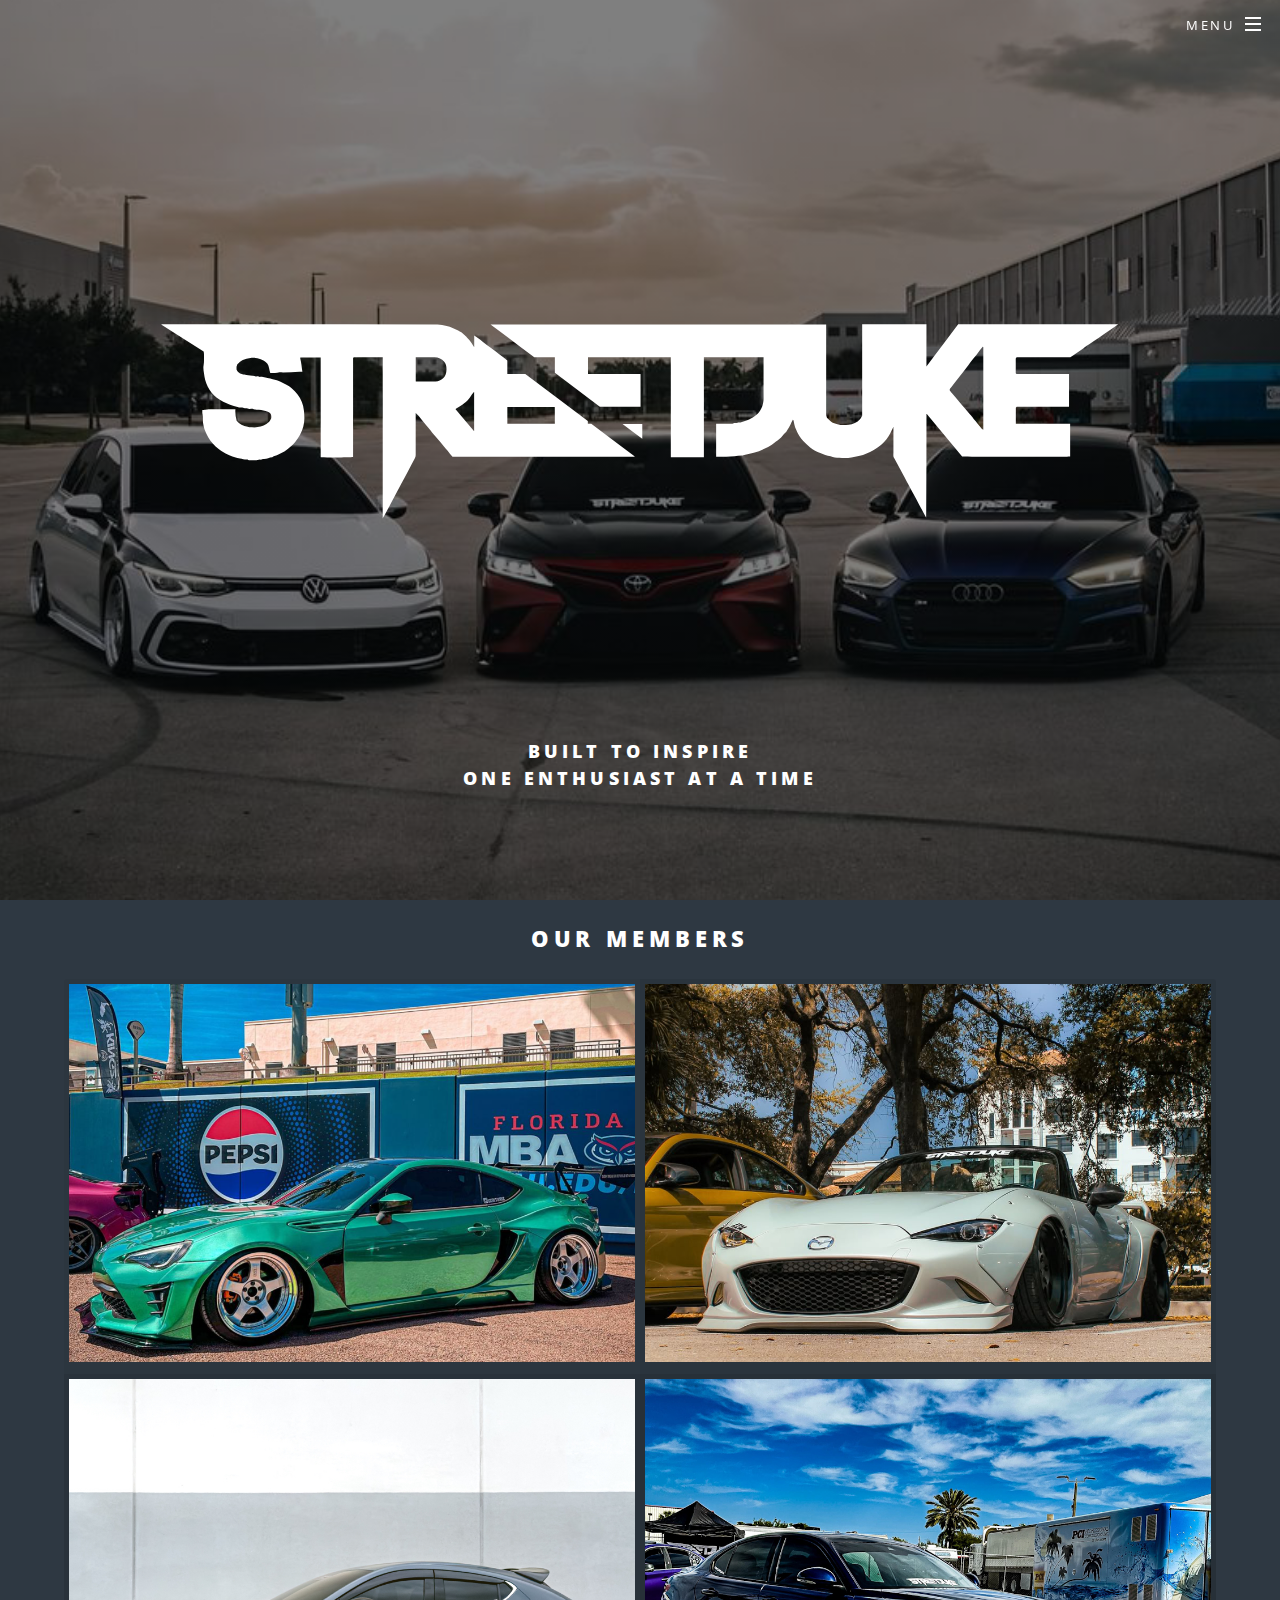
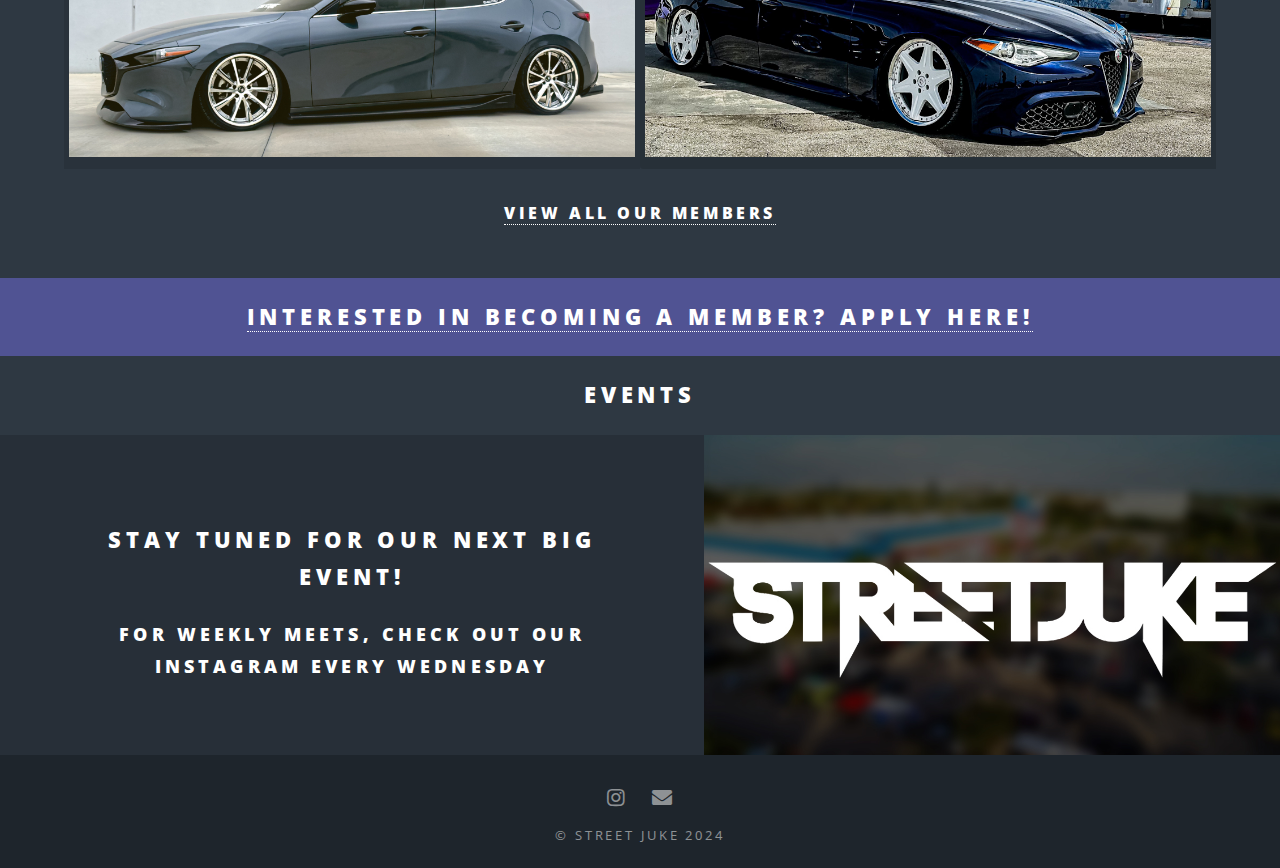
<file: index.html>
<!DOCTYPE HTML>
<!--
	Spectral by HTML5 UP
	html5up.net | @ajlkn
	Free for personal and commercial use under the CCA 3.0 license (html5up.net/license)
-->
<html>
	<head>
		<title>Street Juke  | Built to Inspire</title>
		<meta charset="utf-8" />
		<meta name="viewport" content="width=device-width, initial-scale=1, user-scalable=no" />
        <meta name="description" content="West Palm Beach Car Crew - Car Meets, Hangouts, Events, Merch"/>
		<meta name="theme-color" content="#2e3842">
		<link rel="stylesheet" href="assets/css/main.css" />
		<noscript><link rel="stylesheet" href="assets/css/noscript.css" /></noscript>
		<link rel="apple-touch-icon" sizes="180x180" href="images/apple-touch-icon.png">
		<link rel="icon" type="image/png" sizes="32x32" href="images/favicon-32x32.png">
		<link rel="icon" type="image/png" sizes="16x16" href="images/favicon-16x16.png">
		<link rel="manifest" href="images/site.webmanifest">

		<style>
			@media (min-width: 1280px) {
				#logo{
					width: 10%!important;
				}
			}
		</style>

		<!-- Microsoft Clarity -->
		<script type="text/javascript">
			(function(c,l,a,r,i,t,y){
				c[a]=c[a]||function(){(c[a].q=c[a].q||[]).push(arguments)};
				t=l.createElement(r);t.async=1;t.src="https://www.clarity.ms/tag/"+i;
				y=l.getElementsByTagName(r)[0];y.parentNode.insertBefore(t,y);
			})(window, document, "clarity", "script", "pekdn2k5gt");
		</script>

		<!-- Global site tag (gtag.js) - Google Analytics -->
		<script async src="https://www.googletagmanager.com/gtag/js?id=G-VDQJL7LTZV"></script>
		<script>
			window.dataLayer = window.dataLayer || [];
			function gtag() { dataLayer.push(arguments); }
			gtag('js', new Date());

			gtag('config', 'G-VDQJL7LTZV');
		</script>
	</head>
    
	<body class="landing">

		<!-- Page Wrapper -->
			<div id="page-wrapper">

				<!-- Header -->
					<header id="header" class="alt">
                        <h1 style="top: -12px"><a href="#"><img id="logo" src="images/logo.svg" width="40%"></a></h1>
						<nav id="nav">
							<ul>
								<li class="special">
									<a href="#menu" class="menuToggle"><span>Menu</span></a>
									<div id="menu" style="background: #273038;">
										<ul>
											<li><a href="index.html">Home</a></li>
											<li><a href="index.html#events">Events</a></li>
											<li><a href="members.html">Members</a></li>
											<li><a href="about.html">About Us</a></li>
                                            <!--<li><a href="shop.html">Merch</a></li>-->
                                            <li><a href="contact.html">Contact</a></li>
                                            <li><a href="join.html">Join the Team</a></li>
										</ul>
									</div>
								</li>
							</ul>
						</nav>
					</header>

				<!-- Banner -->
					<section id="banner">
						<div class="inner">
							<img src="images/logo.svg" width="75%;">
						</div>
						<!--<a href="#four" class="more scrolly"></a>-->
						<h3 style="position: relative; top: 50px; margin-bottom: -5px;">Built to Inspire</h3>
						<h3 style="position: relative; top: 50px;">One Enthusiast at a time</h3>
					</section>					

					<!-- Members -->
					<section id="four" class="wrapper alt style2" style="padding-top: 20px; padding-bottom: 3px;">
						<div class="inner">
							<center><h2>Our Members</h2></center>
							<ul class="features">
								<li style="padding: 5px">
									<img src="images/jon.jpg" width="100%">
								</li>
								<li style="padding: 5px">
									<img src="images/dante.jpg" width="100%">
								</li>
								<li style="padding: 5px">
									<img src="images/nadeem.jpg" width="100%">
								</li>
								<li style="padding: 5px">
									<img src="images/tommy.jpg" width="100%">
								</li>
								<h2 style="font-size: 1em; padding-top: 30px;"><a href="members.html">View all our members</a></h2>
							</ul>
						</div>
					</section>
					
					<!-- Join -->
					<section id="join" class="wrapper alt style3" style="padding: 0">
                        <center><h2 style="padding-top: 20px; padding-bottom: 20px; margin: 0 !important;"><a href="join.html">Interested in becoming a member? Apply here!</a></h2></center>
					</section>	

					<!-- Events -->
					<section id="events" class="wrapper style2 special" style="padding: 0">
                        <center><h2 style="padding-top: 20px;">Events</h2></center>
						<section class="spotlight">
							<div class="image"><img src="images/flyer_noevent.jpg" alt="" /></div><div class="content">
								<h2>Stay tuned for our next big event!</h2>
								<h3>For weekly meets, check out our Instagram every Wednesday</h3>
								<!--<p>Join us on Saturday December 14th for Street Juke at the Warehouse.<br>
                                    Food Trucks, Vendors, Trophies and Awards, Limbo Contest and more!</p>
                                <p><i class="fas fa-map-marker-alt"></i>&nbsp;<a href="https://maps.app.goo.gl/K6ahGEB9f5mnZKKT7" target="_blank">Gateway Classic Cars</a></p>
								<p style="font-weight: bold; color: lightsalmon;"><a href="events.html">Register your car here!</a></p>-->
							</div>
						</section>
					</section>

				<!-- Merch -->
					<!--<section id="two" class="wrapper style2 special" style="padding-top: 20px;">
						<div class="inner">
                            <center><h2>Featured Merch</h2></center>
							<ul class="features" style="margin-bottom: 0">
								<li style="padding: 5px">
                                    <a href="shop/" style="border-bottom: none"><img src="images/merch1.jpg" width="100%"></a>								
								</li>
								<li style="padding: 5px">
                                    <a href="shop/" style="border-bottom: none"><img src="images/merch2.jpg" width="100%"></a>
								</li>
								<h2 style="font-size: 1em; padding-top: 30px;"><a>Coming Soon!</a></h2>
                                <h2 style="font-size: 1em; padding-top: 30px;"><a href="shop.html">View all merch</a></h2>
							</ul>
						</div>
					</section>-->

				<!-- Footer -->
					<footer id="footer" style="padding-top: 20px; padding-bottom: 20px;">
						<ul class="icons" style="margin: 10px;">
                            <li><a href="https://instagram.com/streetjuke" target="_blank" class="icon brands fa-instagram"><span class="label">Instagram</span></a></li>
                            <li><a href="mailto:streetjuke@hotmail.com" class="icon solid fa-envelope"><span class="label">Email</span></a></li>
						</ul>
						<ul class="copyright" style="margin: 0;">
							<li>&copy; Street Juke 2024</li>
						</ul>
					</footer>

			</div>

		<!-- Scripts -->
			<script src="https://code.jquery.com/jquery-3.6.4.min.js"></script>
			<script src="assets/js/jquery.scrollex.min.js"></script>
			<script src="assets/js/jquery.scrolly.min.js"></script>
			<script src="assets/js/browser.min.js"></script>
			<script src="assets/js/breakpoints.min.js"></script>
			<script src="assets/js/util.js"></script>
			<script src="assets/js/main.js"></script>
                
            <script>
                
              /*  $(function () {
                    
                    var body = $('body.landing #page-wrapper');
                    var backgrounds = [
                      'url(images/nadeem.jpg)',
                      'url(images/jon.jpg)',
                      'url(images/tommy.jpg)'];
                    var current = 0;
                    function nextBackground() {
                        body.css(
                            'background',
                        backgrounds[current = ++current % backgrounds.length]);

                        setTimeout(nextBackground, 5000);
                    }
                    setTimeout(nextBackground, 5000);
                    body.css('background', backgrounds[0]);
                });*/

                
            </script>

	</body>
</html>
</file>
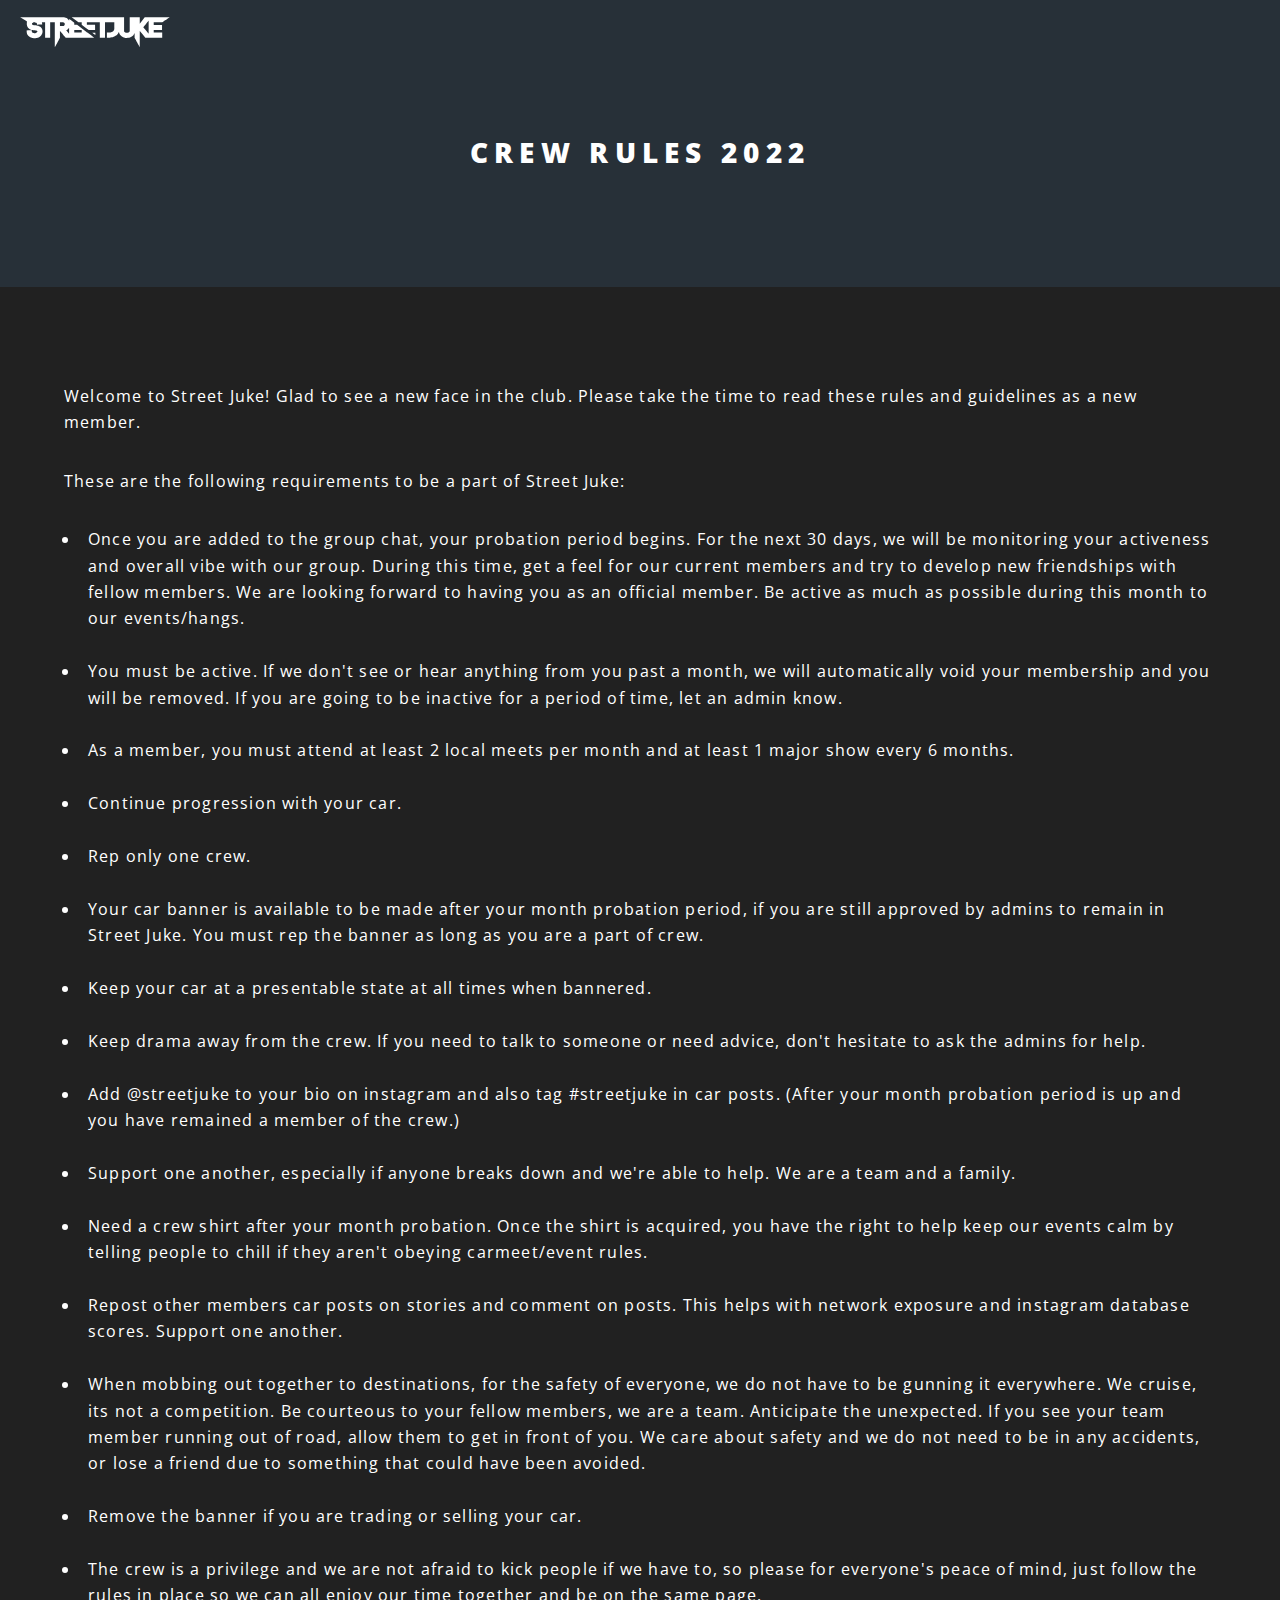
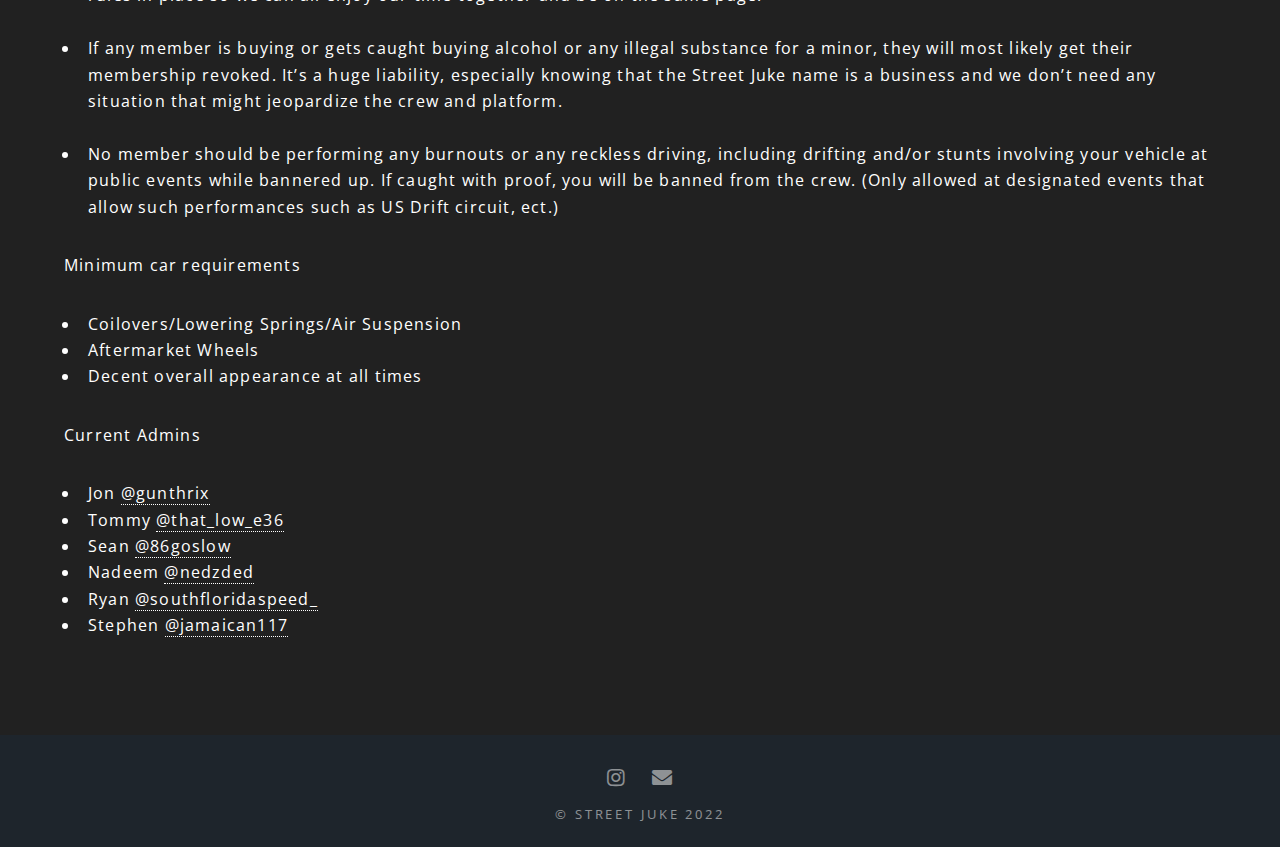
<file: Rules/index.html>
<!DOCTYPE HTML>
<!--
	Spectral by HTML5 UP
	html5up.net | @ajlkn
	Free for personal and commercial use under the CCA 3.0 license (html5up.net/license)
-->
<html>
	<head>
		<title>Rules - Street Juke</title>
		<meta charset="utf-8" />
		<meta name="viewport" content="width=device-width, initial-scale=1, user-scalable=no" />
		<link rel="stylesheet
		" href="../assets/css/main.css" />
		<noscript><link rel="stylesheet" href="../assets/css/noscript.css" /></noscript>
		<link rel="apple-touch-icon" sizes="180x180" href="../images/apple-touch-icon.png">
		<link rel="icon" type="image/png" sizes="32x32" href="../images/favicon-32x32.png">
		<link rel="icon" type="image/png" sizes="16x16" href="../images/favicon-16x16.png">
		<link rel="manifest" href="../images/site.webmanifest">

		<!-- Global site tag (gtag.js) - Google Analytics -->
		<script async src="https://www.googletagmanager.com/gtag/js?id=G-VDQJL7LTZV"></script>
		<script>
			window.dataLayer = window.dataLayer || [];
			function gtag() { dataLayer.push(arguments); }
			gtag('js', new Date());

			gtag('config', 'G-VDQJL7LTZV');
		</script>
	</head>
	<body class="landing">

		<!-- Page Wrapper -->
			<div id="page-wrapper">

				<!-- Header -->
					<header id="header" style="background: #273038">
                        <h1 style="top: -12px;"><a href="../index.html"><img src="../images/logo.svg" width="50%"></a></h1>
					</header>

				<!-- Main -->
					<article id="main">
						<header style="background:#273038;">
							<h2>Crew Rules 2022</h2>
						</header>
						<section class="wrapper style5" style="background: #212121; color: white;">
							<div class="inner">
								<p>
									Welcome to Street Juke! Glad to see a new face in the club.
									Please take the time to read these rules and guidelines as a new member.
								</p>
								<p>
									These are the following requirements to be a part of Street Juke:
									<ul>
										<li>Once you are added to the group chat, your probation period begins. For the next 30 days, we will be monitoring your activeness and overall vibe with our group. During this time, get a feel for our current members and try to develop new friendships with fellow members. We are looking forward to having you as an official member. Be active as much as possible during this month to our events/hangs. </li>
										<br>
										<li>You must be active. If we don't see or hear anything from you past a month, we will automatically void your membership and you will be removed. If you are going to be inactive for a period of time, let an admin know.</li>
										<br>
										<li>As a member, you must attend at least 2 local meets per month and at least 1 major show every 6 months.</li>
										<br>
										<li>Continue progression with your car.</li>
										<br>
										<li>Rep only one crew.</li>
										<br>
										<li>Your car banner is available to be made after your month probation period, if you are still approved by admins to remain in Street Juke. You must rep the banner as long as you are a part of crew.</li>
										<br>
										<li>Keep your car at a presentable state at all times when bannered.</li>
										<br>
										<li>Keep drama away from the crew. If you need to talk to someone or need advice, don't hesitate to ask the admins for help.</li>
										<br>
										<li>Add @streetjuke to your bio on instagram and also tag #streetjuke in car posts. (After your month probation period is up and you have remained a member of the crew.)</li>
										<br>
										<li>Support one another, especially if anyone breaks down and we're able to help. We are a team and a family.</li>
										<br>
										<li>Need a crew shirt after your month probation. Once the shirt is acquired, you have the right to help keep our events calm by telling people to chill if they aren't obeying carmeet/event rules.</li>
										<br>
										<li>Repost other members car posts on stories and comment on posts. This helps with network exposure and instagram database scores. Support one another.</li>
										<br>
										<li>When mobbing out together to destinations, for the safety of everyone, we do not have to be gunning it everywhere. We cruise, its not a competition. Be courteous to your fellow members, we are a team. Anticipate the unexpected. If you see your team member running out of road, allow them to get in front of you. We care about safety and we do not need to be in any accidents, or lose a friend due to something that could have been avoided.</li>
										<br>
										<li>Remove the banner if you are trading or selling your car.</li>
										<br>
										<li>The crew is a privilege and we are not afraid to kick people if we have to, so please for everyone's peace of mind, just follow the rules in place so we can all enjoy our time together and be on the same page.</li>
										<br>
										<li>If any member is buying or gets caught buying alcohol or any illegal substance for a minor, they will most likely get their membership revoked. It’s a huge liability, especially knowing that the Street Juke name is a business and we don’t need any situation that might jeopardize the crew and platform.</li>
										<br>
										<li>No member should be performing any burnouts or any reckless driving, including drifting and/or stunts involving your vehicle at public events while bannered up. If caught with proof, you will be banned from the crew. (Only allowed at designated events that allow such performances such as US Drift circuit, ect.) </li>
									</ul>
								</p>

								<p>
									Minimum car requirements
									<ul>
										<li>Coilovers/Lowering Springs/Air Suspension</li>
										<li>Aftermarket Wheels</li>
										<li>Decent overall appearance at all times</li>
									</ul>
								</p>

								<p>
									Current Admins
									<ul>
										<li>Jon <a href="https://instagram.com/Gunthrix">@gunthrix</a></li>
										<li>Tommy <a href="https://instagram.com/that_low_e36">@that_low_e36</a></li>
										<li>Sean <a href="https://instagram.com/86goslow">@86goslow</a></li>
										<li>Nadeem <a href="https://instagram.com/Nedzded">@nedzded</a></li>
										<li>Ryan <a href="https://instagram.com/southfloridaspeed_">@southfloridaspeed_</a></li>
										<li>Stephen <a href="https://instagram.com/jamaican117">@jamaican117</a></li>
									</ul>
								</p>
							</div>

						</section>
					</article>


				<!-- Footer -->
					<footer id="footer" style="padding-top: 20px; padding-bottom: 20px;">
						<ul class="icons" style="margin: 10px;">
                            <li><a href="https://instagram.com/streetjuke" target="_blank" class="icon brands fa-instagram"><span class="label">Instagram</span></a></li>
                            <li><a href="mailto:streetjuke@hotmail.com" class="icon solid fa-envelope"><span class="label">Email</span></a></li>
						</ul>
						<ul class="copyright" style="margin: 0;">
							<li>&copy; Street Juke 2022</li>
						</ul>
					</footer>

			</div>

		<!-- Scripts -->
			<script src="../assets/js/jquery.min.js"></script>
			<script src="../assets/js/jquery.scrollex.min.js"></script>
			<script src="../assets/js/jquery.scrolly.min.js"></script>
			<script src="../assets/js/browser.min.js"></script>
			<script src="../assets/js/breakpoints.min.js"></script>
			<script src="../assets/js/util.js"></script>
			<script src="../assets/js/main.js"></script>

	</body>
</html>
</file>
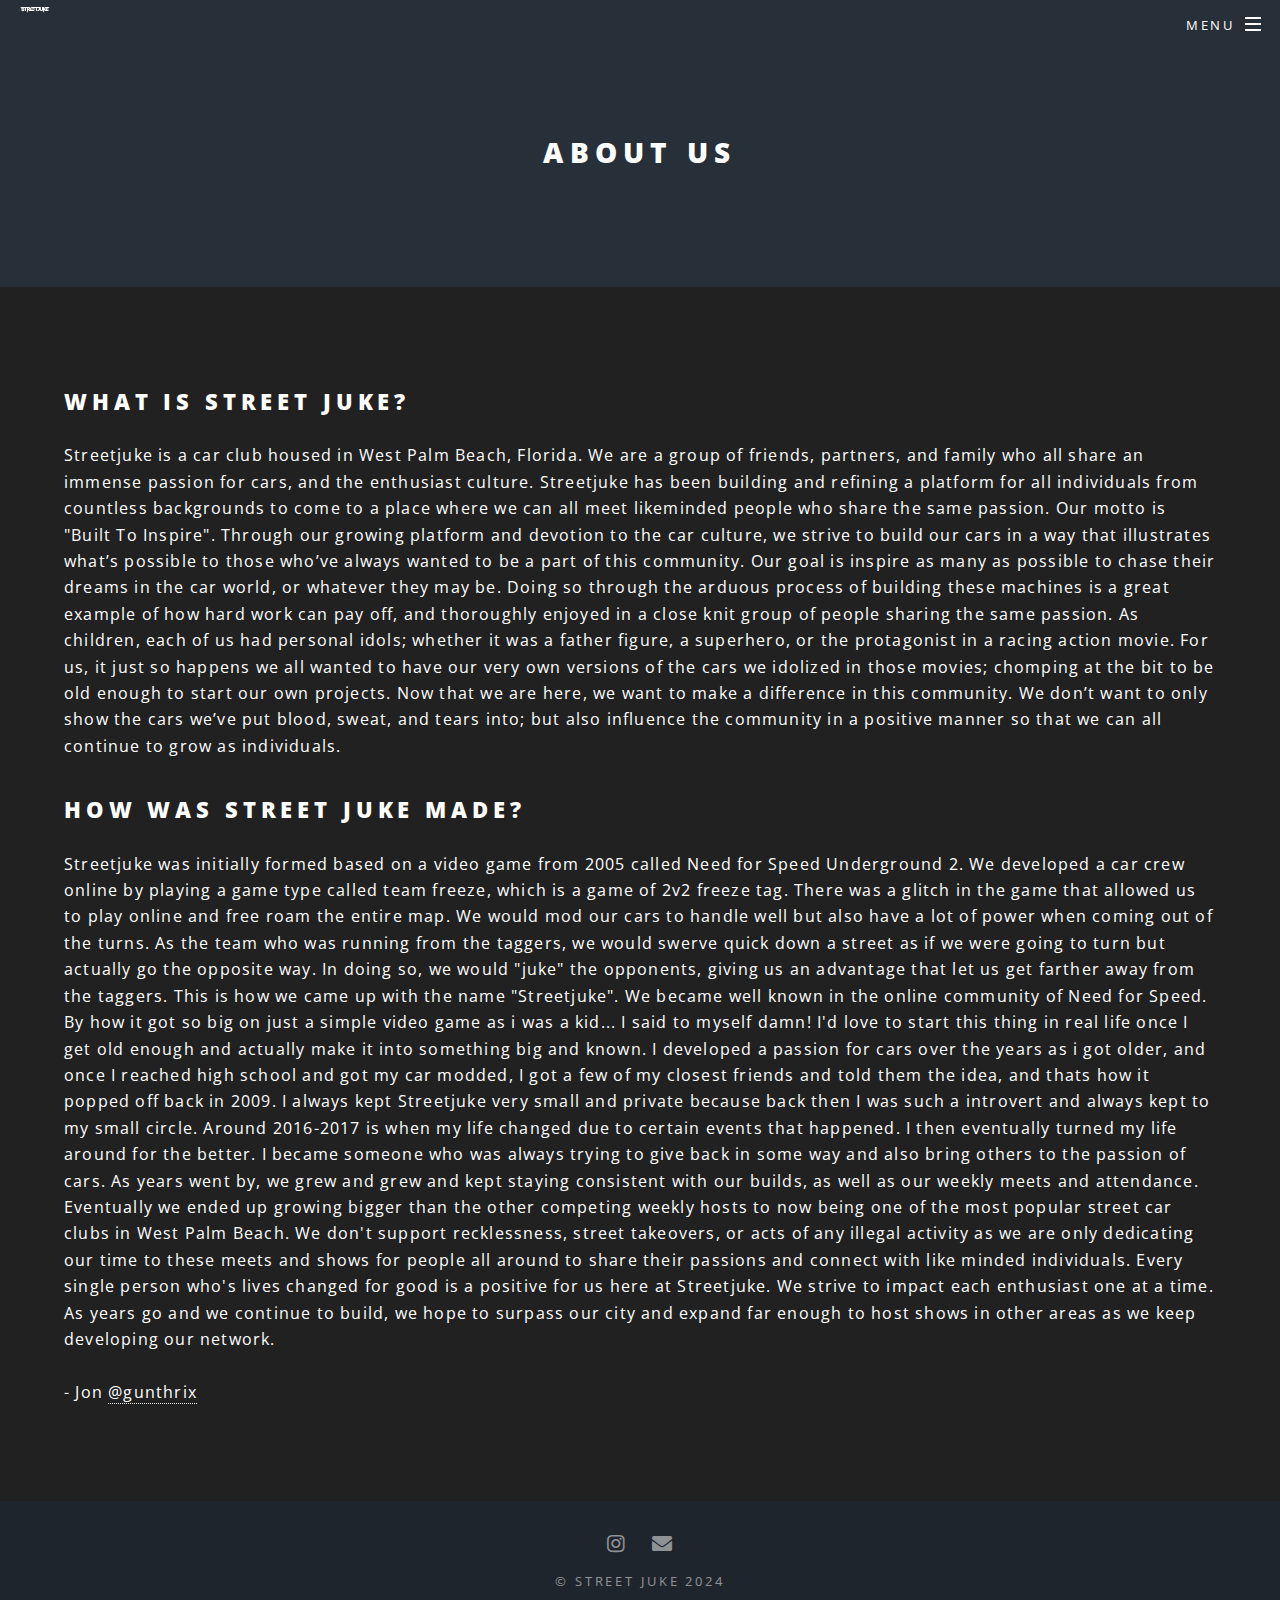
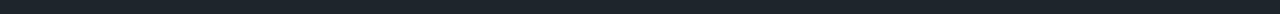
<file: about.html>
<!DOCTYPE HTML>
<!--
	Spectral by HTML5 UP
	html5up.net | @ajlkn
	Free for personal and commercial use under the CCA 3.0 license (html5up.net/license)
-->
<html>
	<head>
		<title>About Us - Street Juke</title>
		<meta charset="utf-8" />
		<meta name="viewport" content="width=device-width, initial-scale=1, user-scalable=no" />
		<meta name="theme-color" content="#272f39">
		<link rel="stylesheet" href="assets/css/main.css" />
		<noscript><link rel="stylesheet" href="assets/css/noscript.css" /></noscript>
		<link rel="apple-touch-icon" sizes="180x180" href="images/apple-touch-icon.png">
		<link rel="icon" type="image/png" sizes="32x32" href="images/favicon-32x32.png">
		<link rel="icon" type="image/png" sizes="16x16" href="images/favicon-16x16.png">
		<link rel="manifest" href="images/site.webmanifest">

		<style>
			@media (min-width: 1280px) {
				#logo{
					width: 10%!important;
				}
			}
		</style>

		<!-- Microsoft Clarity -->
		<script type="text/javascript">
			(function(c,l,a,r,i,t,y){
				c[a]=c[a]||function(){(c[a].q=c[a].q||[]).push(arguments)};
				t=l.createElement(r);t.async=1;t.src="https://www.clarity.ms/tag/"+i;
				y=l.getElementsByTagName(r)[0];y.parentNode.insertBefore(t,y);
			})(window, document, "clarity", "script", "pekdn2k5gt");
		</script>

		<!-- Global site tag (gtag.js) - Google Analytics -->
		<script async src="https://www.googletagmanager.com/gtag/js?id=G-VDQJL7LTZV"></script>
		<script>
			window.dataLayer = window.dataLayer || [];
			function gtag() { dataLayer.push(arguments); }
			gtag('js', new Date());

			gtag('config', 'G-VDQJL7LTZV');
		</script>
	</head>
	<body class="landing">

		<!-- Page Wrapper -->
			<div id="page-wrapper">

				<!-- Header -->
					<header id="header" style="background: #273038">
                        <h1 style="top: -12px;"><a href="index.html"><img id="logo" src="images/logo.svg" width="40%"></a></h1>
						<nav id="nav">
							<ul>
								<li class="special">
									<a href="#menu" class="menuToggle"><span>Menu</span></a>
									<div id="menu" style="background: #273038;">
										<ul>
											<li><a href="index.html">Home</a></li>
											<li><a href="index.html#events">Events</a></li>
											<li><a href="members.html">Members</a></li>
											<li><a href="about.html">About Us</a></li>
                                            <!--<li><a href="shop.html">Merch</a></li>-->
                                            <li><a href="contact.html">Contact</a></li>
                                            <li><a href="join.html">Join the Team</a></li>
										</ul>
									</div>
								</li>
							</ul>
						</nav>
					</header>

					<article id="main">
						<header style="background: #273038;">
							<h2>About Us</h2>
						</header>
						<section class="wrapper style5" style="background: #212121; color: white;">
							<div class="inner">
								<h2 style="color: white;">What is Street Juke?</h2>
								<p>
									Streetjuke is a car club housed in West Palm Beach, Florida. We are a group of friends, partners, and family who all share an immense passion for cars, and the enthusiast culture.
									Streetjuke has been building and refining a platform for all individuals from countless backgrounds to come to a place where we can all meet likeminded people who share the same passion. 
									Our motto is "Built To Inspire". Through our growing platform and devotion to the car culture, we strive to build our cars in a way  that illustrates what’s possible to those who’ve always wanted to be a part of this community.
									Our goal is inspire as many as possible to chase their dreams in the car world, or whatever they may be. Doing so through the arduous process of building these machines is a great example of how hard work can pay off, and thoroughly enjoyed in a close knit group of people sharing the same passion. 
									As children, each of us had personal idols; whether it was a father figure, a superhero, or the protagonist in a racing action movie. For us, it just so happens we all wanted to have our very own versions of the cars we idolized in those movies; chomping at the bit to be old enough to start our own projects.
									Now that we are here, we want to make a difference in this community. We don’t want to only show the cars we’ve put blood, sweat, and tears into; but also influence the community in a positive manner so that we can all continue to grow as individuals. 
								</p>

								<h2 style="color:white">How was Street Juke made?</h2>
								<p>
									Streetjuke was initially formed based on a video game from 2005 called Need for Speed Underground 2.
									We developed a car crew online by playing a game type called team freeze, which is a game of 2v2 freeze tag.
									There was a glitch in the game that allowed us to play online and free roam the entire map. We would mod our cars to handle well but also have a lot of power when coming out of the turns.
									As the team who was running from the taggers, we would swerve quick down a street as if we were going to turn but actually go the opposite way. In doing so, we would "juke" the opponents, giving us an advantage that let us get farther away from the taggers.
									This is how we came up with the name "Streetjuke". We became well known in the online community of Need for Speed. By how it got so big on just a simple video game as i was a kid... I said to myself damn! I'd love to start this thing in real life once I get old enough and actually make it into something big and known.
									I developed a passion for cars over the years as i got older, and once I reached high school and got my car modded, I got a few of my closest friends and told them the idea, and thats how it popped off back in 2009.
									I always kept Streetjuke very small and private because back then I was such a introvert and always kept to my small circle. Around 2016-2017 is when my life changed due to certain events that happened.
									I then eventually turned my life around for the better. I became someone who was always trying to give back in some way and also bring others to the passion of cars.
									As years went by, we grew and grew and kept staying consistent with our builds, as well as our weekly meets and attendance. Eventually we ended up growing bigger than the other competing weekly hosts to now being one of the most popular street car clubs in West Palm Beach.
									We don't support recklessness, street takeovers, or acts of any illegal activity as we are only dedicating our time to these meets and shows for people all around to share their passions and connect with like minded individuals.
									Every single person who's lives changed for good is a positive for us here at Streetjuke. We strive to impact each enthusiast one at a time. As years go and we continue to build, we hope to surpass our city and expand far enough to host shows in other areas as we keep developing our network.
									<br>
									<br>
									- Jon <a href="https://instagram.com/gunthrix">@gunthrix</a>
								</p>

							</div>
						</section>
					</article>
						
						
		


				<!-- Footer -->
					<footer id="footer" style="padding-top: 20px; padding-bottom: 20px;">
						<ul class="icons" style="margin: 10px;">
                            <li><a href="https://instagram.com/streetjuke" target="_blank" class="icon brands fa-instagram"><span class="label">Instagram</span></a></li>
                            <li><a href="mailto:streetjuke@hotmail.com" class="icon solid fa-envelope"><span class="label">Email</span></a></li>
						</ul>
						<ul class="copyright" style="margin: 0;">
							<li>&copy; Street Juke 2024</li>
						</ul>
					</footer>

			</div>

		<!-- Scripts -->
			<script src="https://code.jquery.com/jquery-3.6.4.min.js"></script>
			<script src="assets/js/jquery.scrollex.min.js"></script>
			<script src="assets/js/jquery.scrolly.min.js"></script>
			<script src="assets/js/browser.min.js"></script>
			<script src="assets/js/breakpoints.min.js"></script>
			<script src="assets/js/util.js"></script>
			<script src="assets/js/main.js"></script>

	</body>
</html>
</file>
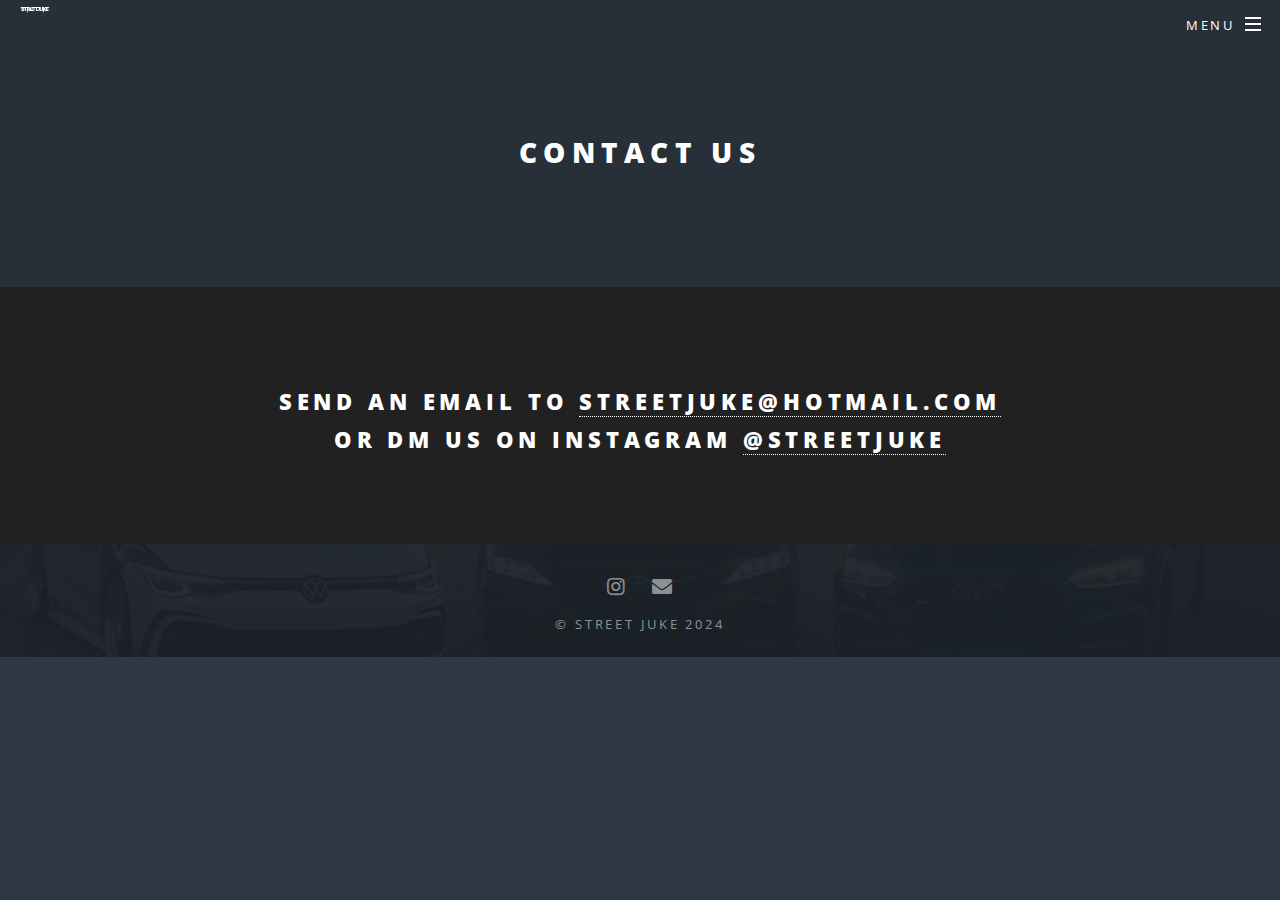
<file: contact.html>
<!DOCTYPE HTML>
<!--
	Spectral by HTML5 UP
	html5up.net | @ajlkn
	Free for personal and commercial use under the CCA 3.0 license (html5up.net/license)
-->
<html>
	<head>
		<title>Contact - Street Juke</title>
		<meta charset="utf-8" />
		<meta name="viewport" content="width=device-width, initial-scale=1, user-scalable=no" />
		<meta name="theme-color" content="#272f39">
		<link rel="stylesheet" href="assets/css/main.css" />
		<noscript><link rel="stylesheet" href="assets/css/noscript.css" /></noscript>
		<link rel="apple-touch-icon" sizes="180x180" href="images/apple-touch-icon.png">
		<link rel="icon" type="image/png" sizes="32x32" href="images/favicon-32x32.png">
		<link rel="icon" type="image/png" sizes="16x16" href="images/favicon-16x16.png">
		<link rel="manifest" href="images/site.webmanifest">

		<style>
			@media (min-width: 1280px) {
				#logo{
					width: 10%!important;
				}
			}
		</style>

		<!-- Microsoft Clarity -->
		<script type="text/javascript">
			(function(c,l,a,r,i,t,y){
				c[a]=c[a]||function(){(c[a].q=c[a].q||[]).push(arguments)};
				t=l.createElement(r);t.async=1;t.src="https://www.clarity.ms/tag/"+i;
				y=l.getElementsByTagName(r)[0];y.parentNode.insertBefore(t,y);
			})(window, document, "clarity", "script", "pekdn2k5gt");
		</script>

		<!-- Global site tag (gtag.js) - Google Analytics -->
		<script async src="https://www.googletagmanager.com/gtag/js?id=G-VDQJL7LTZV"></script>
		<script>
			window.dataLayer = window.dataLayer || [];
			function gtag() { dataLayer.push(arguments); }
			gtag('js', new Date());

			gtag('config', 'G-VDQJL7LTZV');
		</script>
	</head>
	<body class="landing">

		<!-- Page Wrapper -->
			<div id="page-wrapper">

				<!-- Header -->
					<header id="header" style="background: #273038">
                        <h1 style="top: -12px;"><a href="index.html"><img id="logo" src="images/logo.svg" width="40%"></a></h1>
						<nav id="nav">
							<ul>
								<li class="special">
									<a href="#menu" class="menuToggle"><span>Menu</span></a>
									<div id="menu" style="background: #273038;">
										<ul>
											<li><a href="index.html">Home</a></li>
											<li><a href="index.html#events">Events</a></li>
											<li><a href="members.html">Members</a></li>
											<li><a href="about.html">About Us</a></li>
                                            <!--<li><a href="shop.html">Merch</a></li>-->
                                            <li><a href="contact.html">Contact</a></li>
                                            <li><a href="join.html">Join the Team</a></li>
										</ul>
									</div>
								</li>
							</ul>
						</nav>
					</header>

				<!-- Main -->
					<article id="main">
						<header style="background:#273038;">
							<h2>Contact Us</h2>
						</header>
						<section class="wrapper style5" style="background: #212121; color: white;">
							<div class="inner">
                                <center>
                                    <h2 style="color: white;">Send an email to <a href="mailto:streetjuke@hotmail.com">streetjuke@hotmail.com</a>
                                <br>Or DM us on Instagram <a href="https://instagram.com/streetjuke" target="_blank">@Streetjuke</a></h2>
                                </center>


								<!--<script type="text/javascript" src="https://form.jotform.com/jsform/210936422062145"></script>-->



				                <!--<form>
                                    <form action="contact_form.php" method="post">

                                    <label for="fname" style="color:white;">Name</label>
                                    <input type="text" id="fname" name="name" placeholder="Your name" required>
                                    <label for="email" style="color:white;">Email</label>
                                    <input type="text" id="email" name="email" placeholder="Your Email" required>

                                    <label for="subject" style="color:white;">Subject</label>
                                    <textarea id="subject" name="message" placeholder="Write something.." style="height:200px" required></textarea>

                                    <input type="submit" value="Submit" style="color:white;">

                                </form>-->
                                    
                                
                                
                                
                                </form>

							</div>
						</section>
					</article>


				<!-- Footer -->
					<footer id="footer" style="padding-top: 20px; padding-bottom: 20px;">
						<ul class="icons" style="margin: 10px;">
                            <li><a href="https://instagram.com/streetjuke" target="_blank" class="icon brands fa-instagram"><span class="label">Instagram</span></a></li>
                            <li><a href="mailto:streetjuke@hotmail.com" class="icon solid fa-envelope"><span class="label">Email</span></a></li>
						</ul>
						<ul class="copyright" style="margin: 0;">
							<li>&copy; Street Juke 2024</li>
						</ul>
					</footer>

			</div>

		<!-- Scripts -->
			<script src="https://code.jquery.com/jquery-3.6.4.min.js"></script>
			<script src="assets/js/jquery.scrollex.min.js"></script>
			<script src="assets/js/jquery.scrolly.min.js"></script>
			<script src="assets/js/browser.min.js"></script>
			<script src="assets/js/breakpoints.min.js"></script>
			<script src="assets/js/util.js"></script>
			<script src="assets/js/main.js"></script>

	</body>
</html>
</file>
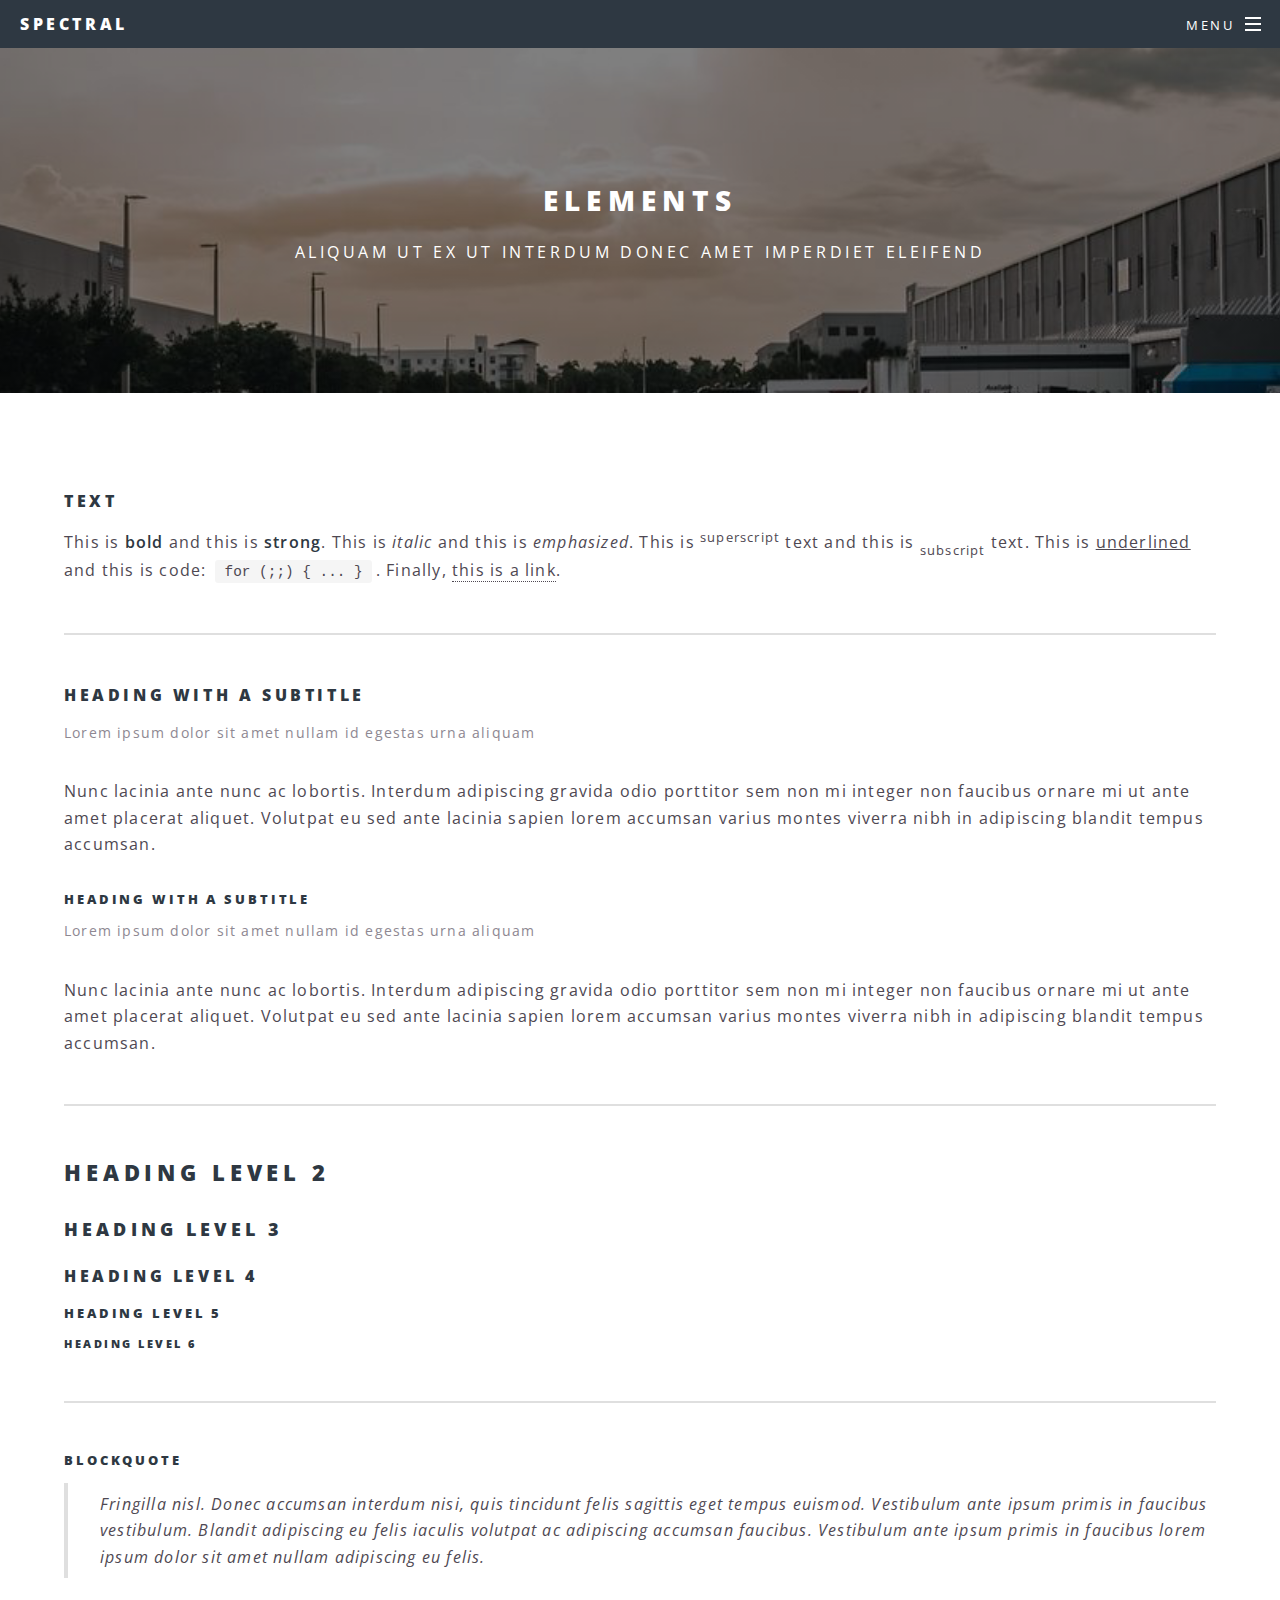
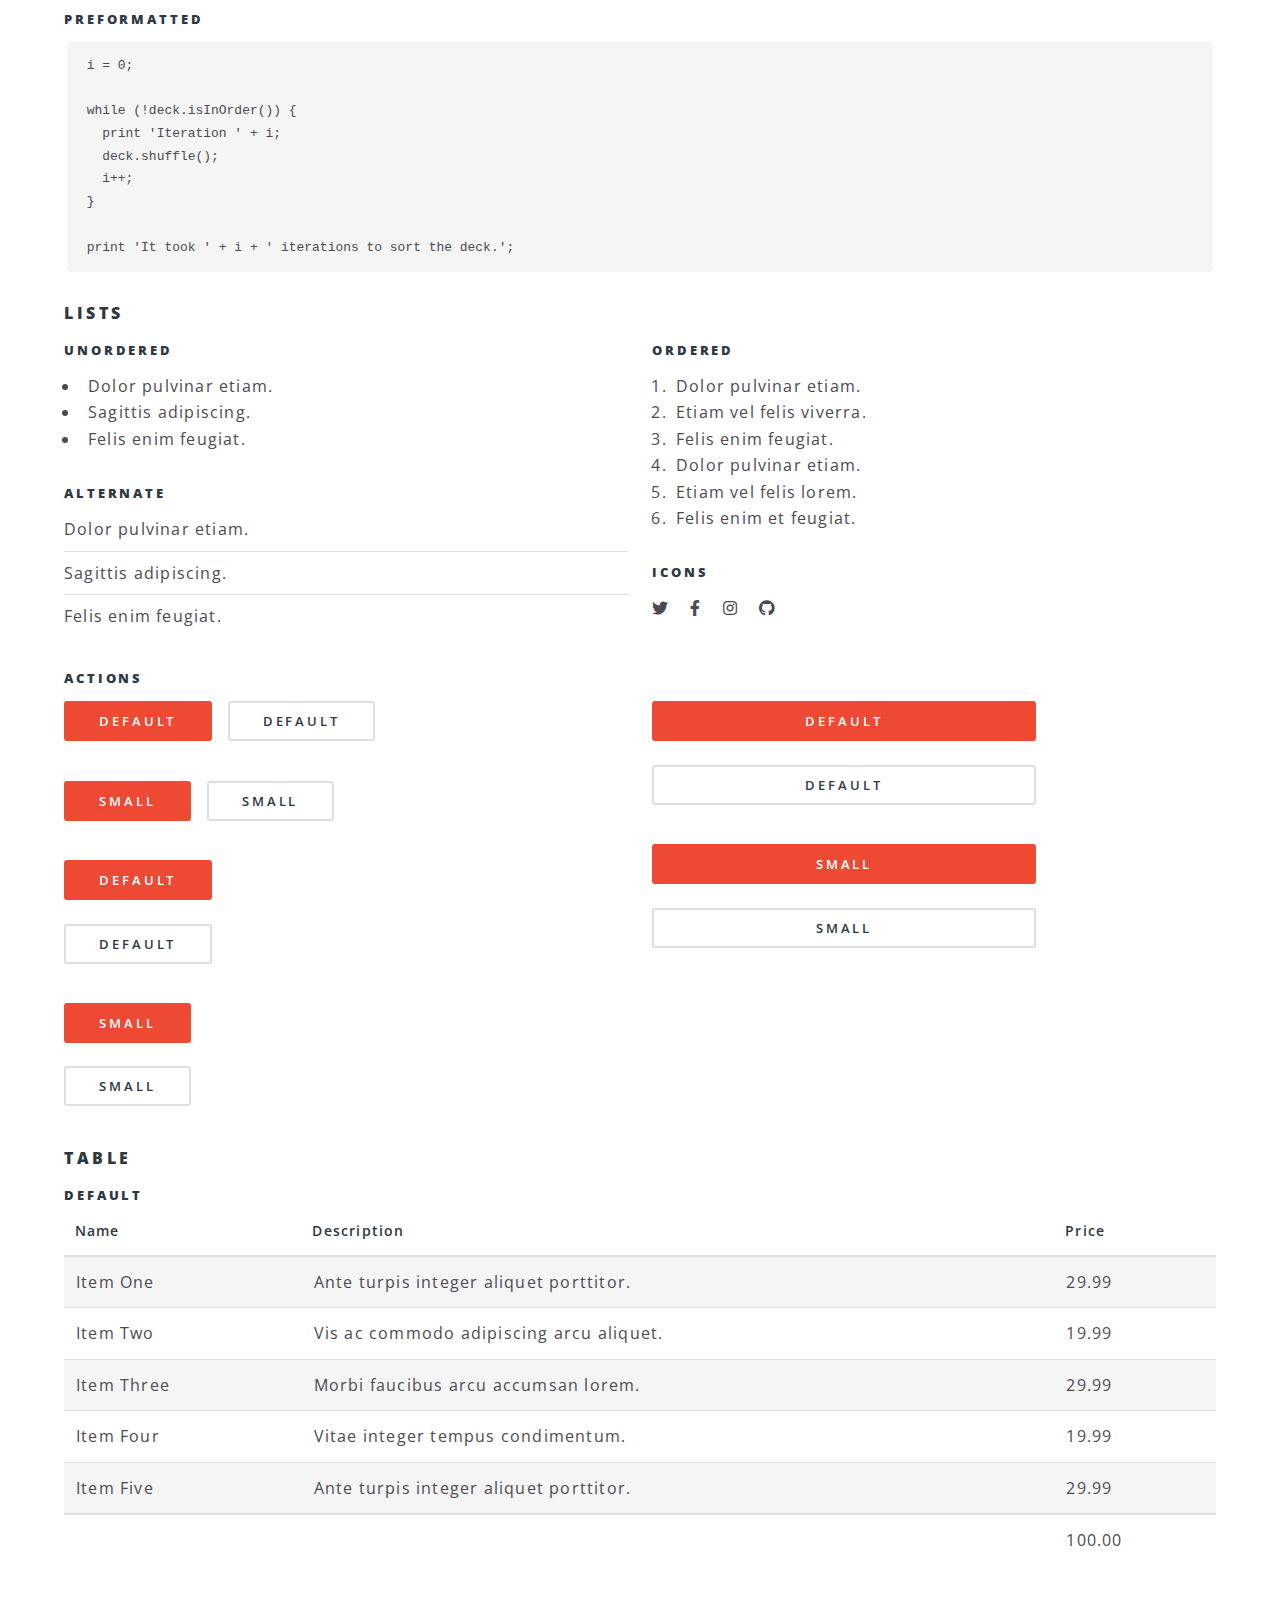
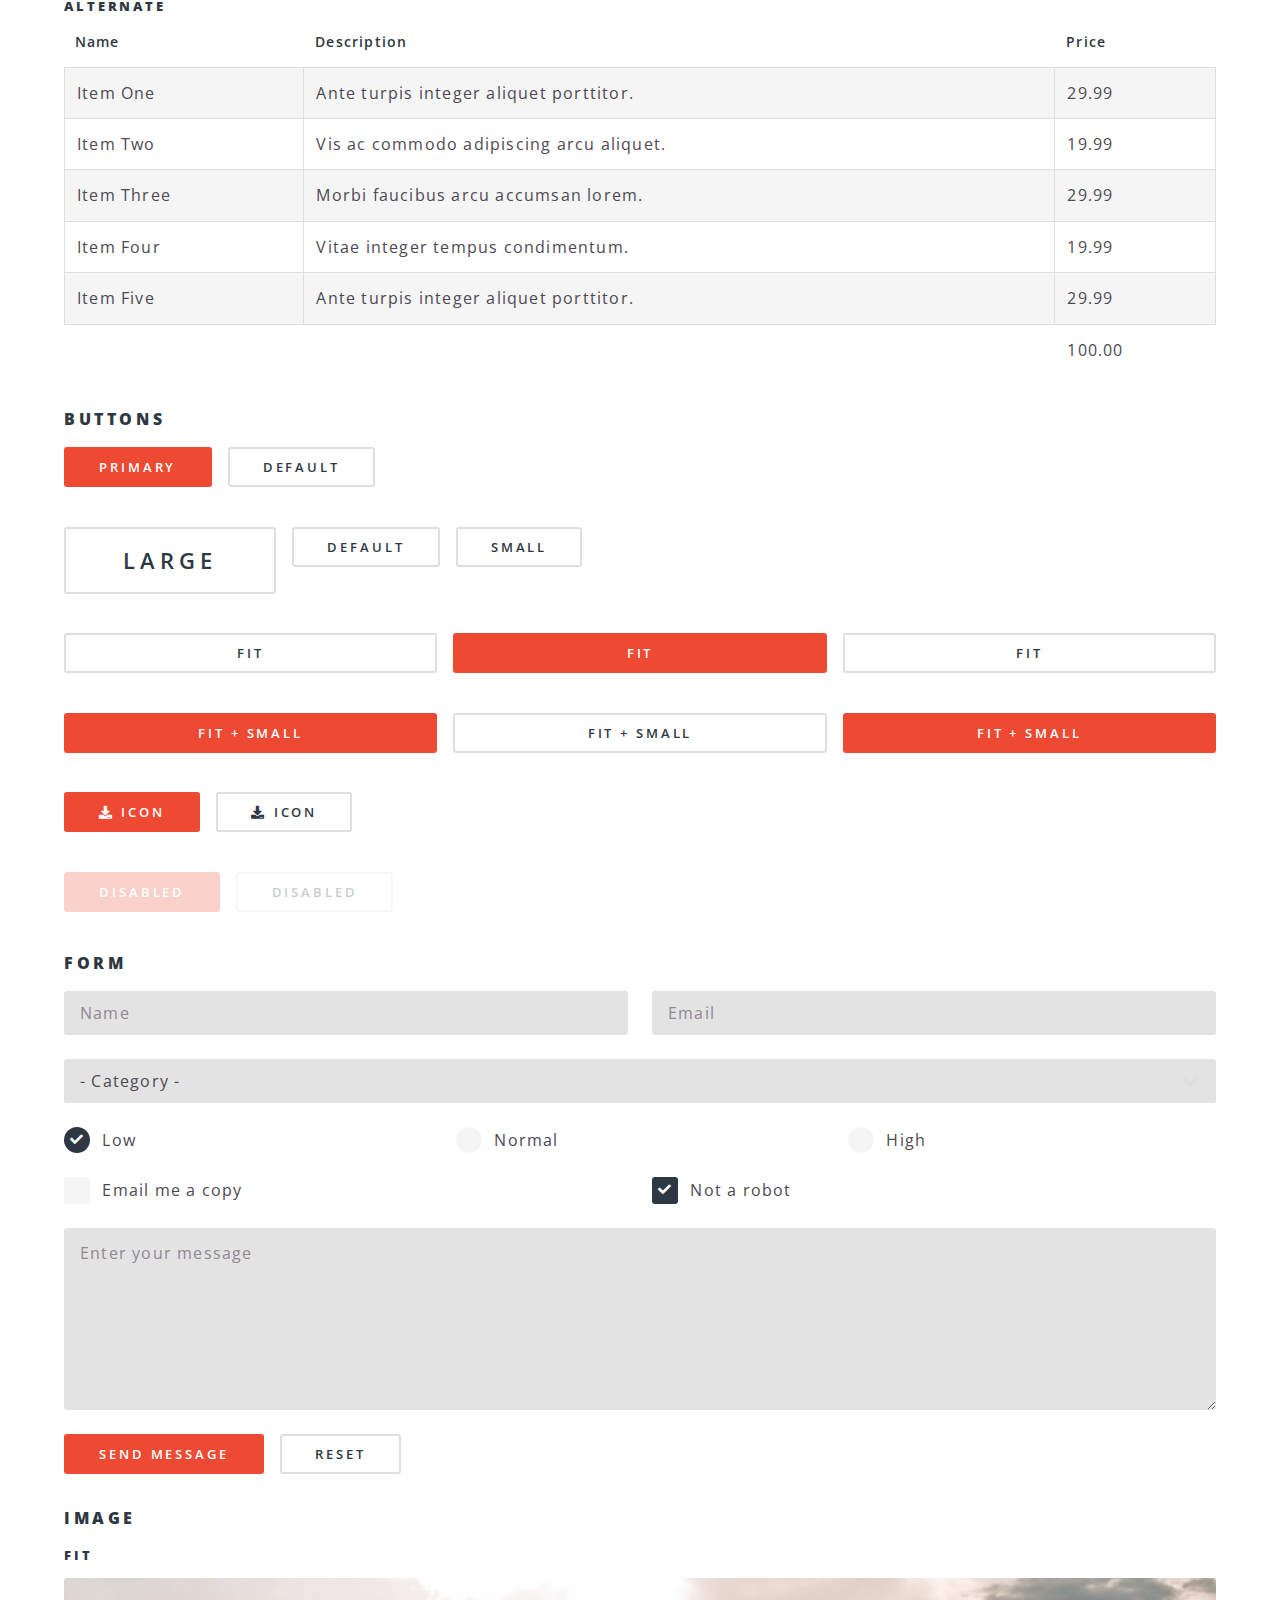
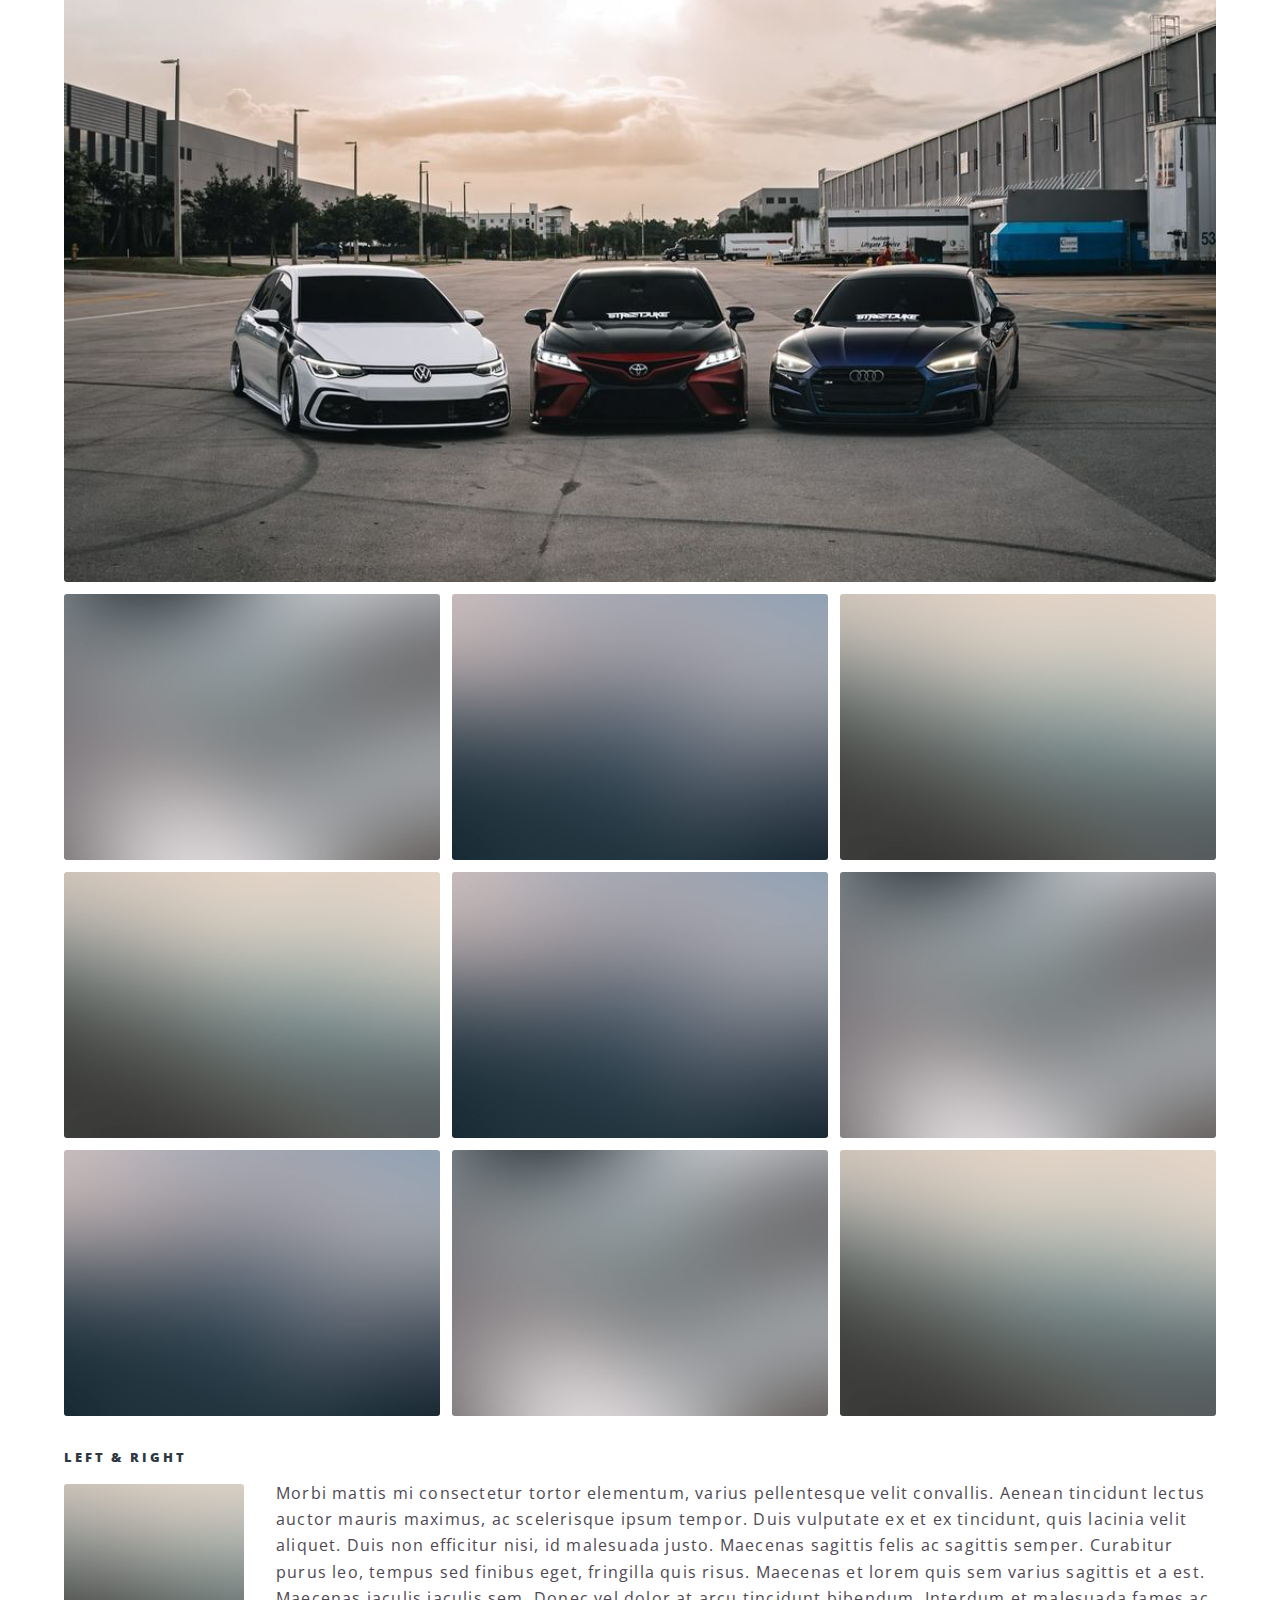
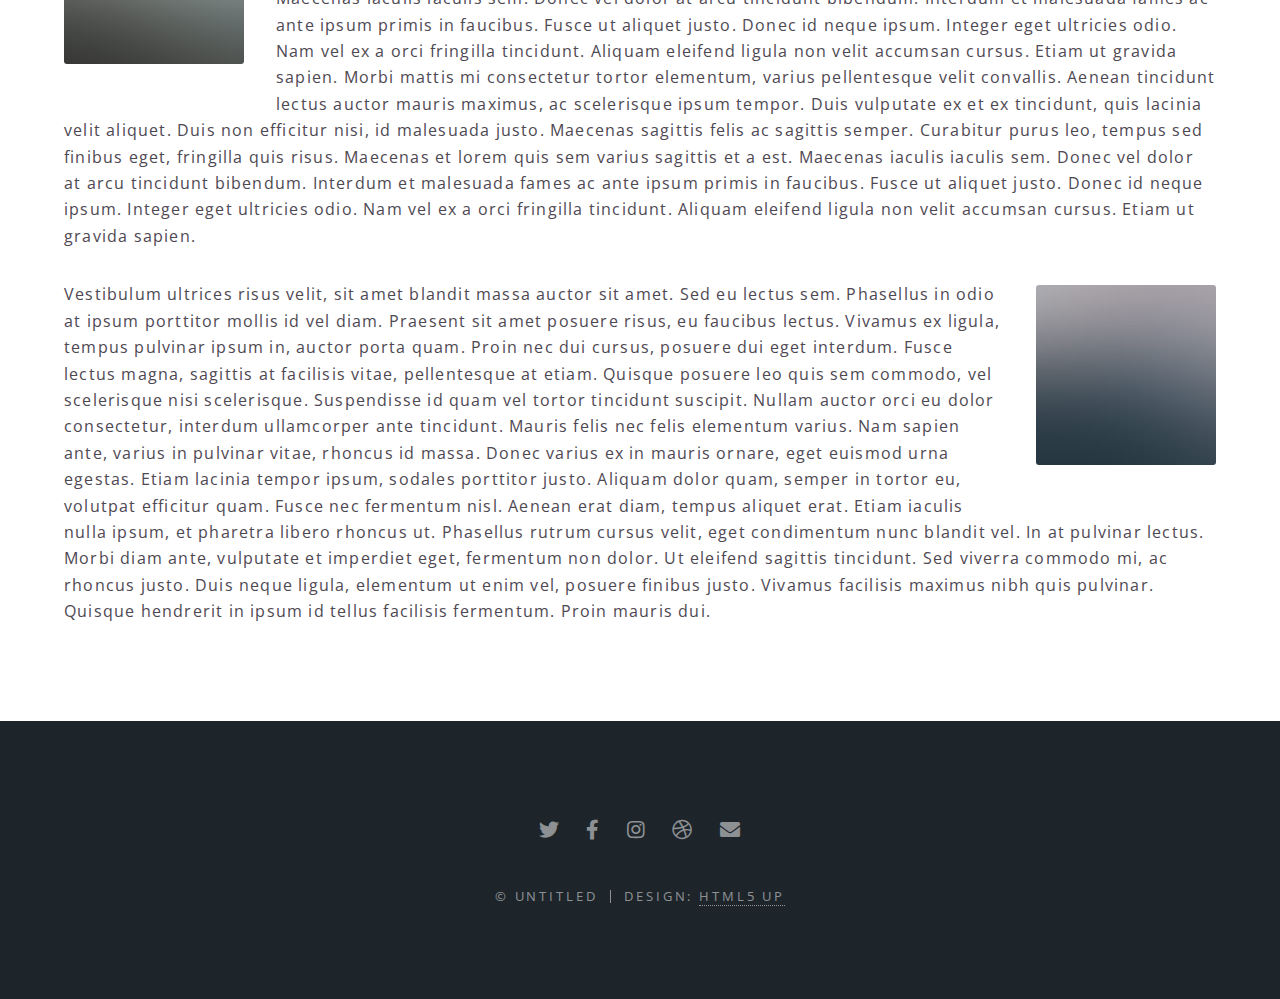
<file: elements.html>
<!DOCTYPE HTML>
<!--
	Spectral by HTML5 UP
	html5up.net | @ajlkn
	Free for personal and commercial use under the CCA 3.0 license (html5up.net/license)
-->
<html>
	<head>
		<title>Elements - Spectral by HTML5 UP</title>
		<meta charset="utf-8" />
		<meta name="viewport" content="width=device-width, initial-scale=1, user-scalable=no" />
		<link rel="stylesheet" href="assets/css/main.css" />
		<noscript><link rel="stylesheet" href="assets/css/noscript.css" /></noscript>
	</head>
	<body class="is-preload">

		<!-- Page Wrapper -->
			<div id="page-wrapper">

				<!-- Header -->
					<header id="header">
						<h1><a href="index.html">Spectral</a></h1>
						<nav id="nav">
							<ul>
								<li class="special">
									<a href="#menu" class="menuToggle"><span>Menu</span></a>
									<div id="menu">
										<ul>
											<li><a href="index.html">Home</a></li>
											<li><a href="generic.html">Generic</a></li>
											<li><a href="elements.html">Elements</a></li>
											<li><a href="#">Sign Up</a></li>
											<li><a href="#">Log In</a></li>
										</ul>
									</div>
								</li>
							</ul>
						</nav>
					</header>

				<!-- Main -->
					<article id="main">
						<header>
							<h2>Elements</h2>
							<p>Aliquam ut ex ut interdum donec amet imperdiet eleifend</p>
						</header>
						<section class="wrapper style5">
							<div class="inner">

								<section>
									<h4>Text</h4>
									<p>This is <b>bold</b> and this is <strong>strong</strong>. This is <i>italic</i> and this is <em>emphasized</em>.
									This is <sup>superscript</sup> text and this is <sub>subscript</sub> text.
									This is <u>underlined</u> and this is code: <code>for (;;) { ... }</code>. Finally, <a href="#">this is a link</a>.</p>
									<hr />
									<header>
										<h4>Heading with a Subtitle</h4>
										<p>Lorem ipsum dolor sit amet nullam id egestas urna aliquam</p>
									</header>
									<p>Nunc lacinia ante nunc ac lobortis. Interdum adipiscing gravida odio porttitor sem non mi integer non faucibus ornare mi ut ante amet placerat aliquet. Volutpat eu sed ante lacinia sapien lorem accumsan varius montes viverra nibh in adipiscing blandit tempus accumsan.</p>
									<header>
										<h5>Heading with a Subtitle</h5>
										<p>Lorem ipsum dolor sit amet nullam id egestas urna aliquam</p>
									</header>
									<p>Nunc lacinia ante nunc ac lobortis. Interdum adipiscing gravida odio porttitor sem non mi integer non faucibus ornare mi ut ante amet placerat aliquet. Volutpat eu sed ante lacinia sapien lorem accumsan varius montes viverra nibh in adipiscing blandit tempus accumsan.</p>
									<hr />
									<h2>Heading Level 2</h2>
									<h3>Heading Level 3</h3>
									<h4>Heading Level 4</h4>
									<h5>Heading Level 5</h5>
									<h6>Heading Level 6</h6>
									<hr />
									<h5>Blockquote</h5>
									<blockquote>Fringilla nisl. Donec accumsan interdum nisi, quis tincidunt felis sagittis eget tempus euismod. Vestibulum ante ipsum primis in faucibus vestibulum. Blandit adipiscing eu felis iaculis volutpat ac adipiscing accumsan faucibus. Vestibulum ante ipsum primis in faucibus lorem ipsum dolor sit amet nullam adipiscing eu felis.</blockquote>
									<h5>Preformatted</h5>
									<pre><code>i = 0;

while (!deck.isInOrder()) {
  print 'Iteration ' + i;
  deck.shuffle();
  i++;
}

print 'It took ' + i + ' iterations to sort the deck.';</code></pre>
								</section>

								<section>
									<h4>Lists</h4>
									<div class="row">
										<div class="col-6 col-12-medium">
											<h5>Unordered</h5>
											<ul>
												<li>Dolor pulvinar etiam.</li>
												<li>Sagittis adipiscing.</li>
												<li>Felis enim feugiat.</li>
											</ul>
											<h5>Alternate</h5>
											<ul class="alt">
												<li>Dolor pulvinar etiam.</li>
												<li>Sagittis adipiscing.</li>
												<li>Felis enim feugiat.</li>
											</ul>
										</div>
										<div class="col-6 col-12-medium">
											<h5>Ordered</h5>
											<ol>
												<li>Dolor pulvinar etiam.</li>
												<li>Etiam vel felis viverra.</li>
												<li>Felis enim feugiat.</li>
												<li>Dolor pulvinar etiam.</li>
												<li>Etiam vel felis lorem.</li>
												<li>Felis enim et feugiat.</li>
											</ol>
											<h5>Icons</h5>
											<ul class="icons">
												<li><a href="#" class="icon brands fa-twitter"><span class="label">Twitter</span></a></li>
												<li><a href="#" class="icon brands fa-facebook-f"><span class="label">Facebook</span></a></li>
												<li><a href="#" class="icon brands fa-instagram"><span class="label">Instagram</span></a></li>
												<li><a href="#" class="icon brands fa-github"><span class="label">Github</span></a></li>
											</ul>
										</div>
									</div>
									<h5>Actions</h5>
									<div class="row">
										<div class="col-6 col-12-medium">
											<ul class="actions">
												<li><a href="#" class="button primary">Default</a></li>
												<li><a href="#" class="button">Default</a></li>
											</ul>
											<ul class="actions small">
												<li><a href="#" class="button primary small">Small</a></li>
												<li><a href="#" class="button small">Small</a></li>
											</ul>
											<ul class="actions stacked">
												<li><a href="#" class="button primary">Default</a></li>
												<li><a href="#" class="button">Default</a></li>
											</ul>
											<ul class="actions stacked">
												<li><a href="#" class="button primary small">Small</a></li>
												<li><a href="#" class="button small">Small</a></li>
											</ul>
										</div>
										<div class="col-6 col-12-medium">
											<ul class="actions stacked">
												<li><a href="#" class="button primary fit">Default</a></li>
												<li><a href="#" class="button fit">Default</a></li>
											</ul>
											<ul class="actions stacked">
												<li><a href="#" class="button primary small fit">Small</a></li>
												<li><a href="#" class="button small fit">Small</a></li>
											</ul>
										</div>
									</div>
								</section>

								<section>
									<h4>Table</h4>
									<h5>Default</h5>
									<div class="table-wrapper">
										<table>
											<thead>
												<tr>
													<th>Name</th>
													<th>Description</th>
													<th>Price</th>
												</tr>
											</thead>
											<tbody>
												<tr>
													<td>Item One</td>
													<td>Ante turpis integer aliquet porttitor.</td>
													<td>29.99</td>
												</tr>
												<tr>
													<td>Item Two</td>
													<td>Vis ac commodo adipiscing arcu aliquet.</td>
													<td>19.99</td>
												</tr>
												<tr>
													<td>Item Three</td>
													<td> Morbi faucibus arcu accumsan lorem.</td>
													<td>29.99</td>
												</tr>
												<tr>
													<td>Item Four</td>
													<td>Vitae integer tempus condimentum.</td>
													<td>19.99</td>
												</tr>
												<tr>
													<td>Item Five</td>
													<td>Ante turpis integer aliquet porttitor.</td>
													<td>29.99</td>
												</tr>
											</tbody>
											<tfoot>
												<tr>
													<td colspan="2"></td>
													<td>100.00</td>
												</tr>
											</tfoot>
										</table>
									</div>

									<h5>Alternate</h5>
									<div class="table-wrapper">
										<table class="alt">
											<thead>
												<tr>
													<th>Name</th>
													<th>Description</th>
													<th>Price</th>
												</tr>
											</thead>
											<tbody>
												<tr>
													<td>Item One</td>
													<td>Ante turpis integer aliquet porttitor.</td>
													<td>29.99</td>
												</tr>
												<tr>
													<td>Item Two</td>
													<td>Vis ac commodo adipiscing arcu aliquet.</td>
													<td>19.99</td>
												</tr>
												<tr>
													<td>Item Three</td>
													<td> Morbi faucibus arcu accumsan lorem.</td>
													<td>29.99</td>
												</tr>
												<tr>
													<td>Item Four</td>
													<td>Vitae integer tempus condimentum.</td>
													<td>19.99</td>
												</tr>
												<tr>
													<td>Item Five</td>
													<td>Ante turpis integer aliquet porttitor.</td>
													<td>29.99</td>
												</tr>
											</tbody>
											<tfoot>
												<tr>
													<td colspan="2"></td>
													<td>100.00</td>
												</tr>
											</tfoot>
										</table>
									</div>
								</section>

								<section>
									<h4>Buttons</h4>
									<ul class="actions">
										<li><a href="#" class="button primary">Primary</a></li>
										<li><a href="#" class="button">Default</a></li>
									</ul>
									<ul class="actions">
										<li><a href="#" class="button large">Large</a></li>
										<li><a href="#" class="button">Default</a></li>
										<li><a href="#" class="button small">Small</a></li>
									</ul>
									<ul class="actions fit">
										<li><a href="#" class="button fit">Fit</a></li>
										<li><a href="#" class="button primary fit">Fit</a></li>
										<li><a href="#" class="button fit">Fit</a></li>
									</ul>
									<ul class="actions fit small">
										<li><a href="#" class="button primary fit small">Fit + Small</a></li>
										<li><a href="#" class="button fit small">Fit + Small</a></li>
										<li><a href="#" class="button primary fit small">Fit + Small</a></li>
									</ul>
									<ul class="actions">
										<li><a href="#" class="button primary icon solid fa-download">Icon</a></li>
										<li><a href="#" class="button icon solid fa-download">Icon</a></li>
									</ul>
									<ul class="actions">
										<li><span class="button primary disabled">Disabled</span></li>
										<li><span class="button disabled">Disabled</span></li>
									</ul>
								</section>

								<section>
									<h4>Form</h4>
									<form method="post" action="#">
										<div class="row gtr-uniform">
											<div class="col-6 col-12-xsmall">
												<input type="text" name="demo-name" id="demo-name" value="" placeholder="Name" />
											</div>
											<div class="col-6 col-12-xsmall">
												<input type="email" name="demo-email" id="demo-email" value="" placeholder="Email" />
											</div>
											<div class="col-12">
												<select name="demo-category" id="demo-category">
													<option value="">- Category -</option>
													<option value="1">Manufacturing</option>
													<option value="1">Shipping</option>
													<option value="1">Administration</option>
													<option value="1">Human Resources</option>
												</select>
											</div>
											<div class="col-4 col-12-small">
												<input type="radio" id="demo-priority-low" name="demo-priority" checked>
												<label for="demo-priority-low">Low</label>
											</div>
											<div class="col-4 col-12-small">
												<input type="radio" id="demo-priority-normal" name="demo-priority">
												<label for="demo-priority-normal">Normal</label>
											</div>
											<div class="col-4 col-12-small">
												<input type="radio" id="demo-priority-high" name="demo-priority">
												<label for="demo-priority-high">High</label>
											</div>
											<div class="col-6 col-12-small">
												<input type="checkbox" id="demo-copy" name="demo-copy">
												<label for="demo-copy">Email me a copy</label>
											</div>
											<div class="col-6 col-12-small">
												<input type="checkbox" id="demo-human" name="demo-human" checked>
												<label for="demo-human">Not a robot</label>
											</div>
											<div class="col-12">
												<textarea name="demo-message" id="demo-message" placeholder="Enter your message" rows="6"></textarea>
											</div>
											<div class="col-12">
												<ul class="actions">
													<li><input type="submit" value="Send Message" class="primary" /></li>
													<li><input type="reset" value="Reset" /></li>
												</ul>
											</div>
										</div>
									</form>
								</section>

								<section>
									<h4>Image</h4>
									<h5>Fit</h5>
									<div class="box alt">
										<div class="row gtr-50 gtr-uniform">
											<div class="col-12"><span class="image fit"><img src="images/banner.jpg" alt="" /></span></div>
											<div class="col-4"><span class="image fit"><img src="images/pic01.jpg" alt="" /></span></div>
											<div class="col-4"><span class="image fit"><img src="images/pic02.jpg" alt="" /></span></div>
											<div class="col-4"><span class="image fit"><img src="images/pic03.jpg" alt="" /></span></div>
											<div class="col-4"><span class="image fit"><img src="images/pic03.jpg" alt="" /></span></div>
											<div class="col-4"><span class="image fit"><img src="images/pic02.jpg" alt="" /></span></div>
											<div class="col-4"><span class="image fit"><img src="images/pic01.jpg" alt="" /></span></div>
											<div class="col-4"><span class="image fit"><img src="images/pic02.jpg" alt="" /></span></div>
											<div class="col-4"><span class="image fit"><img src="images/pic01.jpg" alt="" /></span></div>
											<div class="col-4"><span class="image fit"><img src="images/pic03.jpg" alt="" /></span></div>
										</div>
									</div>
									<h5>Left &amp; Right</h5>
									<p><span class="image left"><img src="images/pic04.jpg" alt="" /></span>Morbi mattis mi consectetur tortor elementum, varius pellentesque velit convallis. Aenean tincidunt lectus auctor mauris maximus, ac scelerisque ipsum tempor. Duis vulputate ex et ex tincidunt, quis lacinia velit aliquet. Duis non efficitur nisi, id malesuada justo. Maecenas sagittis felis ac sagittis semper. Curabitur purus leo, tempus sed finibus eget, fringilla quis risus. Maecenas et lorem quis sem varius sagittis et a est. Maecenas iaculis iaculis sem. Donec vel dolor at arcu tincidunt bibendum. Interdum et malesuada fames ac ante ipsum primis in faucibus. Fusce ut aliquet justo. Donec id neque ipsum. Integer eget ultricies odio. Nam vel ex a orci fringilla tincidunt. Aliquam eleifend ligula non velit accumsan cursus. Etiam ut gravida sapien. Morbi mattis mi consectetur tortor elementum, varius pellentesque velit convallis. Aenean tincidunt lectus auctor mauris maximus, ac scelerisque ipsum tempor. Duis vulputate ex et ex tincidunt, quis lacinia velit aliquet. Duis non efficitur nisi, id malesuada justo. Maecenas sagittis felis ac sagittis semper. Curabitur purus leo, tempus sed finibus eget, fringilla quis risus. Maecenas et lorem quis sem varius sagittis et a est. Maecenas iaculis iaculis sem. Donec vel dolor at arcu tincidunt bibendum. Interdum et malesuada fames ac ante ipsum primis in faucibus. Fusce ut aliquet justo. Donec id neque ipsum. Integer eget ultricies odio. Nam vel ex a orci fringilla tincidunt. Aliquam eleifend ligula non velit accumsan cursus. Etiam ut gravida sapien.</p>
									<p><span class="image right"><img src="images/pic05.jpg" alt="" /></span>Vestibulum ultrices risus velit, sit amet blandit massa auctor sit amet. Sed eu lectus sem. Phasellus in odio at ipsum porttitor mollis id vel diam. Praesent sit amet posuere risus, eu faucibus lectus. Vivamus ex ligula, tempus pulvinar ipsum in, auctor porta quam. Proin nec dui cursus, posuere dui eget interdum. Fusce lectus magna, sagittis at facilisis vitae, pellentesque at etiam. Quisque posuere leo quis sem commodo, vel scelerisque nisi scelerisque. Suspendisse id quam vel tortor tincidunt suscipit. Nullam auctor orci eu dolor consectetur, interdum ullamcorper ante tincidunt. Mauris felis nec felis elementum varius. Nam sapien ante, varius in pulvinar vitae, rhoncus id massa. Donec varius ex in mauris ornare, eget euismod urna egestas. Etiam lacinia tempor ipsum, sodales porttitor justo. Aliquam dolor quam, semper in tortor eu, volutpat efficitur quam. Fusce nec fermentum nisl. Aenean erat diam, tempus aliquet erat. Etiam iaculis nulla ipsum, et pharetra libero rhoncus ut. Phasellus rutrum cursus velit, eget condimentum nunc blandit vel. In at pulvinar lectus. Morbi diam ante, vulputate et imperdiet eget, fermentum non dolor. Ut eleifend sagittis tincidunt. Sed viverra commodo mi, ac rhoncus justo. Duis neque ligula, elementum ut enim vel, posuere finibus justo. Vivamus facilisis maximus nibh quis pulvinar. Quisque hendrerit in ipsum id tellus facilisis fermentum. Proin mauris dui.</p>
								</section>

							</div>
						</section>
					</article>

				<!-- Footer -->
					<footer id="footer">
						<ul class="icons">
							<li><a href="#" class="icon brands fa-twitter"><span class="label">Twitter</span></a></li>
							<li><a href="#" class="icon brands fa-facebook-f"><span class="label">Facebook</span></a></li>
							<li><a href="#" class="icon brands fa-instagram"><span class="label">Instagram</span></a></li>
							<li><a href="#" class="icon brands fa-dribbble"><span class="label">Dribbble</span></a></li>
							<li><a href="#" class="icon solid fa-envelope"><span class="label">Email</span></a></li>
						</ul>
						<ul class="copyright">
							<li>&copy; Untitled</li><li>Design: <a href="http://html5up.net">HTML5 UP</a></li>
						</ul>
					</footer>

			</div>

		<!-- Scripts -->
			<script src="assets/js/jquery.min.js"></script>
			<script src="assets/js/jquery.scrollex.min.js"></script>
			<script src="assets/js/jquery.scrolly.min.js"></script>
			<script src="assets/js/browser.min.js"></script>
			<script src="assets/js/breakpoints.min.js"></script>
			<script src="assets/js/util.js"></script>
			<script src="assets/js/main.js"></script>

	</body>
</html>
</file>
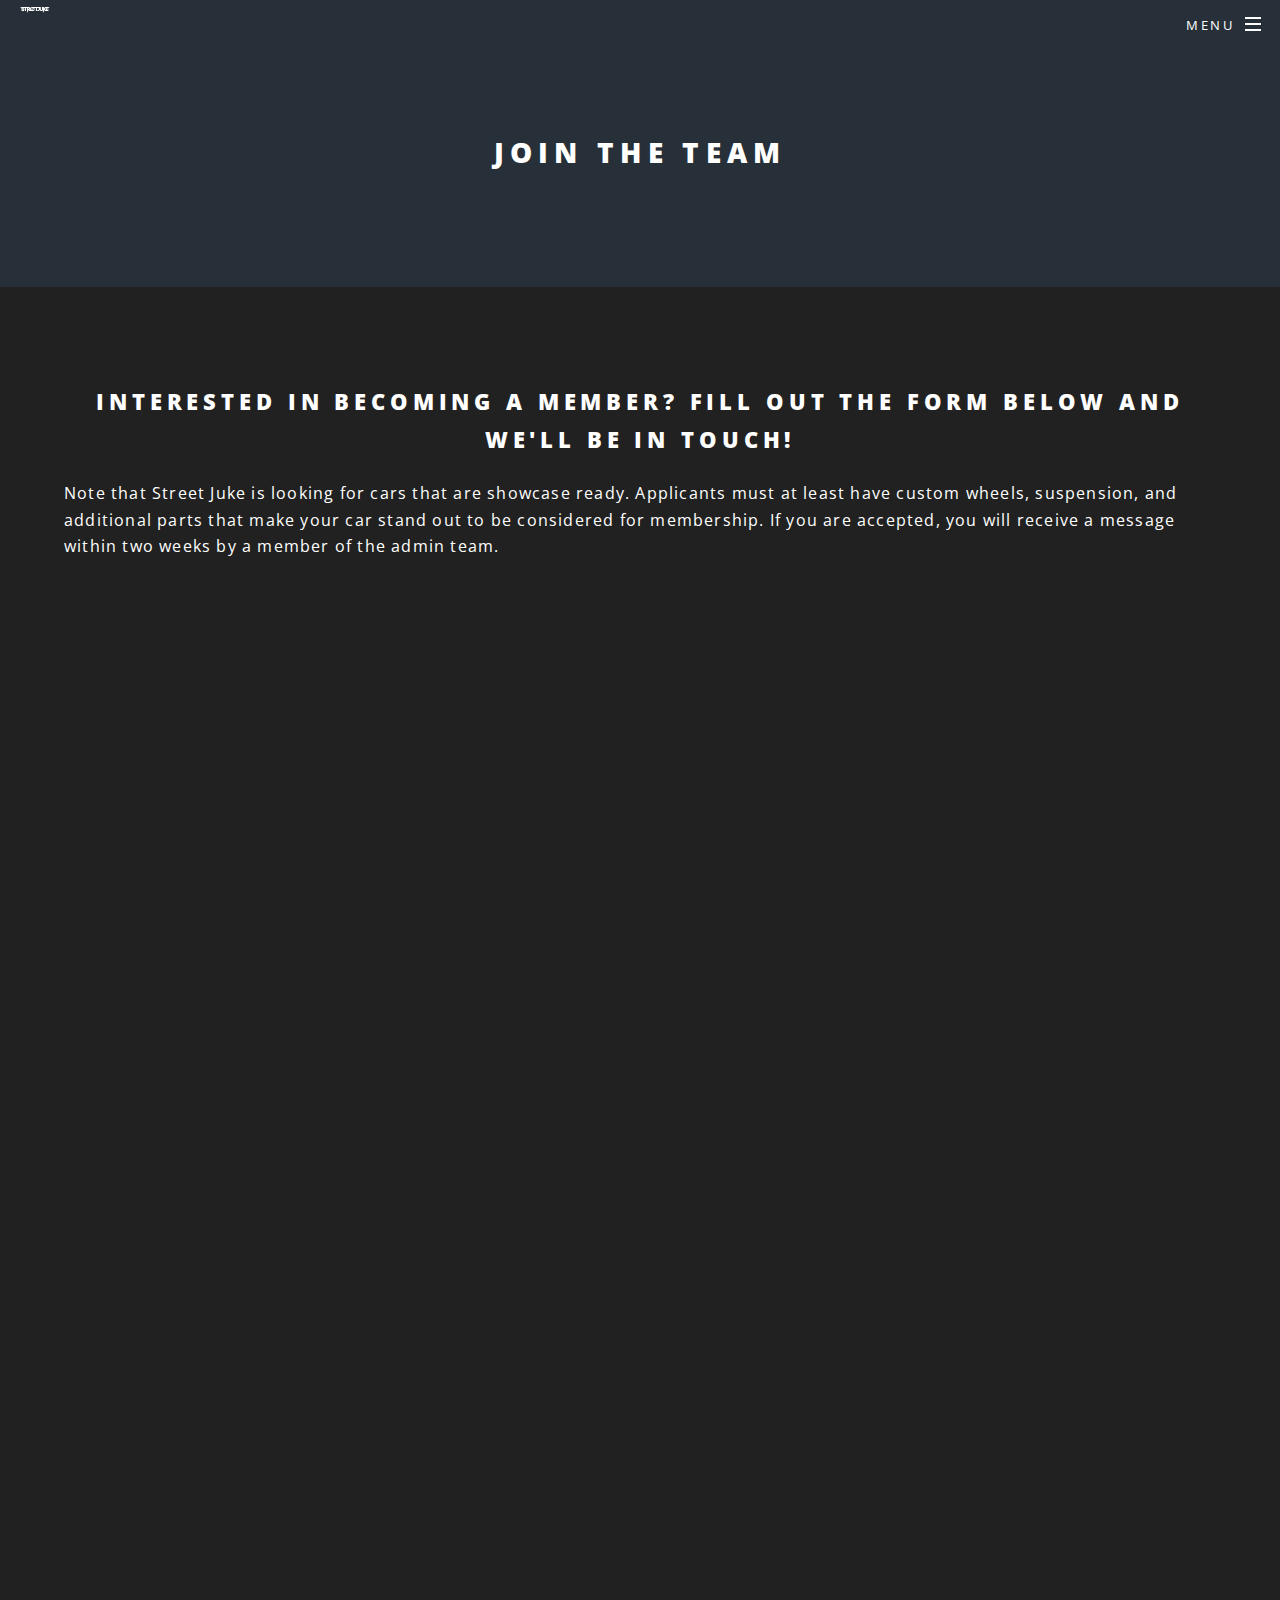
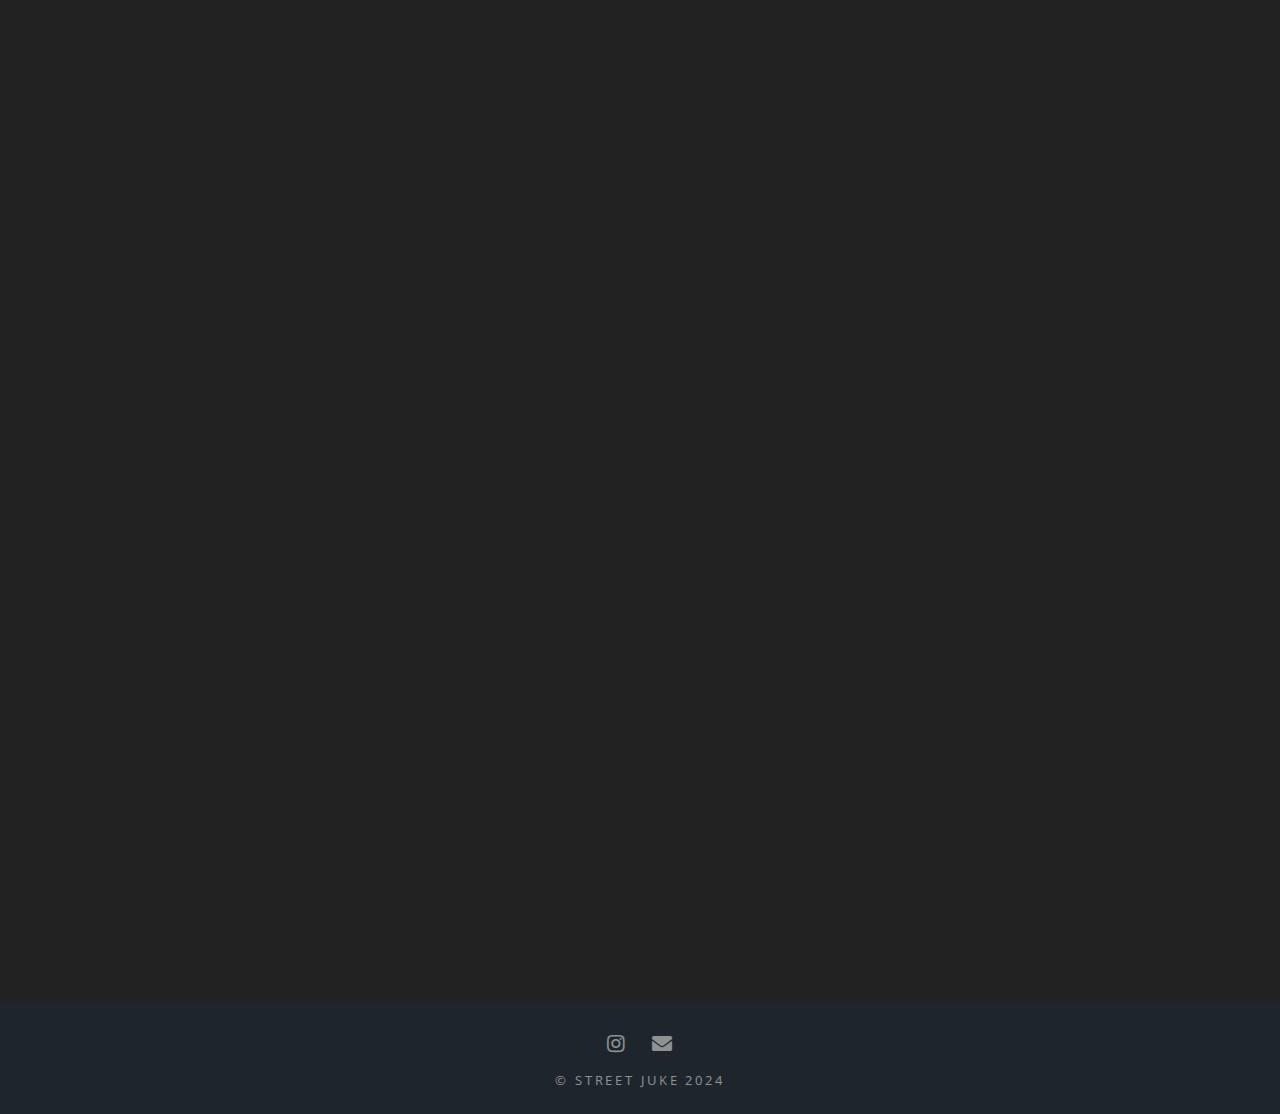
<file: join.html>
<!DOCTYPE HTML>
<!--
	Spectral by HTML5 UP
	html5up.net | @ajlkn
	Free for personal and commercial use under the CCA 3.0 license (html5up.net/license)
-->
<html>
	<head>
		<title>Join the Team - Street Juke</title>
		<meta charset="utf-8" />
		<meta name="viewport" content="width=device-width, initial-scale=1, user-scalable=no" />
		<meta name="theme-color" content="#272f39">
		<link rel="stylesheet" href="assets/css/main.css" />
		<noscript><link rel="stylesheet" href="assets/css/noscript.css" /></noscript>
		<link rel="apple-touch-icon" sizes="180x180" href="images/apple-touch-icon.png">
		<link rel="icon" type="image/png" sizes="32x32" href="images/favicon-32x32.png">
		<link rel="icon" type="image/png" sizes="16x16" href="images/favicon-16x16.png">
		<link rel="manifest" href="images/site.webmanifest">

		<style>
			@media (min-width: 1280px) {
				#logo{
					width: 10%!important;
				}
			}
		</style>
		
		<!-- Microsoft Clarity -->
		<script type="text/javascript">
			(function(c,l,a,r,i,t,y){
				c[a]=c[a]||function(){(c[a].q=c[a].q||[]).push(arguments)};
				t=l.createElement(r);t.async=1;t.src="https://www.clarity.ms/tag/"+i;
				y=l.getElementsByTagName(r)[0];y.parentNode.insertBefore(t,y);
			})(window, document, "clarity", "script", "pekdn2k5gt");
		</script>

		<!-- Global site tag (gtag.js) - Google Analytics -->
		<script async src="https://www.googletagmanager.com/gtag/js?id=G-VDQJL7LTZV"></script>
		<script>
			window.dataLayer = window.dataLayer || [];
			function gtag() { dataLayer.push(arguments); }
			gtag('js', new Date());

			gtag('config', 'G-VDQJL7LTZV');
		</script>
	</head>
	<body class="landing">

		<!-- Page Wrapper -->
			<div id="page-wrapper">

				<!-- Header -->
					<header id="header" style="background: #273038">
                        <h1 style="top: -12px;"><a href="index.html"><img id="logo" src="images/logo.svg" width="40%"></a></h1>
						<nav id="nav">
							<ul>
								<li class="special">
									<a href="#menu" class="menuToggle"><span>Menu</span></a>
									<div id="menu" style="background: #273038;">
										<ul>
											<li><a href="index.html">Home</a></li>
											<li><a href="index.html#events">Events</a></li>
											<li><a href="members.html">Members</a></li>
											<li><a href="about.html">About Us</a></li>
                                            <!--<li><a href="shop.html">Merch</a></li>-->
                                            <li><a href="contact.html">Contact</a></li>
                                            <li><a href="join.html">Join the Team</a></li>
										</ul>
									</div>
								</li>
							</ul>
						</nav>
					</header>

				<!-- Main -->
					<article id="main">
						<header style="background:#273038;">
							<h2>Join the Team</h2>
						</header>
						<section class="wrapper style5" style="background: #212121; color: white;">
							<div class="inner">
                                <center>
                                    <h2 style="color: white;">Interested in becoming a member? Fill out the form below and we'll be in touch!</h2>
                                </center>
								<p>Note that Street Juke is looking for cars that are showcase ready. Applicants must at least have custom wheels, suspension, and additional parts that make your car stand out to be considered for membership. If you are accepted, you will receive a message within two weeks by a member of the admin team.</p>


								<iframe data-tally-src="https://tally.so/embed/waepyE?alignLeft=1&hideTitle=1&transparentBackground=1&dynamicHeight=1" loading="lazy" width="100%" height="1938" frameborder="0" marginheight="0" marginwidth="0" title="Street Juke Member Application"></iframe><script>var d=document,w="https://tally.so/widgets/embed.js",v=function(){"undefined"!=typeof Tally?Tally.loadEmbeds():d.querySelectorAll("iframe[data-tally-src]:not([src])").forEach((function(e){e.src=e.dataset.tallySrc}))};if("undefined"!=typeof Tally)v();else if(d.querySelector('script[src="'+w+'"]')==null){var s=d.createElement("script");s.src=w,s.onload=v,s.onerror=v,d.body.appendChild(s);}</script>



				                <!--<form>
                                    <form action="">
                                    <label for="fname" style="color: white; padding-top: 10px; margin: 0;">Your name</label>
                                    <input type="text" id="fname" name="firstname" required>

                                    <label for="age" style="color: white;padding-top: 10px;margin: 0;">Your age</label>
                                    <input type="text" id="age" name="age" required>

                                    <label for="email" style="color: white;padding-top: 10px;margin: 0;">Your Email</label>
                                    <input type="email" id="email" name="email" required>

                                    <label for="city" style="color: white;padding-top: 10px;margin: 0;">What city do you live in?</label>
                                    <input type="text" id="city" name="city" required>

                                    <label for="mature" style="color: white;padding-top: 10px;margin: 0;">Can you be mature?</label>
                                    <input type="text" id="mature" name="mature" required>

                                    <label for="passion" style="color: white;padding-top: 10px;margin: 0;">What is your passion?</label>
                                    <input type="text" id="passion" name="passion" required>

                                    <label for="personality" style="color: white;padding-top: 10px;margin: 0;">Describe your personality type</label>
                                    <input type="text" id="personality" name="personality" required>

                                    <label for="why" style="color: white;padding-top: 10px;margin: 0;">Why do you want to be in a crew?</label>
                                    <input type="text" id="why" name="why" required>

                                    <label for="hear" style="color: white;padding-top: 10px;margin: 0;">How did you hear about us?</label>
                                    <input type="text" id="how" name="how" required>

                                    <label for="car" style="color: white;padding-top: 10px;margin: 0;">What car do you drive?</label>
                                    <input type="text" id="car" name="car" required>

                                    <label for="mods" style="color: white;padding-top: 10px;margin: 0;">What mods or changes have you done to your car(also include future plans for your build)?</label>
                                    <input type="text" id="mods" name="mods" required>

                                    <label for="active" style="color: white;padding-top: 10px;margin: 0;">If you join, how active can you be?</label>
                                    <input type="text" id="active" name="active" required>

                                    <label for="drugs" style="color: white;padding-top: 10px;margin: 0;">Do you do drugs?</label>
                                    <input type="text" id="drugs" name="drugs" required>

                                    <label for="drama" style="color: white;padding-top: 10px;margin: 0;">Can you keep drama away from the crew?</label>
                                    <input type="text" id="drama" name="drama" required>

                                    <label for="past" style="color: white;padding-top: 10px;margin: 0;">Were you apart of another crew before? If yes; Which?</label>
                                    <input type="text" id="past" name="past" required>

                                    <label for="about" style="color: white;padding-top: 10px;margin: 0;">Tell us more about yourself</label>
                                    <input type="text" id="about" name="about" required>

                                    <label for="crew_banner" style="color: white;padding-top: 10px;margin: 0;">Are you willing to rep our crew banner only? (We rep one Crew only)</label>
                                    <input type="text" id="crew_banner" name="crew_banner" required>

                                    <label for="pics" style="color: white;padding-top: 10px;margin: 0;">Send 3-5 photos of your car to be processed</label>
                                    <input type="file" name="fileToUpload" id="fileToUpload" multiple>
  									<input type="submit" value="Upload Image" name="submit" style="color: grey;">
  									<br><br>

                                    <input type="submit" value="Submit" style="color: white;">

                                </form>
                                </form>-->

							</div>
						</section>
					</article>


				<!-- Footer -->
					<footer id="footer" style="padding-top: 20px; padding-bottom: 20px;">
						<ul class="icons" style="margin: 10px;">
                            <li><a href="https://instagram.com/streetjuke" target="_blank" class="icon brands fa-instagram"><span class="label">Instagram</span></a></li>
                            <li><a href="mailto:streetjuke@hotmail.com" class="icon solid fa-envelope"><span class="label">Email</span></a></li>
						</ul>
						<ul class="copyright" style="margin: 0;">
							<li>&copy; Street Juke 2024</li>
						</ul>
					</footer>

			</div>

		<!-- Scripts -->
			<script src="https://code.jquery.com/jquery-3.6.4.min.js"></script>
			<script src="assets/js/jquery.scrollex.min.js"></script>
			<script src="assets/js/jquery.scrolly.min.js"></script>
			<script src="assets/js/browser.min.js"></script>
			<script src="assets/js/breakpoints.min.js"></script>
			<script src="assets/js/util.js"></script>
			<script src="assets/js/main.js"></script>

	</body>
</html>
</file>
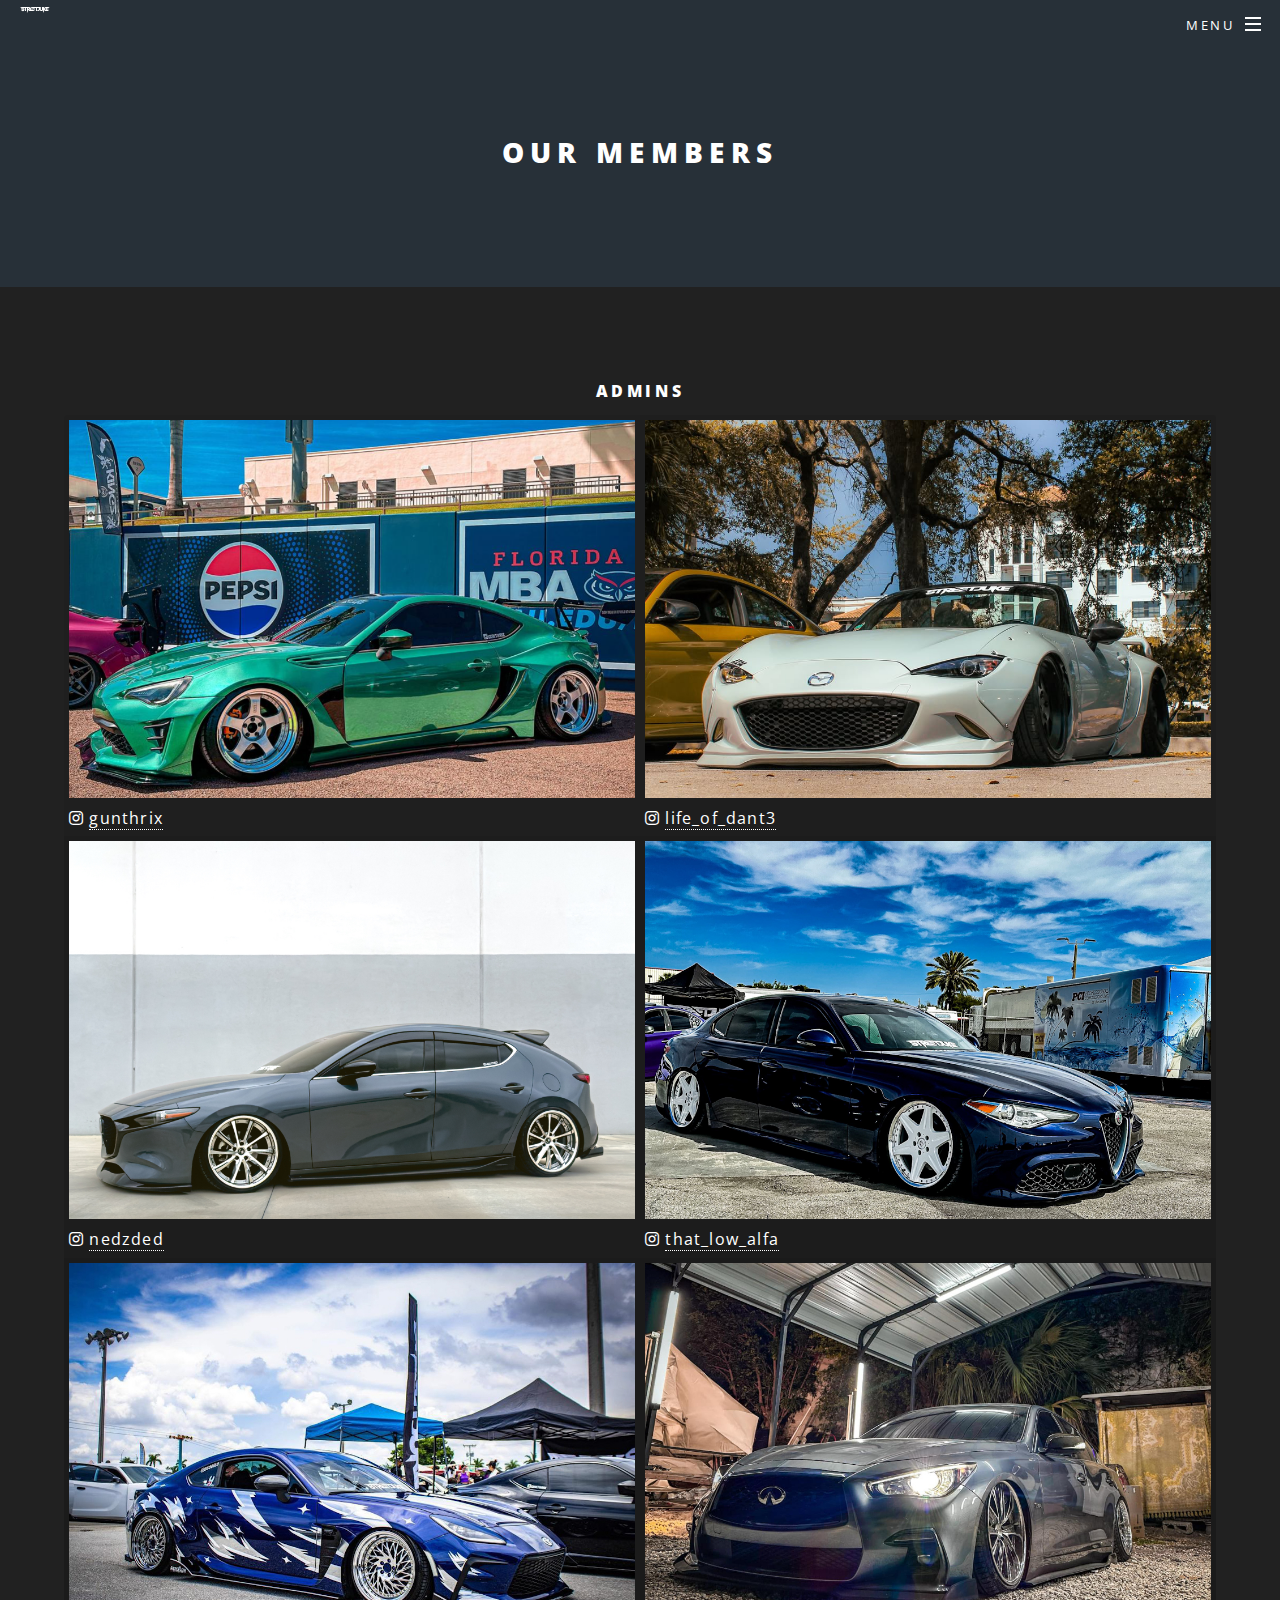
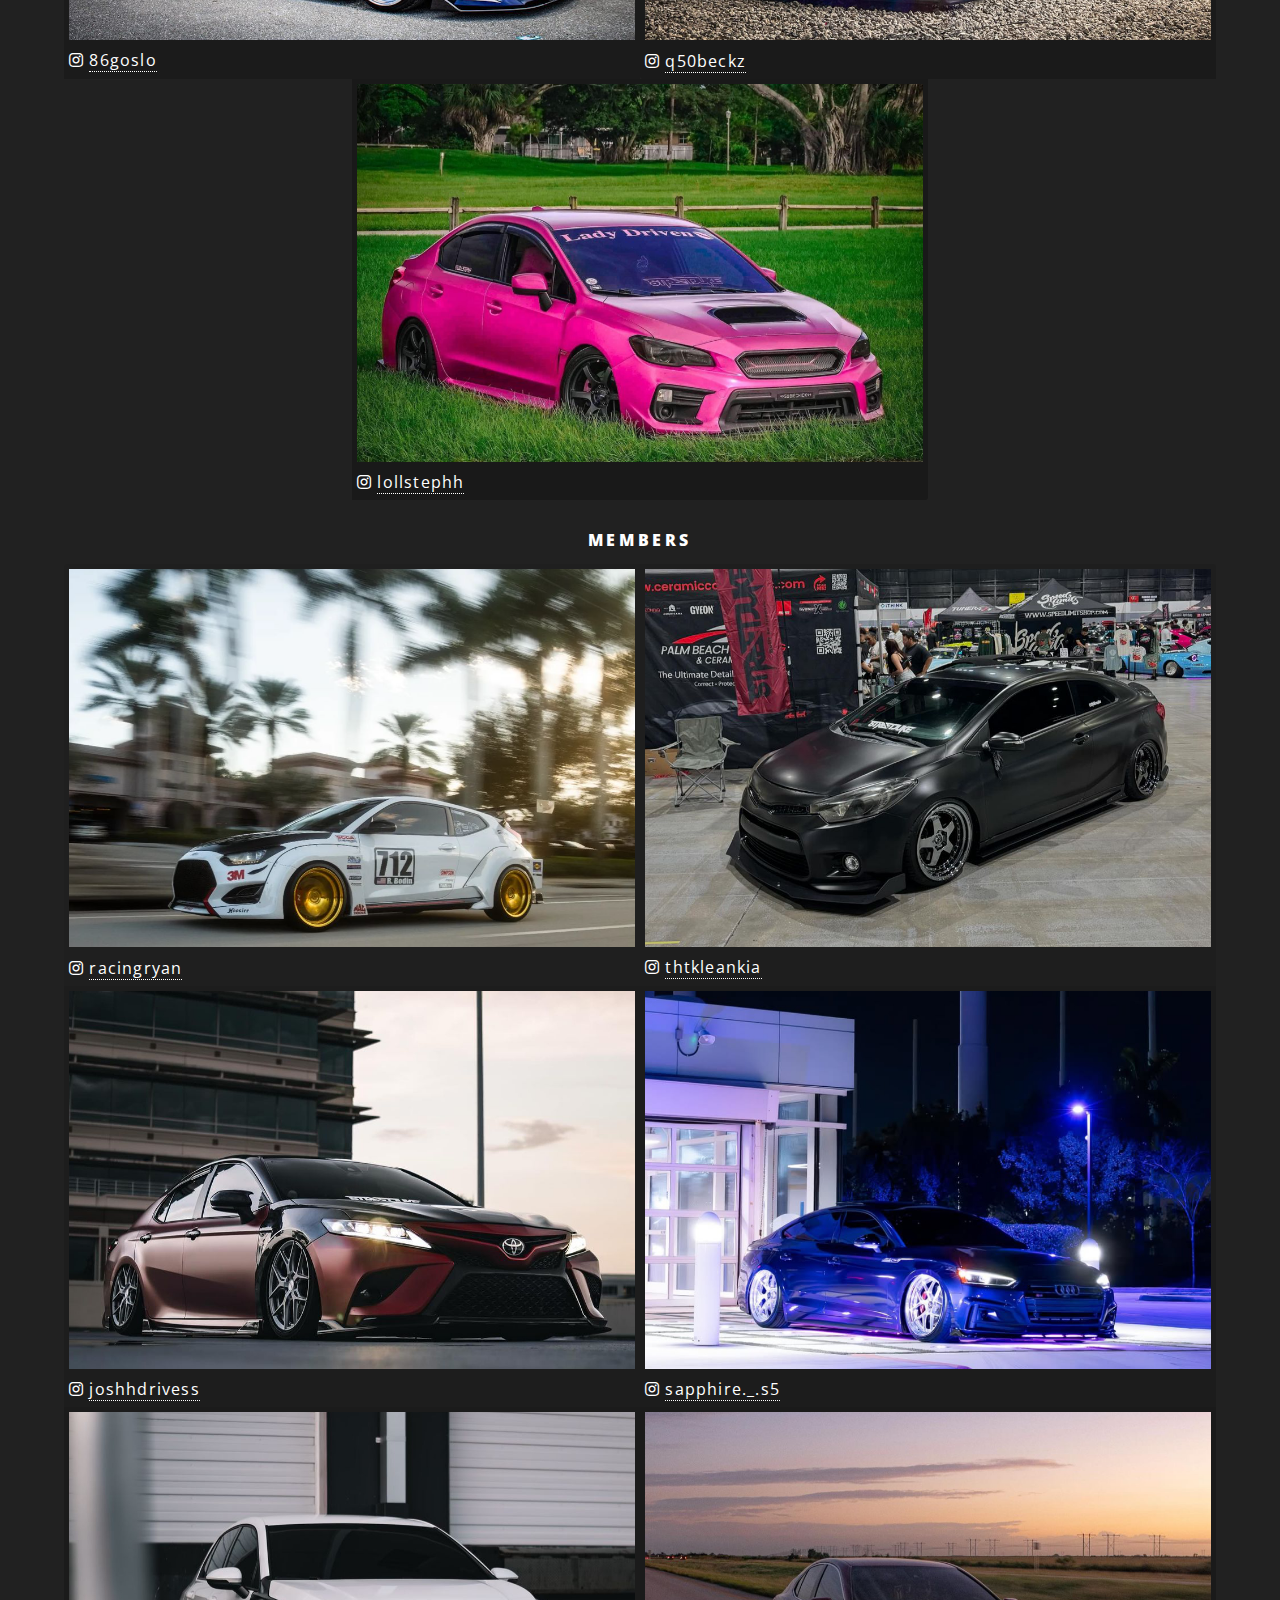
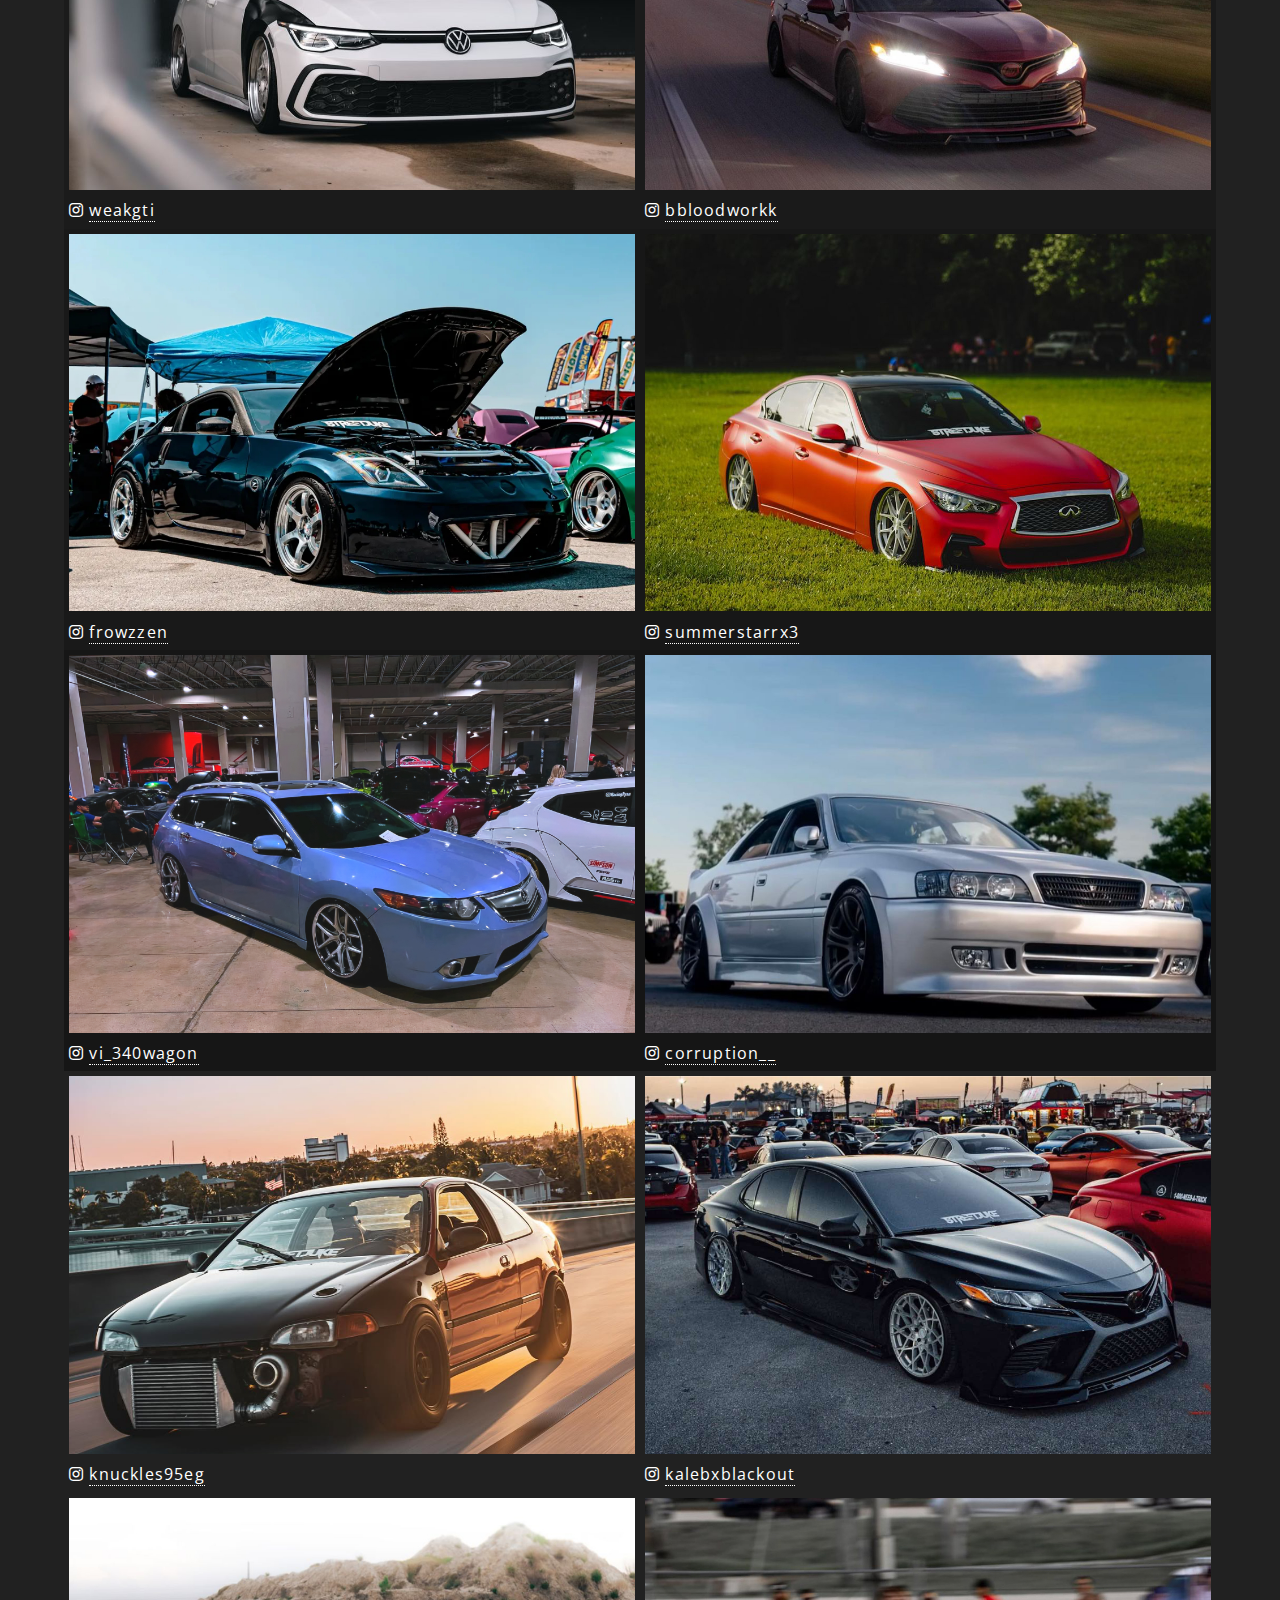
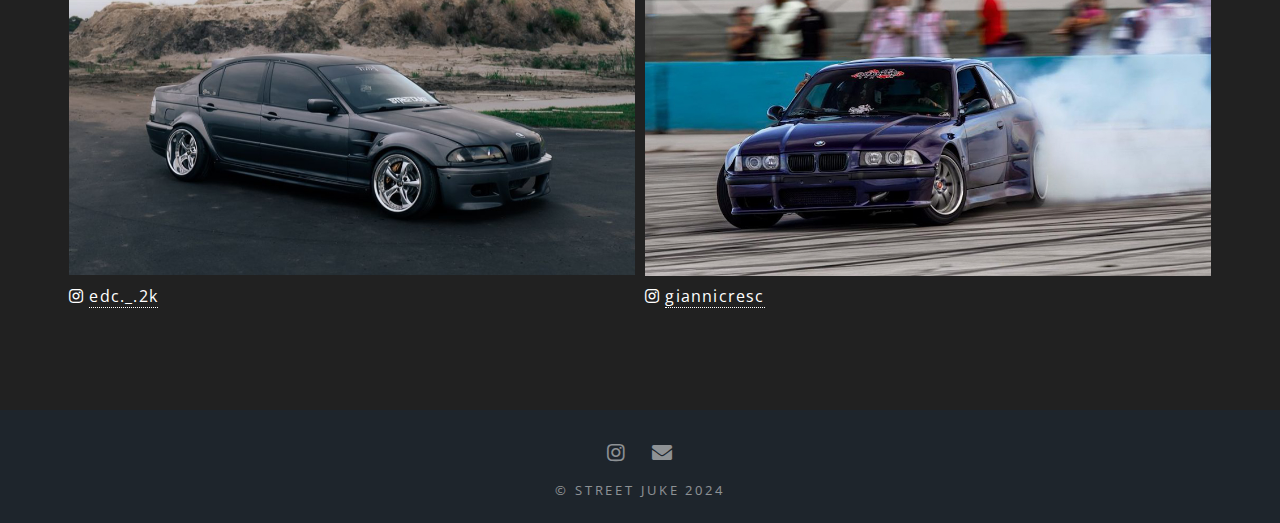
<file: members.html>
<!DOCTYPE HTML>
<!--
	Spectral by HTML5 UP
	html5up.net | @ajlkn
	Free for personal and commercial use under the CCA 3.0 license (html5up.net/license)
-->
<html>
	<head>
		<title>Members - Street Juke</title>
		<meta charset="utf-8" />
		<meta name="viewport" content="width=device-width, initial-scale=1, user-scalable=no" />
		<meta name="theme-color" content="#272f39">
		<link rel="stylesheet" href="assets/css/main.css" />
		<noscript><link rel="stylesheet" href="assets/css/noscript.css" /></noscript>
		<link rel="apple-touch-icon" sizes="180x180" href="images/apple-touch-icon.png">
		<link rel="icon" type="image/png" sizes="32x32" href="images/favicon-32x32.png">
		<link rel="icon" type="image/png" sizes="16x16" href="images/favicon-16x16.png">
		<link rel="manifest" href="images/site.webmanifest">

		<style>
			@media (min-width: 1280px) {
				#logo{
					width: 10%!important;
				}
			}
		</style>

		<!-- Microsoft Clarity -->
		<script type="text/javascript">
			(function(c,l,a,r,i,t,y){
				c[a]=c[a]||function(){(c[a].q=c[a].q||[]).push(arguments)};
				t=l.createElement(r);t.async=1;t.src="https://www.clarity.ms/tag/"+i;
				y=l.getElementsByTagName(r)[0];y.parentNode.insertBefore(t,y);
			})(window, document, "clarity", "script", "pekdn2k5gt");
		</script>

		<!-- Global site tag (gtag.js) - Google Analytics -->
		<script async src="https://www.googletagmanager.com/gtag/js?id=G-VDQJL7LTZV"></script>
		<script>
			window.dataLayer = window.dataLayer || [];
			function gtag() { dataLayer.push(arguments); }
			gtag('js', new Date());

			gtag('config', 'G-VDQJL7LTZV');
		</script>
	</head>
	<body class="landing">

		<!-- Page Wrapper -->
			<div id="page-wrapper">

				<!-- Header -->
					<header id="header" style="background: #273038">
                        <h1 style="top: -12px;"><a href="index.html"><img id="logo" src="images/logo.svg" width="40%"></a></h1>
						<nav id="nav">
							<ul>
								<li class="special">
									<a href="#menu" class="menuToggle"><span>Menu</span></a>
									<div id="menu" style="background: #273038;">
										<ul>
											<li><a href="index.html">Home</a></li>
											<li><a href="index.html#events">Events</a></li>
											<li><a href="members.html">Members</a></li>
											<li><a href="about.html">About Us</a></li>
                                            <!--<li><a href="shop.html">Merch</a></li>-->
                                            <li><a href="contact.html">Contact</a></li>
                                            <li><a href="join.html">Join the Team</a></li>
										</ul>
									</div>
								</li>
							</ul>
						</nav>
					</header>

				<!-- Main -->
					<article id="main">
						<header style="background: #273038;">
							<h2>Our Members</h2>
						</header>
						<section class="wrapper style5" style="background: #212121; color: white;">
							<div class="inner">

								<h1 style="text-align: center;">Admins</h1>
								<ul class="features">
									<li style="padding: 5px">
										<img src="images/jon.jpg" width="100%">
										<i class="fab fa-instagram">&nbsp;</i><a href="https://instagram.com/gunthrix" target="_blank">gunthrix</a>
									</li>
									<li style="padding: 5px">
										<img src="images/dante.jpg" width="100%">
										<i class="fab fa-instagram">&nbsp;</i><a href="https://instagram.com/life_of_dant3" target="_blank">life_of_dant3</a>
									</li>
									<li style="padding: 5px">
										<img src="images/nadeem.jpg" width="100%">
										<i class="fab fa-instagram">&nbsp;</i><a href="https://instagram.com/nedzded" target="_blank">nedzded</a>  
									</li>
									<li style="padding: 5px">
										<img src="images/tommy.jpg" width="100%">
										<i class="fab fa-instagram">&nbsp;</i><a href="https://instagram.com/that_low_alfa" target="_blank">that_low_alfa</a>
									</li>
									<li style="padding: 5px">
										<img src="images/sean.jpg" width="100%">
										<i class="fab fa-instagram">&nbsp;</i><a href="https://www.instagram.com/86goslo/" target="_blank">86goslo</a>
									</li>
									<li style="padding: 5px">
										<img src="images/becky.jpg" width="100%">
										<i class="fab fa-instagram">&nbsp;</i><a href="https://instagram.com/q50beckz" target="_blank">q50beckz</a>
									</li>
									<li style="padding: 5px">
										<img src="images/stephanie.png" width="100%">
										<i class="fab fa-instagram">&nbsp;</i><a href="https://www.instagram.com/lollstephh/" target="_blank">lollstephh</a>
									</li>
								</ul>
								

								<h1 style="text-align: center;">Members</h1>
								<ul class="features">
									
								
								
								<li style="padding: 5px">
                                    <img src="images/ryanb.png" width="100%">
                                    <i class="fab fa-instagram">&nbsp;</i><a href="https://www.instagram.com/racingryan/" target="_blank">racingryan</a>
								</li>
								<li style="padding: 5px">
                                    <img src="images/jeremy.jpg" width="100%">
                                    <i class="fab fa-instagram">&nbsp;</i><a href="https://www.instagram.com/thtkleankia/" target="_blank">thtkleankia</a>
								</li>
								<li style="padding: 5px">
                                    <img src="images/joshua.jpg" width="100%">
                                    <i class="fab fa-instagram">&nbsp;</i><a href="https://www.instagram.com/joshhdrivess/" target="_blank">joshhdrivess</a>
								</li>
								<li style="padding: 5px">
                                    <img src="images/jared.jpg" width="100%">
                                    <i class="fab fa-instagram">&nbsp;</i><a href="https://www.instagram.com/sapphire._.s5/" target="_blank">sapphire._.s5</a>
								</li>
								<li style="padding: 5px">
                                    <img src="images/khang.jpg" width="100%">
                                    <i class="fab fa-instagram">&nbsp;</i><a href="https://www.instagram.com/weakgti/" target="_blank">weakgti</a>
								</li>
								<li style="padding: 5px">
                                    <img src="images/will.png" width="100%">
                                    <i class="fab fa-instagram">&nbsp;</i><a href="https://www.instagram.com/bbloodworkk/" target="_blank">bbloodworkk</a>
								</li>
								<li style="padding: 5px">
                                    <img src="images/glen.jpg" width="100%">
                                    <i class="fab fa-instagram">&nbsp;</i><a href="https://www.instagram.com/frowzzen/" target="_blank">frowzzen</a>
								</li>
								<li style="padding: 5px">
                                    <img src="images/summer.jpg" width="100%">
                                    <i class="fab fa-instagram">&nbsp;</i><a href="https://www.instagram.com/summerstarrx3/" target="_blank">summerstarrx3</a>
								</li>
								<li style="padding: 5px">    
                                    <img src="images/raymond.jpg" width="100%">
                                    <i class="fab fa-instagram">&nbsp;</i><a href="https://instagram.com/vi_340wagon" target="_blank">vi_340wagon</a>
								</li>
								<li style="padding: 5px">    
                                    <img src="images/jaevon.jpg" width="100%">
                                    <i class="fab fa-instagram">&nbsp;</i><a href="https://instagram.com/corruption__" target="_blank">corruption__</a>
								</li>
								<li style="padding: 5px">    
                                    <img src="images/william.jpg" width="100%">
                                    <i class="fab fa-instagram">&nbsp;</i><a href="https://instagram.com/knuckles95eg" target="_blank">knuckles95eg</a>
								</li>
								<li style="padding: 5px">    
                                    <img src="images/kaleb.jpg" width="100%">
                                    <i class="fab fa-instagram">&nbsp;</i><a href="https://instagram.com/kalebxblackout" target="_blank">kalebxblackout</a>
								</li>
								<li style="padding: 5px">    
                                    <img src="images/elijah.jpg" width="100%">
                                    <i class="fab fa-instagram">&nbsp;</i><a href="https://instagram.com/edc._.2k" target="_blank">edc._.2k</a>
								</li>
								<li style="padding: 5px">    
                                    <img src="images/gianni.jpg" width="100%">
                                    <i class="fab fa-instagram">&nbsp;</i><a href="https://instagram.com/giannicresc" target="_blank">giannicresc</a>
								</li>
							</ul>

							</div>
						</section>
					</article>


				<!-- Footer -->
					<footer id="footer" style="padding-top: 20px; padding-bottom: 20px;">
						<ul class="icons" style="margin: 10px;">
                            <li><a href="https://instagram.com/streetjuke" target="_blank" class="icon brands fa-instagram"><span class="label">Instagram</span></a></li>
                            <li><a href="mailto:streetjuke@hotmail.com" class="icon solid fa-envelope"><span class="label">Email</span></a></li>
						</ul>
						<ul class="copyright" style="margin: 0;">
							<li>&copy; Street Juke 2024</li>
						</ul>
					</footer>

			</div>

		<!-- Scripts -->
			<script src="https://code.jquery.com/jquery-3.6.4.min.js"></script>
			<script src="assets/js/jquery.scrollex.min.js"></script>
			<script src="assets/js/jquery.scrolly.min.js"></script>
			<script src="assets/js/browser.min.js"></script>
			<script src="assets/js/breakpoints.min.js"></script>
			<script src="assets/js/util.js"></script>
			<script src="assets/js/main.js"></script>

	</body>
</html>
</file>
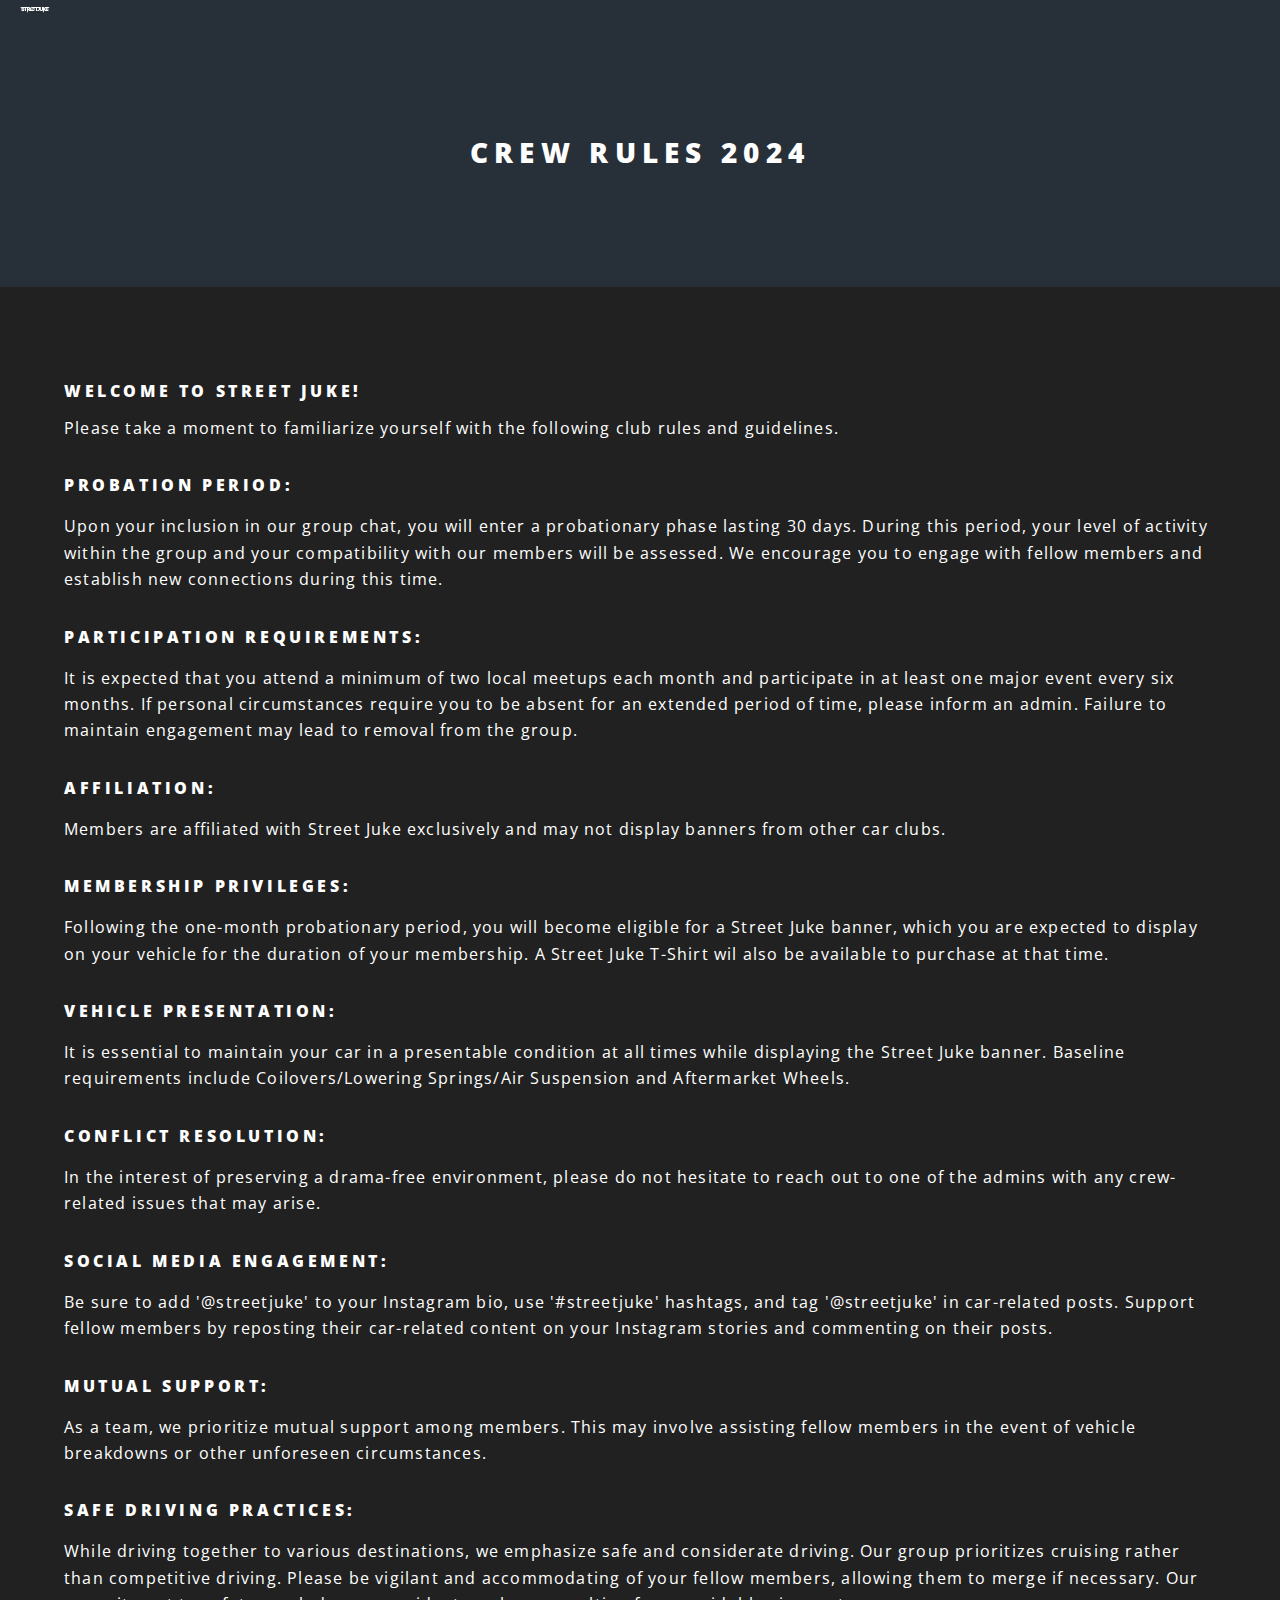
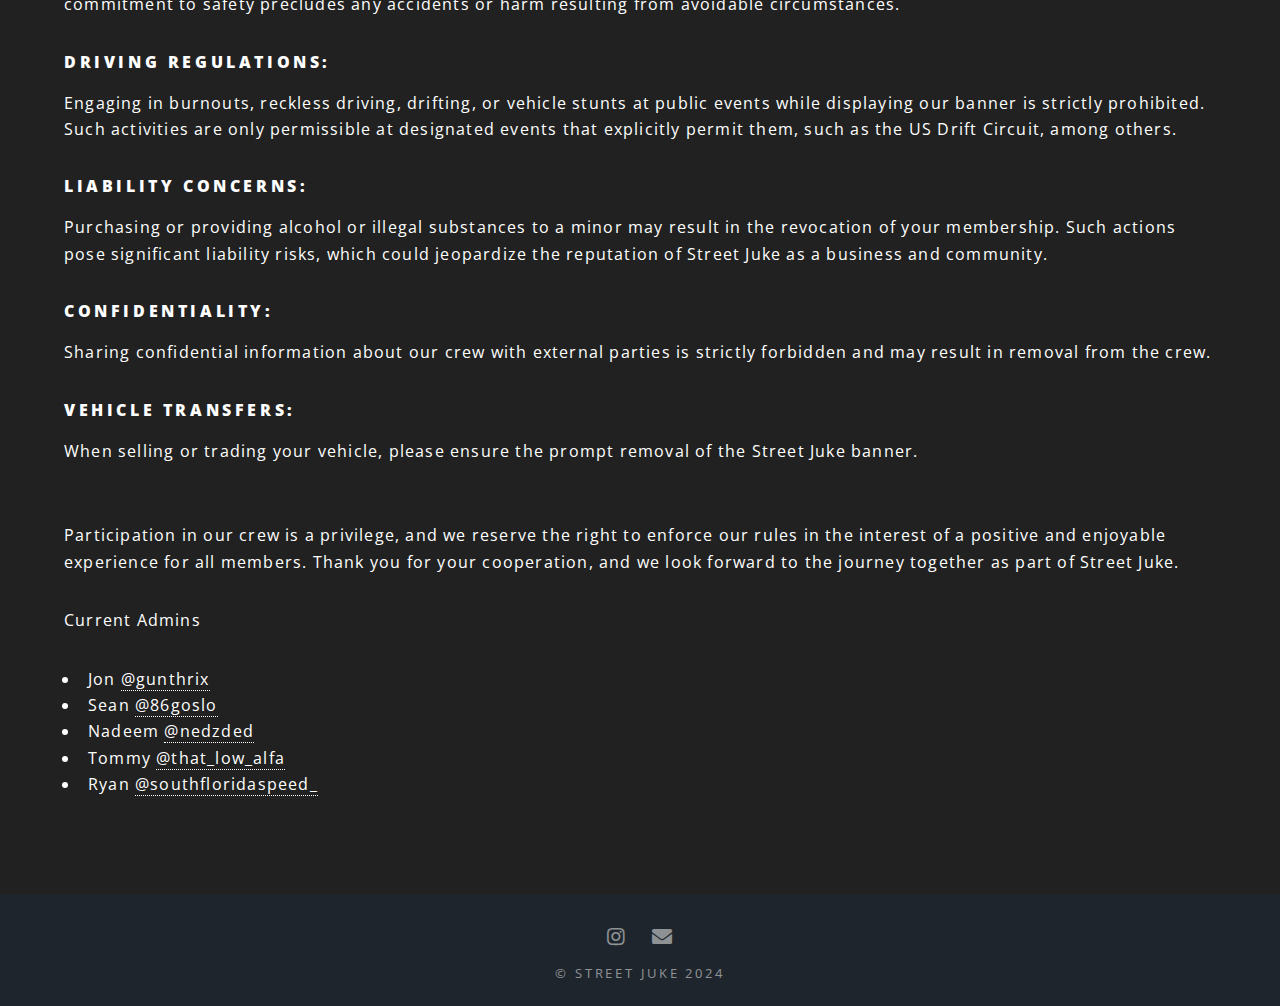
<file: rules.html>
<!DOCTYPE HTML>
<!--
	Spectral by HTML5 UP
	html5up.net | @ajlkn
	Free for personal and commercial use under the CCA 3.0 license (html5up.net/license)
-->
<html>
	<head>
		<title>Rules - Street Juke</title>
		<meta charset="utf-8" />
		<meta name="viewport" content="width=device-width, initial-scale=1, user-scalable=no" />
		<meta name="theme-color" content="#272f39">
		<link rel="stylesheet
		" href="../assets/css/main.css" />
		<noscript><link rel="stylesheet" href="../assets/css/noscript.css" /></noscript>
		<link rel="apple-touch-icon" sizes="180x180" href="../images/apple-touch-icon.png">
		<link rel="icon" type="image/png" sizes="32x32" href="../images/favicon-32x32.png">
		<link rel="icon" type="image/png" sizes="16x16" href="../images/favicon-16x16.png">
		<link rel="manifest" href="../images/site.webmanifest">

		<style>
			@media (min-width: 1280px) {
				#logo{
					width: 10%!important;
				}
			}
		</style>

		<!-- Microsoft Clarity -->
		<script type="text/javascript">
			(function(c,l,a,r,i,t,y){
				c[a]=c[a]||function(){(c[a].q=c[a].q||[]).push(arguments)};
				t=l.createElement(r);t.async=1;t.src="https://www.clarity.ms/tag/"+i;
				y=l.getElementsByTagName(r)[0];y.parentNode.insertBefore(t,y);
			})(window, document, "clarity", "script", "pekdn2k5gt");
		</script>

		<!-- Global site tag (gtag.js) - Google Analytics -->
		<script async src="https://www.googletagmanager.com/gtag/js?id=G-VDQJL7LTZV"></script>
		<script>
			window.dataLayer = window.dataLayer || [];
			function gtag() { dataLayer.push(arguments); }
			gtag('js', new Date());

			gtag('config', 'G-VDQJL7LTZV');
		</script>
	</head>
	<body class="landing">

		<!-- Page Wrapper -->
			<div id="page-wrapper">

				<!-- Header -->
					<header id="header" style="background: #273038">
                        <h1 style="top: -12px;"><a href="../index.html"><img id="logo" src="../images/logo.svg" width="40%"></a></h1>
					</header>

				<!-- Main -->
					<article id="main">
						<header style="background:#273038;">
							<h2>Crew Rules 2024</h2>
						</header>
						<section class="wrapper style5" style="background: #212121; color: white;">
							<div class="inner">

								<h1>Welcome to Street Juke!</h1>
								<p>Please take a moment to familiarize yourself with the following club rules and guidelines.</p>

								<h4 style="color: white;">Probation Period:</h2>
								<p>Upon your inclusion in our group chat, you will enter a probationary phase lasting 30 days. During this period, your level of activity within the group and your compatibility with our members will be assessed. We encourage you to engage with fellow members and establish new connections during this time.</p>

								<h4 style="color: white;">Participation Requirements:</h2>
								<p>It is expected that you attend a minimum of two local meetups each month and participate in at least one major event every six months. If personal circumstances require you to be absent for an extended period of time, please inform an admin. Failure to maintain engagement may lead to removal from the group.</p>

								<h4 style="color: white;">Affiliation:</h2>
								<p>Members are affiliated with Street Juke exclusively and may not display banners from other car clubs.</p>

								<h4 style="color: white;">Membership Privileges:</h2>
								<p>Following the one-month probationary period, you will become eligible for a Street Juke banner, which you are expected to display on your vehicle for the duration of your membership. A Street Juke T-Shirt wil also be available to purchase at that time.</p>

								<h4 style="color: white;">Vehicle Presentation:</h2>
								<p>It is essential to maintain your car in a presentable condition at all times while displaying the Street Juke banner. Baseline requirements include Coilovers/Lowering Springs/Air Suspension and Aftermarket Wheels.</p>

								<h4 style="color: white;">Conflict Resolution:</h2>
								<p>In the interest of preserving a drama-free environment, please do not hesitate to reach out to one of the admins with any crew-related issues that may arise.</p>

								<h4 style="color: white;">Social Media Engagement:</h2>
								<p>Be sure to add '@streetjuke' to your Instagram bio, use '#streetjuke' hashtags, and tag '@streetjuke' in car-related posts. Support fellow members by reposting their car-related content on your Instagram stories and commenting on their posts.</p>

								<h4 style="color: white;">Mutual Support:</h2>
								<p>As a team, we prioritize mutual support among members. This may involve assisting fellow members in the event of vehicle breakdowns or other unforeseen circumstances.</p>

								<h4 style="color: white;">Safe Driving Practices:</h2>
								<p>While driving together to various destinations, we emphasize safe and considerate driving. Our group prioritizes cruising rather than competitive driving. Please be vigilant and accommodating of your fellow members, allowing them to merge if necessary. Our commitment to safety precludes any accidents or harm resulting from avoidable circumstances.</p>

								<h4 style="color: white;">Driving Regulations:</h2>
								<p>Engaging in burnouts, reckless driving, drifting, or vehicle stunts at public events while displaying our banner is strictly prohibited. Such activities are only permissible at designated events that explicitly permit them, such as the US Drift Circuit, among others.</p>

								<h4 style="color: white;">Liability Concerns:</h2>
								<p>Purchasing or providing alcohol or illegal substances to a minor may result in the revocation of your membership. Such actions pose significant liability risks, which could jeopardize the reputation of Street Juke as a business and community.</p>

								<h4 style="color: white;">Confidentiality:</h2>
								<p>Sharing confidential information about our crew with external parties is strictly forbidden and may result in removal from the crew.</p>

								<h4 style="color: white;">Vehicle Transfers:</h2>
								<p>When selling or trading your vehicle, please ensure the prompt removal of the Street Juke banner.</p>
									
								<br>
								<p>Participation in our crew is a privilege, and we reserve the right to enforce our rules in the interest of a positive and enjoyable experience for all members.
								Thank you for your cooperation, and we look forward to the journey together as part of Street Juke.</p>

								<p>
									Current Admins
									<ul>
										<li>Jon <a href="https://instagram.com/Gunthrix" target="_blank">@gunthrix</a></li>
										<li>Sean <a href="https://instagram.com/86goslo" target="_blank">@86goslo</a></li>
										<li>Nadeem <a href="https://instagram.com/Nedzded" target="_blank">@nedzded</a></li>
										<li>Tommy <a href="https://instagram.com/that_low_alfa" target="_blank">@that_low_alfa</a></li>
										<li>Ryan <a href="https://instagram.com/southfloridaspeed_" target="_blank">@southfloridaspeed_</a></li>
									</ul>
								</p>
							</div>

						</section>
					</article>


				<!-- Footer -->
					<footer id="footer" style="padding-top: 20px; padding-bottom: 20px;">
						<ul class="icons" style="margin: 10px;">
                            <li><a href="https://instagram.com/streetjuke" target="_blank" class="icon brands fa-instagram"><span class="label">Instagram</span></a></li>
                            <li><a href="mailto:streetjuke@hotmail.com" class="icon solid fa-envelope"><span class="label">Email</span></a></li>
						</ul>
						<ul class="copyright" style="margin: 0;">
							<li>&copy; Street Juke 2024</li>
						</ul>
					</footer>

			</div>

		<!-- Scripts -->
			<script src="https://code.jquery.com/jquery-3.6.4.min.js"></script>
			<script src="../assets/js/jquery.scrollex.min.js"></script>
			<script src="../assets/js/jquery.scrolly.min.js"></script>
			<script src="../assets/js/browser.min.js"></script>
			<script src="../assets/js/breakpoints.min.js"></script>
			<script src="../assets/js/util.js"></script>
			<script src="../assets/js/main.js"></script>

	</body>
</html>
</file>
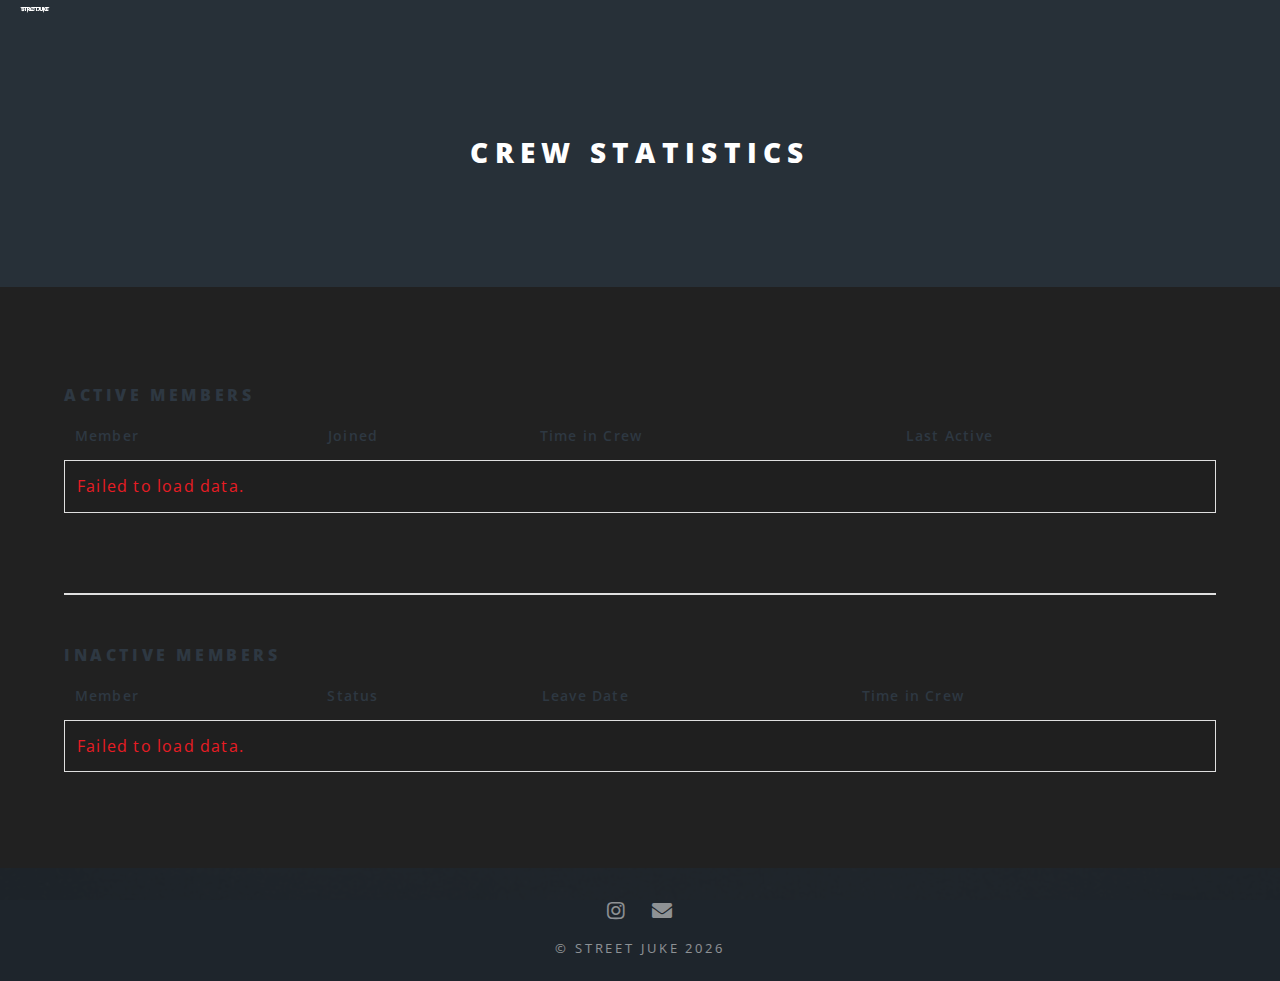
<file: stats.html>
<!DOCTYPE HTML>
<!--
	Spectral by HTML5 UP
	html5up.net | @ajlkn
	Free for personal and commercial use under the CCA 3.0 license (html5up.net/license)
-->
<html>
	<head>
		<title>Stats - Street Juke</title>
		<meta charset="utf-8" />
		<meta name="viewport" content="width=device-width, initial-scale=1, user-scalable=no" />
		<meta name="theme-color" content="#272f39">
		<link rel="stylesheet
		" href="../assets/css/main.css" />
		<noscript><link rel="stylesheet" href="../assets/css/noscript.css" /></noscript>
		<link rel="apple-touch-icon" sizes="180x180" href="../images/apple-touch-icon.png">
		<link rel="icon" type="image/png" sizes="32x32" href="../images/favicon-32x32.png">
		<link rel="icon" type="image/png" sizes="16x16" href="../images/favicon-16x16.png">
		<link rel="manifest" href="../images/site.webmanifest">

		<style>
			@media (min-width: 1280px) {
				#logo{
					width: 10%!important;
				}
			}
		</style>

		<!-- Global site tag (gtag.js) - Google Analytics -->
		<script async src="https://www.googletagmanager.com/gtag/js?id=G-VDQJL7LTZV"></script>
		<script>
			window.dataLayer = window.dataLayer || [];
			function gtag() { dataLayer.push(arguments); }
			gtag('js', new Date());

			gtag('config', 'G-VDQJL7LTZV');
		</script>

		<script>
			async function fetchData(endpoint, tableId, isInactive = false) {
				try {
					const response = await fetch(`https://api.nadeemsultan.com/${endpoint}`, {
						method: 'GET',
						referrerPolicy: "no-referrer-when-downgrade"
					});

					if (!response.ok) throw new Error('API unreachable');

					const data = await response.json();
					const tableBody = document.getElementById(tableId);
					tableBody.innerHTML = ''; // Clear loading text

					data.forEach(member => {
						const row = document.createElement('tr');

						// Format dates safely
						const dateKey = isInactive ? member.leave_date : member.join_date;
						const formattedDate = dateKey ? new Date(dateKey).toLocaleDateString() : 'N/A';

						if (isInactive) {
							// Mapping for Inactive Table
							row.innerHTML = `
		                        <td>${member.member_name}</td>
		                        <td>${member.status || 'Inactive'}</td>
		                        <td>${formattedDate}</td>
		                        <td>${member.time_in_crew}</td>
		                    `;
						} else {
							// Mapping for Active Table
							row.innerHTML = `
		                        <td><strong>${member.member_name}</strong></td>
		                        <td>${formattedDate}</td>
		                        <td>${member.time_in_crew}</td>
		                        <td>${member.last_active}</td>
		                    `;
						}
						tableBody.appendChild(row);
					});
				} catch (error) {
					console.error(`Error loading ${endpoint}:`, error);
					document.getElementById(tableId).innerHTML = `<tr><td colspan="4" style="color: #e81c24;">Failed to load data.</td></tr>`;
				}
			}

			// Run both on load
			window.addEventListener('DOMContentLoaded', () => {
				fetchData('vw_ActiveMembers', 'active-members-body');
				fetchData('vw_InactiveMembers', 'inactive-members-body', true);
			});
		</script>
	</head>
	<body class="landing">

		<!-- Page Wrapper -->
			<div id="page-wrapper">

				<!-- Header -->
					<header id="header" style="background: #273038">
                        <h1 style="top: -12px;"><a href="../index.html"><img id="logo" src="../images/logo.svg" width="40%"></a></h1>
					</header>

				<!-- Main -->
					<article id="main">
						<header style="background:#273038;">
							<h2>Crew Statistics</h2>
						</header>
						<section class="wrapper style5" style="background: #212121; color: white;">
							<div class="inner">

								<section>
									<h4>Active Members</h4>
									<div class="table-wrapper">
										<table class="alt">
											<thead>
												<tr>
													<th>Member</th>
													<th>Joined</th>
													<th>Time in Crew</th>
													<th>Last Active</th>
												</tr>
											</thead>
											<tbody id="active-members-body">
												<tr>
													<td colspan="4">Loading engines...</td>
												</tr>
											</tbody>
										</table>
									</div>
								</section>
								
								<hr />
								
								<section>
									<h4>Inactive Members</h4>
									<div class="table-wrapper">
										<table class="alt">
											<thead>
												<tr>
													<th>Member</th>
													<th>Status</th>
													<th>Leave Date</th>
													<th>Time in Crew</th>
												</tr>
											</thead>
											<tbody id="inactive-members-body">
												<tr>
													<td colspan="4">Checking the rearview...</td>
												</tr>
											</tbody>
										</table>
									</div>
								</section>
						
							</div>
						</section>
					</article>


				<!-- Footer -->
					<footer id="footer" style="padding-top: 20px; padding-bottom: 20px;">
						<ul class="icons" style="margin: 10px;">
                            <li><a href="https://instagram.com/streetjuke" target="_blank" class="icon brands fa-instagram"><span class="label">Instagram</span></a></li>
                            <li><a href="mailto:streetjuke@hotmail.com" class="icon solid fa-envelope"><span class="label">Email</span></a></li>
						</ul>
						<ul class="copyright" style="margin: 0;">
							<li>&copy; Street Juke 2026</li>
						</ul>
					</footer>

			</div>

		<!-- Scripts -->
			<script src="https://code.jquery.com/jquery-3.6.4.min.js"></script>
			<script src="../assets/js/jquery.scrollex.min.js"></script>
			<script src="../assets/js/jquery.scrolly.min.js"></script>
			<script src="../assets/js/browser.min.js"></script>
			<script src="../assets/js/breakpoints.min.js"></script>
			<script src="../assets/js/util.js"></script>
			<script src="../assets/js/main.js"></script>

	</body>
</html>
</file>
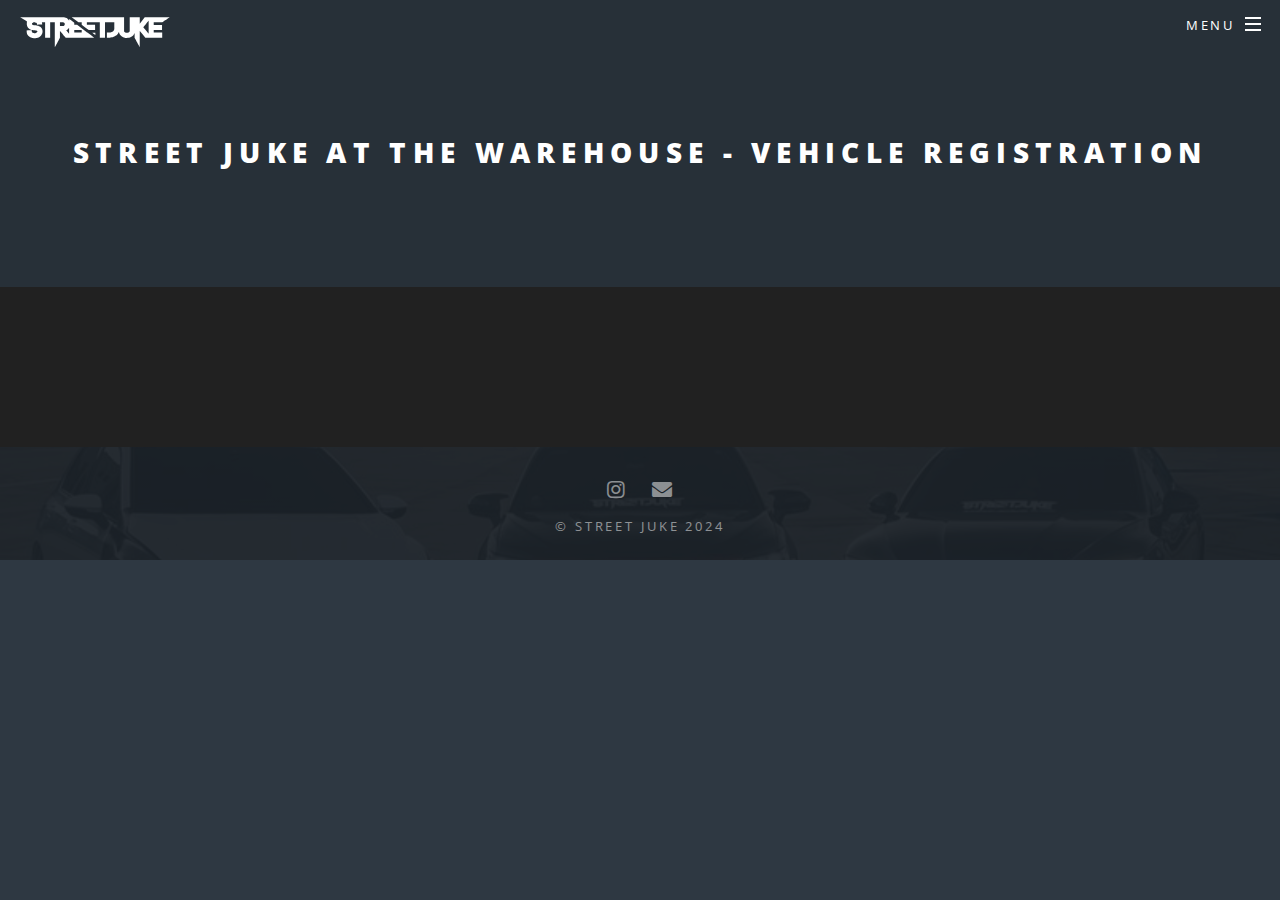
<file: tickets.html>
<!DOCTYPE HTML>
<!--
	Spectral by HTML5 UP
	html5up.net | @ajlkn
	Free for personal and commercial use under the CCA 3.0 license (html5up.net/license)
-->
<html>
	<head>
		<title>Car Show Registration - Street Juke</title>
		<meta charset="utf-8" />
		<meta name="viewport" content="width=device-width, initial-scale=1, user-scalable=no" />
		<link rel="stylesheet" href="assets/css/main.css" />
		<noscript><link rel="stylesheet" href="assets/css/noscript.css" /></noscript>
		<link rel="apple-touch-icon" sizes="180x180" href="images/apple-touch-icon.png">
		<link rel="icon" type="image/png" sizes="32x32" href="images/favicon-32x32.png">
		<link rel="icon" type="image/png" sizes="16x16" href="images/favicon-16x16.png">
		<link rel="manifest" href="images/site.webmanifest">

		<!-- Global site tag (gtag.js) - Google Analytics -->
		<script async src="https://www.googletagmanager.com/gtag/js?id=G-VDQJL7LTZV"></script>
		<script>
			window.dataLayer = window.dataLayer || [];
			function gtag() { dataLayer.push(arguments); }
			gtag('js', new Date());

			gtag('config', 'G-VDQJL7LTZV');
		</script>
	</head>
	<body class="landing">

		<!-- Page Wrapper -->
			<div id="page-wrapper">

				<!-- Header -->
					<header id="header" style="background: #273038">
                        <h1 style="top: -12px;"><a href="index.html"><img src="images/logo.svg" width="50%"></a></h1>
						<nav id="nav">
							<ul>
								<li class="special">
									<a href="#menu" class="menuToggle"><span>Menu</span></a>
									<div id="menu" style="background: #273038;">
										<ul>
											<li><a href="index.html">Home</a></li>
											<li><a href="index.html#events">Events</a></li>
											<li><a href="members.html">Members</a></li>
											<li><a href="about.html">About Us</a></li>
                                            <!--<li><a href="shop.html">Merch</a></li>-->
                                            <li><a href="contact.html">Contact</a></li>
                                            <li><a href="join.html">Join the Team</a></li>
										</ul>
									</div>
								</li>
							</ul>
						</nav>
					</header>

				<!-- Main -->
					<article id="main">
						<header style="background:#273038;">
							<h2>Street Juke at the Warehouse - Vehicle Registration</h2>
						</header>
						<section class="wrapper style5" style="background: #212121; color: white;">
							<div class="inner">

								<script language="javascript" src="https://www.thefoat.com/js/thefoat-tb-iframe-create.js"></script>
								<div class="foat_tickets_iframe_container" data-url="//tickets.thefoat.com/StreetJukeCarshow/event_iframe_basic-245563" data-type_id="event_245563"></div>

                            </div>
						</section>
					</article>


				<!-- Footer -->
					<footer id="footer" style="padding-top: 20px; padding-bottom: 20px;">
						<ul class="icons" style="margin: 10px;">
                            <li><a href="https://instagram.com/streetjuke" target="_blank" class="icon brands fa-instagram"><span class="label">Instagram</span></a></li>
                            <li><a href="mailto:streetjuke@hotmail.com" class="icon solid fa-envelope"><span class="label">Email</span></a></li>
						</ul>
						<ul class="copyright" style="margin: 0;">
							<li>&copy; Street Juke 2024</li>
						</ul>
					</footer>

			</div>

		<!-- Scripts -->
			<script src="https://code.jquery.com/jquery-3.6.4.min.js"></script>
			<script src="assets/js/jquery.scrollex.min.js"></script>
			<script src="assets/js/jquery.scrolly.min.js"></script>
			<script src="assets/js/browser.min.js"></script>
			<script src="assets/js/breakpoints.min.js"></script>
			<script src="assets/js/util.js"></script>
			<script src="assets/js/main.js"></script>

	</body>
</html>
</file>
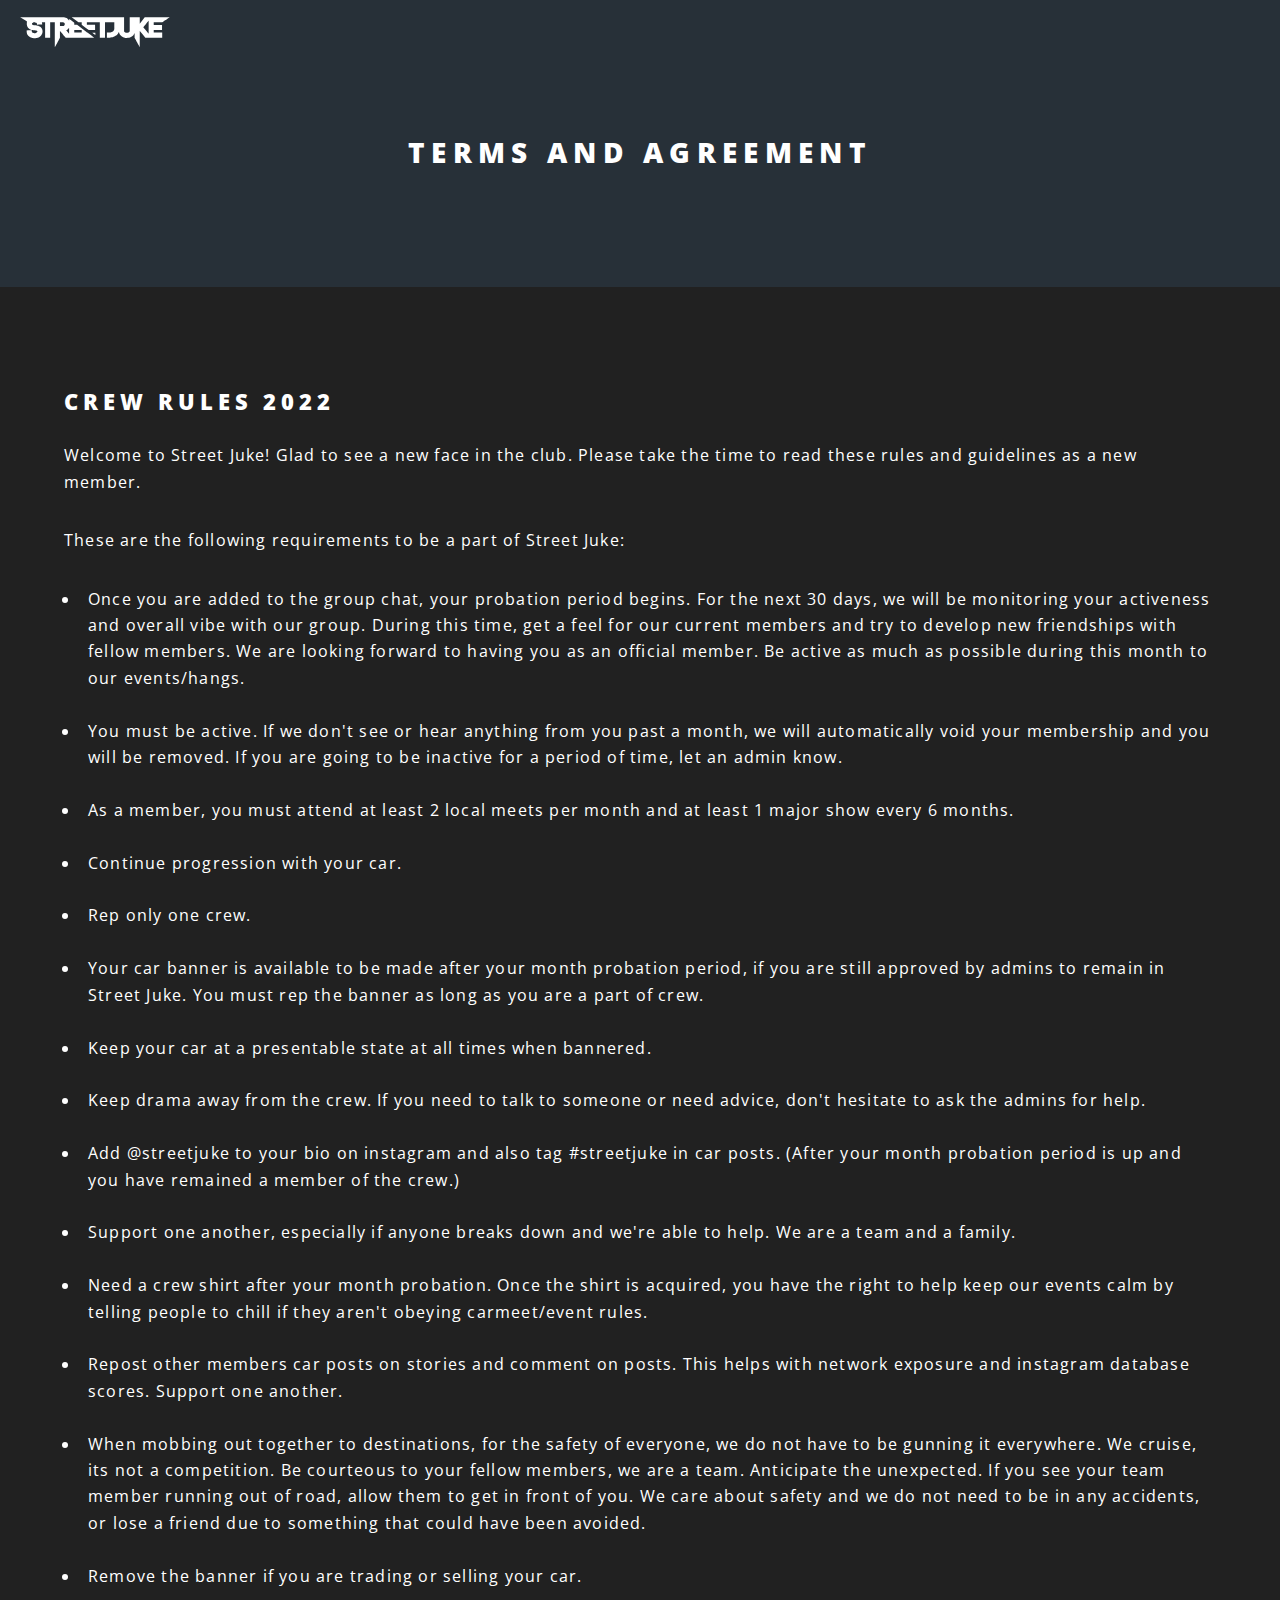
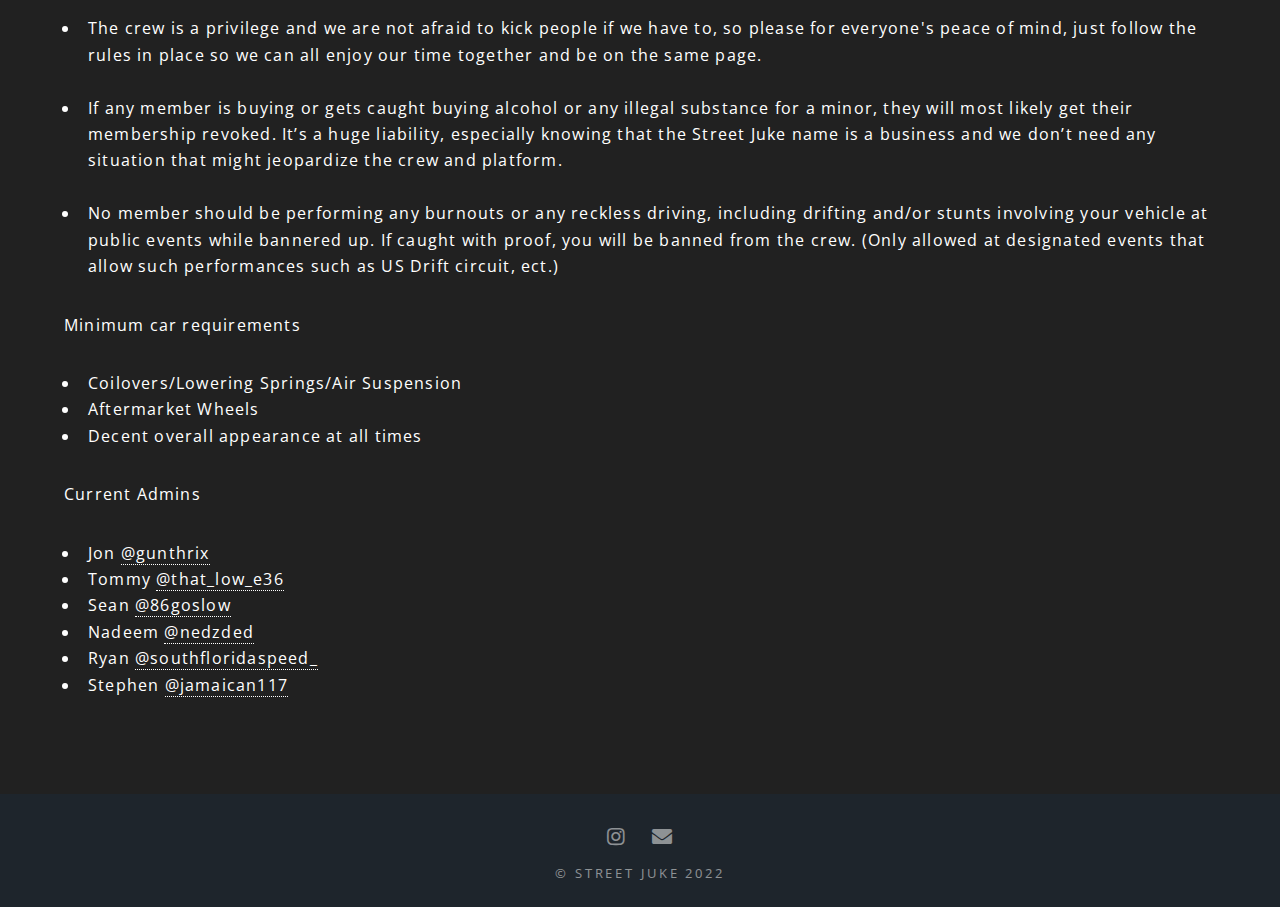
<file: Terms/terms.html>
<!DOCTYPE HTML>
<!--
	Spectral by HTML5 UP
	html5up.net | @ajlkn
	Free for personal and commercial use under the CCA 3.0 license (html5up.net/license)
-->
<html>
	<head>
		<title>Terms and Conditions- Street Juke</title>
		<meta charset="utf-8" />
		<meta name="viewport" content="width=device-width, initial-scale=1, user-scalable=no" />
		<link rel="stylesheet
		" href="../assets/css/main.css" />
		<noscript><link rel="stylesheet" href="../assets/css/noscript.css" /></noscript>
		<link rel="apple-touch-icon" sizes="180x180" href="../images/apple-touch-icon.png">
		<link rel="icon" type="image/png" sizes="32x32" href="../images/favicon-32x32.png">
		<link rel="icon" type="image/png" sizes="16x16" href="../images/favicon-16x16.png">
		<link rel="manifest" href="../images/site.webmanifest">

		<!-- Global site tag (gtag.js) - Google Analytics -->
		<script async src="https://www.googletagmanager.com/gtag/js?id=G-VDQJL7LTZV"></script>
		<script>
			window.dataLayer = window.dataLayer || [];
			function gtag() { dataLayer.push(arguments); }
			gtag('js', new Date());

			gtag('config', 'G-VDQJL7LTZV');
		</script>
	</head>
	<body class="landing">

		<!-- Page Wrapper -->
			<div id="page-wrapper">

				<!-- Header -->
					<header id="header" style="background: #273038">
                        <h1 style="top: -12px;"><a href="../index.html"><img src="../images/logo.svg" width="50%"></a></h1>
					</header>

				<!-- Main -->
					<article id="main">
						<header style="background:#273038;">
							<h2>Terms and Agreement</h2>
						</header>
						<section class="wrapper style5" style="background: #212121; color: white;">
							<div class="inner">
                            	<h2 style="color: white;">Crew Rules 2022</h2>
								<p>
									Welcome to Street Juke! Glad to see a new face in the club.
									Please take the time to read these rules and guidelines as a new member.
								</p>
								<p>
									These are the following requirements to be a part of Street Juke:
									<ul>
										<li>Once you are added to the group chat, your probation period begins. For the next 30 days, we will be monitoring your activeness and overall vibe with our group. During this time, get a feel for our current members and try to develop new friendships with fellow members. We are looking forward to having you as an official member. Be active as much as possible during this month to our events/hangs. </li>
										<br>
										<li>You must be active. If we don't see or hear anything from you past a month, we will automatically void your membership and you will be removed. If you are going to be inactive for a period of time, let an admin know.</li>
										<br>
										<li>As a member, you must attend at least 2 local meets per month and at least 1 major show every 6 months.</li>
										<br>
										<li>Continue progression with your car.</li>
										<br>
										<li>Rep only one crew.</li>
										<br>
										<li>Your car banner is available to be made after your month probation period, if you are still approved by admins to remain in Street Juke. You must rep the banner as long as you are a part of crew.</li>
										<br>
										<li>Keep your car at a presentable state at all times when bannered.</li>
										<br>
										<li>Keep drama away from the crew. If you need to talk to someone or need advice, don't hesitate to ask the admins for help.</li>
										<br>
										<li>Add @streetjuke to your bio on instagram and also tag #streetjuke in car posts. (After your month probation period is up and you have remained a member of the crew.)</li>
										<br>
										<li>Support one another, especially if anyone breaks down and we're able to help. We are a team and a family.</li>
										<br>
										<li>Need a crew shirt after your month probation. Once the shirt is acquired, you have the right to help keep our events calm by telling people to chill if they aren't obeying carmeet/event rules.</li>
										<br>
										<li>Repost other members car posts on stories and comment on posts. This helps with network exposure and instagram database scores. Support one another.</li>
										<br>
										<li>When mobbing out together to destinations, for the safety of everyone, we do not have to be gunning it everywhere. We cruise, its not a competition. Be courteous to your fellow members, we are a team. Anticipate the unexpected. If you see your team member running out of road, allow them to get in front of you. We care about safety and we do not need to be in any accidents, or lose a friend due to something that could have been avoided.</li>
										<br>
										<li>Remove the banner if you are trading or selling your car.</li>
										<br>
										<li>The crew is a privilege and we are not afraid to kick people if we have to, so please for everyone's peace of mind, just follow the rules in place so we can all enjoy our time together and be on the same page.</li>
										<br>
										<li>If any member is buying or gets caught buying alcohol or any illegal substance for a minor, they will most likely get their membership revoked. It’s a huge liability, especially knowing that the Street Juke name is a business and we don’t need any situation that might jeopardize the crew and platform.</li>
										<br>
										<li>No member should be performing any burnouts or any reckless driving, including drifting and/or stunts involving your vehicle at public events while bannered up. If caught with proof, you will be banned from the crew. (Only allowed at designated events that allow such performances such as US Drift circuit, ect.) </li>
									</ul>
								</p>

								<p>
									Minimum car requirements
									<ul>
										<li>Coilovers/Lowering Springs/Air Suspension</li>
										<li>Aftermarket Wheels</li>
										<li>Decent overall appearance at all times</li>
									</ul>
								</p>

								<p>
									Current Admins
									<ul>
										<li>Jon <a href="https://instagram.com/Gunthrix">@gunthrix</a></li>
										<li>Tommy <a href="https://instagram.com/that_low_e36">@that_low_e36</a></li>
										<li>Sean <a href="https://instagram.com/86goslow">@86goslow</a></li>
										<li>Nadeem <a href="https://instagram.com/Nedzded">@nedzded</a></li>
										<li>Ryan <a href="https://instagram.com/southfloridaspeed_">@southfloridaspeed_</a></li>
										<li>Stephen <a href="https://instagram.com/jamaican117">@jamaican117</a></li>
									</ul>
								</p>
							</div>

						</section>
					</article>


				<!-- Footer -->
					<footer id="footer" style="padding-top: 20px; padding-bottom: 20px;">
						<ul class="icons" style="margin: 10px;">
                            <li><a href="https://instagram.com/streetjuke" target="_blank" class="icon brands fa-instagram"><span class="label">Instagram</span></a></li>
                            <li><a href="mailto:streetjuke@hotmail.com" class="icon solid fa-envelope"><span class="label">Email</span></a></li>
						</ul>
						<ul class="copyright" style="margin: 0;">
							<li>&copy; Street Juke 2022</li>
						</ul>
					</footer>

			</div>

		<!-- Scripts -->
			<script src="../assets/js/jquery.min.js"></script>
			<script src="../assets/js/jquery.scrollex.min.js"></script>
			<script src="../assets/js/jquery.scrolly.min.js"></script>
			<script src="../assets/js/browser.min.js"></script>
			<script src="../assets/js/breakpoints.min.js"></script>
			<script src="../assets/js/util.js"></script>
			<script src="../assets/js/main.js"></script>

	</body>
</html>
</file>
<file: assets/css/noscript.css>
/*
	Spectral by HTML5 UP
	html5up.net | @ajlkn
	Free for personal and commercial use under the CCA 3.0 license (html5up.net/license)
*/

/* Banner */

	body.is-preload #banner h2 {
		-moz-transform: none;
		-webkit-transform: none;
		-ms-transform: none;
		transform: none;
		opacity: 1;
	}

		body.is-preload #banner h2:before, body.is-preload #banner h2:after {
			width: 100%;
		}

	body.is-preload #banner .more {
		-moz-transform: none;
		-webkit-transform: none;
		-ms-transform: none;
		transform: none;
		opacity: 1;
	}

	body.is-preload #banner:after {
		opacity: 0;
	}
</file>
<file: assets/css/main.css>
@import url(fontawesome-all.min.css);
@import url("https://fonts.googleapis.com/css?family=Open+Sans:400,400italic,600,600italic,800,800italic");

/*
	Spectral by HTML5 UP
	html5up.net | @ajlkn
	Free for personal and commercial use under the CCA 3.0 license (html5up.net/license)
*/

html, body, div, span, applet, object,
iframe, h1, h2, h3, h4, h5, h6, p, blockquote,
pre, a, abbr, acronym, address, big, cite,
code, del, dfn, em, img, ins, kbd, q, s, samp,
small, strike, strong, sub, sup, tt, var, b,
u, i, center, dl, dt, dd, ol, ul, li, fieldset,
form, label, legend, table, caption, tbody,
tfoot, thead, tr, th, td, article, aside,
canvas, details, embed, figure, figcaption,
footer, header, hgroup, menu, nav, output, ruby,
section, summary, time, mark, audio, video {
	margin: 0;
	padding: 0;
	border: 0;
	font-size: 100%;
	font: inherit;
	vertical-align: baseline;}

article, aside, details, figcaption, figure,
footer, header, hgroup, menu, nav, section {
	display: block;}

body {
	line-height: 1;
}


img {
	pointer-events: none;
}

ol, ul {
	list-style: none;
}

blockquote, q {
	quotes: none;
}

	blockquote:before, blockquote:after, q:before, q:after {
		content: '';
		content: none;
	}

table {
	border-collapse: collapse;
	border-spacing: 0;
}

body {
	-webkit-text-size-adjust: none;
}

mark {
	background-color: transparent;
	color: inherit;
}

input::-moz-focus-inner {
	border: 0;
	padding: 0;
}

input, select, textarea {
	-moz-appearance: none;
	-webkit-appearance: none;
	-ms-appearance: none;
	appearance: none;
}

/* Basic */

	@-ms-viewport {
		width: device-width;
	}

	html {
		box-sizing: border-box;
	}

	*, *:before, *:after {
		box-sizing: inherit;
	}

	body {
		background: #2e3842;
	}

		body.is-preload *, body.is-preload *:before, body.is-preload *:after {
			-moz-animation: none !important;
			-webkit-animation: none !important;
			-ms-animation: none !important;
			animation: none !important;
			-moz-transition: none !important;
			-webkit-transition: none !important;
			-ms-transition: none !important;
			transition: none !important;
		}

	body, input, select, textarea {
		color: #fff;
		font-family: "Open Sans", Helvetica, sans-serif;
		font-size: 15pt;
		font-weight: 400;
		letter-spacing: 0.075em;
		line-height: 1.65em;
	}

		@media screen and (max-width: 1680px) {

			body, input, select, textarea {
				font-size: 13pt;
			}

		}

		@media screen and (max-width: 1280px) {

			body, input, select, textarea {
				font-size: 12pt;
			}

		}

		@media screen and (max-width: 736px) {

			body, input, select, textarea {
				font-size: 11pt;
				letter-spacing: 0.0375em;
			}

		}

	a {
		-moz-transition: color 0.2s ease, border-bottom-color 0.2s ease;
		-webkit-transition: color 0.2s ease, border-bottom-color 0.2s ease;
		-ms-transition: color 0.2s ease, border-bottom-color 0.2s ease;
		transition: color 0.2s ease, border-bottom-color 0.2s ease;
		border-bottom: dotted 1px;
		color: inherit;
		text-decoration: none;
	}

		a:hover {
			border-bottom-color: transparent;
		}

	strong, b {
		color: #fff;
		font-weight: 600;
	}

	em, i {
		font-style: italic;
	}

	p {
		margin: 0 0 2em 0;
	}

	h1, h2, h3, h4, h5, h6 {
		color: #fff;
		font-weight: 800;
		letter-spacing: 0.225em;
		line-height: 1em;
		margin: 0 0 1em 0;
		text-transform: uppercase;
	}

		h1 a, h2 a, h3 a, h4 a, h5 a, h6 a {
			color: inherit;
			text-decoration: none;
		}

	h2 {
		font-size: 1.35em;
		line-height: 1.75em;
	}

		@media screen and (max-width: 736px) {

			h2 {
				font-size: 1.1em;
				line-height: 1.65em;
			}

		}

	h3 {
		font-size: 1.15em;
		line-height: 1.75em;
	}

		@media screen and (max-width: 736px) {

			h3 {
				font-size: 1em;
				line-height: 1.65em;
			}

		}

	h4 {
		font-size: 1em;
		line-height: 1.5em;
	}

	h5 {
		font-size: 0.8em;
		line-height: 1.5em;
	}

	h6 {
		font-size: 0.7em;
		line-height: 1.5em;
	}

	sub {
		font-size: 0.8em;
		position: relative;
		top: 0.5em;
	}

	sup {
		font-size: 0.8em;
		position: relative;
		top: -0.5em;
	}

	hr {
		border: 0;
		border-bottom: solid 2px #fff;
		margin: 3em 0;
	}

		hr.major {
			margin: 4.5em 0;
		}

	blockquote {
		border-left: solid 4px #fff;
		font-style: italic;
		margin: 0 0 2em 0;
		padding: 0.5em 0 0.5em 2em;
	}

	code {
		background: rgba(144, 144, 144, 0.25);
		border-radius: 3px;
		font-family: "Courier New", monospace;
		font-size: 0.9em;
		letter-spacing: 0;
		margin: 0 0.25em;
		padding: 0.25em 0.65em;
	}

	pre {
		-webkit-overflow-scrolling: touch;
		font-family: "Courier New", monospace;
		font-size: 0.9em;
		margin: 0 0 2em 0;
	}

		pre code {
			display: block;
			line-height: 1.75em;
			padding: 1em 1.5em;
			overflow-x: auto;
		}

	.align-left {
		text-align: left;
	}

	.align-center {
		text-align: center;
	}

	.align-right {
		text-align: right;
	}

/* Row */

	.row {
		display: flex;
		flex-wrap: wrap;
		box-sizing: border-box;
		align-items: stretch;
	}

		.row > * {
			box-sizing: border-box;
		}

		.row.gtr-uniform > * > :last-child {
			margin-bottom: 0;
		}

		.row.aln-left {
			justify-content: flex-start;
		}

		.row.aln-center {
			justify-content: center;
		}

		.row.aln-right {
			justify-content: flex-end;
		}

		.row.aln-top {
			align-items: flex-start;
		}

		.row.aln-middle {
			align-items: center;
		}

		.row.aln-bottom {
			align-items: flex-end;
		}

		.row > .imp {
			order: -1;
		}

		.row > .col-1 {
			width: 8.33333%;
		}

		.row > .off-1 {
			margin-left: 8.33333%;
		}

		.row > .col-2 {
			width: 16.66667%;
		}

		.row > .off-2 {
			margin-left: 16.66667%;
		}

		.row > .col-3 {
			width: 25%;
		}

		.row > .off-3 {
			margin-left: 25%;
		}

		.row > .col-4 {
			width: 33.33333%;
		}

		.row > .off-4 {
			margin-left: 33.33333%;
		}

		.row > .col-5 {
			width: 41.66667%;
		}

		.row > .off-5 {
			margin-left: 41.66667%;
		}

		.row > .col-6 {
			width: 50%;
		}

		.row > .off-6 {
			margin-left: 50%;
		}

		.row > .col-7 {
			width: 58.33333%;
		}

		.row > .off-7 {
			margin-left: 58.33333%;
		}

		.row > .col-8 {
			width: 66.66667%;
		}

		.row > .off-8 {
			margin-left: 66.66667%;
		}

		.row > .col-9 {
			width: 75%;
		}

		.row > .off-9 {
			margin-left: 75%;
		}

		.row > .col-10 {
			width: 83.33333%;
		}

		.row > .off-10 {
			margin-left: 83.33333%;
		}

		.row > .col-11 {
			width: 91.66667%;
		}

		.row > .off-11 {
			margin-left: 91.66667%;
		}

		.row > .col-12 {
			width: 100%;
		}

		.row > .off-12 {
			margin-left: 100%;
		}

		.row.gtr-0 {
			margin-top: 0;
			margin-left: 0em;
		}

			.row.gtr-0 > * {
				padding: 0 0 0 0em;
			}

			.row.gtr-0.gtr-uniform {
				margin-top: 0em;
			}

				.row.gtr-0.gtr-uniform > * {
					padding-top: 0em;
				}

		.row.gtr-25 {
			margin-top: 0;
			margin-left: -0.375em;
		}

			.row.gtr-25 > * {
				padding: 0 0 0 0.375em;
			}

			.row.gtr-25.gtr-uniform {
				margin-top: -0.375em;
			}

				.row.gtr-25.gtr-uniform > * {
					padding-top: 0.375em;
				}

		.row.gtr-50 {
			margin-top: 0;
			margin-left: -0.75em;
		}

			.row.gtr-50 > * {
				padding: 0 0 0 0.75em;
			}

			.row.gtr-50.gtr-uniform {
				margin-top: -0.75em;
			}

				.row.gtr-50.gtr-uniform > * {
					padding-top: 0.75em;
				}

		.row {
			margin-top: 0;
			margin-left: -1.5em;
		}

			.row > * {
				padding: 0 0 0 1.5em;
			}

			.row.gtr-uniform {
				margin-top: -1.5em;
			}

				.row.gtr-uniform > * {
					padding-top: 1.5em;
				}

		.row.gtr-150 {
			margin-top: 0;
			margin-left: -2.25em;
		}

			.row.gtr-150 > * {
				padding: 0 0 0 2.25em;
			}

			.row.gtr-150.gtr-uniform {
				margin-top: -2.25em;
			}

				.row.gtr-150.gtr-uniform > * {
					padding-top: 2.25em;
				}

		.row.gtr-200 {
			margin-top: 0;
			margin-left: -3em;
		}

			.row.gtr-200 > * {
				padding: 0 0 0 3em;
			}

			.row.gtr-200.gtr-uniform {
				margin-top: -3em;
			}

				.row.gtr-200.gtr-uniform > * {
					padding-top: 3em;
				}

		@media screen and (max-width: 1680px) {

			.row {
				display: flex;
				flex-wrap: wrap;
				box-sizing: border-box;
				align-items: stretch;
			}

				.row > * {
					box-sizing: border-box;
				}

				.row.gtr-uniform > * > :last-child {
					margin-bottom: 0;
				}

				.row.aln-left {
					justify-content: flex-start;
				}

				.row.aln-center {
					justify-content: center;
				}

				.row.aln-right {
					justify-content: flex-end;
				}

				.row.aln-top {
					align-items: flex-start;
				}

				.row.aln-middle {
					align-items: center;
				}

				.row.aln-bottom {
					align-items: flex-end;
				}

				.row > .imp-xlarge {
					order: -1;
				}

				.row > .col-1-xlarge {
					width: 8.33333%;
				}

				.row > .off-1-xlarge {
					margin-left: 8.33333%;
				}

				.row > .col-2-xlarge {
					width: 16.66667%;
				}

				.row > .off-2-xlarge {
					margin-left: 16.66667%;
				}

				.row > .col-3-xlarge {
					width: 25%;
				}

				.row > .off-3-xlarge {
					margin-left: 25%;
				}

				.row > .col-4-xlarge {
					width: 33.33333%;
				}

				.row > .off-4-xlarge {
					margin-left: 33.33333%;
				}

				.row > .col-5-xlarge {
					width: 41.66667%;
				}

				.row > .off-5-xlarge {
					margin-left: 41.66667%;
				}

				.row > .col-6-xlarge {
					width: 50%;
				}

				.row > .off-6-xlarge {
					margin-left: 50%;
				}

				.row > .col-7-xlarge {
					width: 58.33333%;
				}

				.row > .off-7-xlarge {
					margin-left: 58.33333%;
				}

				.row > .col-8-xlarge {
					width: 66.66667%;
				}

				.row > .off-8-xlarge {
					margin-left: 66.66667%;
				}

				.row > .col-9-xlarge {
					width: 75%;
				}

				.row > .off-9-xlarge {
					margin-left: 75%;
				}

				.row > .col-10-xlarge {
					width: 83.33333%;
				}

				.row > .off-10-xlarge {
					margin-left: 83.33333%;
				}

				.row > .col-11-xlarge {
					width: 91.66667%;
				}

				.row > .off-11-xlarge {
					margin-left: 91.66667%;
				}

				.row > .col-12-xlarge {
					width: 100%;
				}

				.row > .off-12-xlarge {
					margin-left: 100%;
				}

				.row.gtr-0 {
					margin-top: 0;
					margin-left: 0em;
				}

					.row.gtr-0 > * {
						padding: 0 0 0 0em;
					}

					.row.gtr-0.gtr-uniform {
						margin-top: 0em;
					}

						.row.gtr-0.gtr-uniform > * {
							padding-top: 0em;
						}

				.row.gtr-25 {
					margin-top: 0;
					margin-left: -0.375em;
				}

					.row.gtr-25 > * {
						padding: 0 0 0 0.375em;
					}

					.row.gtr-25.gtr-uniform {
						margin-top: -0.375em;
					}

						.row.gtr-25.gtr-uniform > * {
							padding-top: 0.375em;
						}

				.row.gtr-50 {
					margin-top: 0;
					margin-left: -0.75em;
				}

					.row.gtr-50 > * {
						padding: 0 0 0 0.75em;
					}

					.row.gtr-50.gtr-uniform {
						margin-top: -0.75em;
					}

						.row.gtr-50.gtr-uniform > * {
							padding-top: 0.75em;
						}

				.row {
					margin-top: 0;
					margin-left: -1.5em;
				}

					.row > * {
						padding: 0 0 0 1.5em;
					}

					.row.gtr-uniform {
						margin-top: -1.5em;
					}

						.row.gtr-uniform > * {
							padding-top: 1.5em;
						}

				.row.gtr-150 {
					margin-top: 0;
					margin-left: -2.25em;
				}

					.row.gtr-150 > * {
						padding: 0 0 0 2.25em;
					}

					.row.gtr-150.gtr-uniform {
						margin-top: -2.25em;
					}

						.row.gtr-150.gtr-uniform > * {
							padding-top: 2.25em;
						}

				.row.gtr-200 {
					margin-top: 0;
					margin-left: -3em;
				}

					.row.gtr-200 > * {
						padding: 0 0 0 3em;
					}

					.row.gtr-200.gtr-uniform {
						margin-top: -3em;
					}

						.row.gtr-200.gtr-uniform > * {
							padding-top: 3em;
						}

		}

		@media screen and (max-width: 1280px) {

			.row {
				display: flex;
				flex-wrap: wrap;
				box-sizing: border-box;
				align-items: stretch;
			}

				.row > * {
					box-sizing: border-box;
				}

				.row.gtr-uniform > * > :last-child {
					margin-bottom: 0;
				}

				.row.aln-left {
					justify-content: flex-start;
				}

				.row.aln-center {
					justify-content: center;
				}

				.row.aln-right {
					justify-content: flex-end;
				}

				.row.aln-top {
					align-items: flex-start;
				}

				.row.aln-middle {
					align-items: center;
				}

				.row.aln-bottom {
					align-items: flex-end;
				}

				.row > .imp-large {
					order: -1;
				}

				.row > .col-1-large {
					width: 8.33333%;
				}

				.row > .off-1-large {
					margin-left: 8.33333%;
				}

				.row > .col-2-large {
					width: 16.66667%;
				}

				.row > .off-2-large {
					margin-left: 16.66667%;
				}

				.row > .col-3-large {
					width: 25%;
				}

				.row > .off-3-large {
					margin-left: 25%;
				}

				.row > .col-4-large {
					width: 33.33333%;
				}

				.row > .off-4-large {
					margin-left: 33.33333%;
				}

				.row > .col-5-large {
					width: 41.66667%;
				}

				.row > .off-5-large {
					margin-left: 41.66667%;
				}

				.row > .col-6-large {
					width: 50%;
				}

				.row > .off-6-large {
					margin-left: 50%;
				}

				.row > .col-7-large {
					width: 58.33333%;
				}

				.row > .off-7-large {
					margin-left: 58.33333%;
				}

				.row > .col-8-large {
					width: 66.66667%;
				}

				.row > .off-8-large {
					margin-left: 66.66667%;
				}

				.row > .col-9-large {
					width: 75%;
				}

				.row > .off-9-large {
					margin-left: 75%;
				}

				.row > .col-10-large {
					width: 83.33333%;
				}

				.row > .off-10-large {
					margin-left: 83.33333%;
				}

				.row > .col-11-large {
					width: 91.66667%;
				}

				.row > .off-11-large {
					margin-left: 91.66667%;
				}

				.row > .col-12-large {
					width: 100%;
				}

				.row > .off-12-large {
					margin-left: 100%;
				}

				.row.gtr-0 {
					margin-top: 0;
					margin-left: 0em;
				}

					.row.gtr-0 > * {
						padding: 0 0 0 0em;
					}

					.row.gtr-0.gtr-uniform {
						margin-top: 0em;
					}

						.row.gtr-0.gtr-uniform > * {
							padding-top: 0em;
						}

				.row.gtr-25 {
					margin-top: 0;
					margin-left: -0.375em;
				}

					.row.gtr-25 > * {
						padding: 0 0 0 0.375em;
					}

					.row.gtr-25.gtr-uniform {
						margin-top: -0.375em;
					}

						.row.gtr-25.gtr-uniform > * {
							padding-top: 0.375em;
						}

				.row.gtr-50 {
					margin-top: 0;
					margin-left: -0.75em;
				}

					.row.gtr-50 > * {
						padding: 0 0 0 0.75em;
					}

					.row.gtr-50.gtr-uniform {
						margin-top: -0.75em;
					}

						.row.gtr-50.gtr-uniform > * {
							padding-top: 0.75em;
						}

				.row {
					margin-top: 0;
					margin-left: -1.5em;
				}

					.row > * {
						padding: 0 0 0 1.5em;
					}

					.row.gtr-uniform {
						margin-top: -1.5em;
					}

						.row.gtr-uniform > * {
							padding-top: 1.5em;
						}

				.row.gtr-150 {
					margin-top: 0;
					margin-left: -2.25em;
				}

					.row.gtr-150 > * {
						padding: 0 0 0 2.25em;
					}

					.row.gtr-150.gtr-uniform {
						margin-top: -2.25em;
					}

						.row.gtr-150.gtr-uniform > * {
							padding-top: 2.25em;
						}

				.row.gtr-200 {
					margin-top: 0;
					margin-left: -3em;
				}

					.row.gtr-200 > * {
						padding: 0 0 0 3em;
					}

					.row.gtr-200.gtr-uniform {
						margin-top: -3em;
					}

						.row.gtr-200.gtr-uniform > * {
							padding-top: 3em;
						}

		}

		@media screen and (max-width: 980px) {

			.row {
				display: flex;
				flex-wrap: wrap;
				box-sizing: border-box;
				align-items: stretch;
			}

				.row > * {
					box-sizing: border-box;
				}

				.row.gtr-uniform > * > :last-child {
					margin-bottom: 0;
				}

				.row.aln-left {
					justify-content: flex-start;
				}

				.row.aln-center {
					justify-content: center;
				}

				.row.aln-right {
					justify-content: flex-end;
				}

				.row.aln-top {
					align-items: flex-start;
				}

				.row.aln-middle {
					align-items: center;
				}

				.row.aln-bottom {
					align-items: flex-end;
				}

				.row > .imp-medium {
					order: -1;
				}

				.row > .col-1-medium {
					width: 8.33333%;
				}

				.row > .off-1-medium {
					margin-left: 8.33333%;
				}

				.row > .col-2-medium {
					width: 16.66667%;
				}

				.row > .off-2-medium {
					margin-left: 16.66667%;
				}

				.row > .col-3-medium {
					width: 25%;
				}

				.row > .off-3-medium {
					margin-left: 25%;
				}

				.row > .col-4-medium {
					width: 33.33333%;
				}

				.row > .off-4-medium {
					margin-left: 33.33333%;
				}

				.row > .col-5-medium {
					width: 41.66667%;
				}

				.row > .off-5-medium {
					margin-left: 41.66667%;
				}

				.row > .col-6-medium {
					width: 50%;
				}

				.row > .off-6-medium {
					margin-left: 50%;
				}

				.row > .col-7-medium {
					width: 58.33333%;
				}

				.row > .off-7-medium {
					margin-left: 58.33333%;
				}

				.row > .col-8-medium {
					width: 66.66667%;
				}

				.row > .off-8-medium {
					margin-left: 66.66667%;
				}

				.row > .col-9-medium {
					width: 75%;
				}

				.row > .off-9-medium {
					margin-left: 75%;
				}

				.row > .col-10-medium {
					width: 83.33333%;
				}

				.row > .off-10-medium {
					margin-left: 83.33333%;
				}

				.row > .col-11-medium {
					width: 91.66667%;
				}

				.row > .off-11-medium {
					margin-left: 91.66667%;
				}

				.row > .col-12-medium {
					width: 100%;
				}

				.row > .off-12-medium {
					margin-left: 100%;
				}

				.row.gtr-0 {
					margin-top: 0;
					margin-left: 0em;
				}

					.row.gtr-0 > * {
						padding: 0 0 0 0em;
					}

					.row.gtr-0.gtr-uniform {
						margin-top: 0em;
					}

						.row.gtr-0.gtr-uniform > * {
							padding-top: 0em;
						}

				.row.gtr-25 {
					margin-top: 0;
					margin-left: -0.375em;
				}

					.row.gtr-25 > * {
						padding: 0 0 0 0.375em;
					}

					.row.gtr-25.gtr-uniform {
						margin-top: -0.375em;
					}

						.row.gtr-25.gtr-uniform > * {
							padding-top: 0.375em;
						}

				.row.gtr-50 {
					margin-top: 0;
					margin-left: -0.75em;
				}

					.row.gtr-50 > * {
						padding: 0 0 0 0.75em;
					}

					.row.gtr-50.gtr-uniform {
						margin-top: -0.75em;
					}

						.row.gtr-50.gtr-uniform > * {
							padding-top: 0.75em;
						}

				.row {
					margin-top: 0;
					margin-left: -1.5em;
				}

					.row > * {
						padding: 0 0 0 1.5em;
					}

					.row.gtr-uniform {
						margin-top: -1.5em;
					}

						.row.gtr-uniform > * {
							padding-top: 1.5em;
						}

				.row.gtr-150 {
					margin-top: 0;
					margin-left: -2.25em;
				}

					.row.gtr-150 > * {
						padding: 0 0 0 2.25em;
					}

					.row.gtr-150.gtr-uniform {
						margin-top: -2.25em;
					}

						.row.gtr-150.gtr-uniform > * {
							padding-top: 2.25em;
						}

				.row.gtr-200 {
					margin-top: 0;
					margin-left: -3em;
				}

					.row.gtr-200 > * {
						padding: 0 0 0 3em;
					}

					.row.gtr-200.gtr-uniform {
						margin-top: -3em;
					}

						.row.gtr-200.gtr-uniform > * {
							padding-top: 3em;
						}

		}

		@media screen and (max-width: 736px) {

			.row {
				display: flex;
				flex-wrap: wrap;
				box-sizing: border-box;
				align-items: stretch;
			}

				.row > * {
					box-sizing: border-box;
				}

				.row.gtr-uniform > * > :last-child {
					margin-bottom: 0;
				}

				.row.aln-left {
					justify-content: flex-start;
				}

				.row.aln-center {
					justify-content: center;
				}

				.row.aln-right {
					justify-content: flex-end;
				}

				.row.aln-top {
					align-items: flex-start;
				}

				.row.aln-middle {
					align-items: center;
				}

				.row.aln-bottom {
					align-items: flex-end;
				}

				.row > .imp-small {
					order: -1;
				}

				.row > .col-1-small {
					width: 8.33333%;
				}

				.row > .off-1-small {
					margin-left: 8.33333%;
				}

				.row > .col-2-small {
					width: 16.66667%;
				}

				.row > .off-2-small {
					margin-left: 16.66667%;
				}

				.row > .col-3-small {
					width: 25%;
				}

				.row > .off-3-small {
					margin-left: 25%;
				}

				.row > .col-4-small {
					width: 33.33333%;
				}

				.row > .off-4-small {
					margin-left: 33.33333%;
				}

				.row > .col-5-small {
					width: 41.66667%;
				}

				.row > .off-5-small {
					margin-left: 41.66667%;
				}

				.row > .col-6-small {
					width: 50%;
				}

				.row > .off-6-small {
					margin-left: 50%;
				}

				.row > .col-7-small {
					width: 58.33333%;
				}

				.row > .off-7-small {
					margin-left: 58.33333%;
				}

				.row > .col-8-small {
					width: 66.66667%;
				}

				.row > .off-8-small {
					margin-left: 66.66667%;
				}

				.row > .col-9-small {
					width: 75%;
				}

				.row > .off-9-small {
					margin-left: 75%;
				}

				.row > .col-10-small {
					width: 83.33333%;
				}

				.row > .off-10-small {
					margin-left: 83.33333%;
				}

				.row > .col-11-small {
					width: 91.66667%;
				}

				.row > .off-11-small {
					margin-left: 91.66667%;
				}

				.row > .col-12-small {
					width: 100%;
				}

				.row > .off-12-small {
					margin-left: 100%;
				}

				.row.gtr-0 {
					margin-top: 0;
					margin-left: 0em;
				}

					.row.gtr-0 > * {
						padding: 0 0 0 0em;
					}

					.row.gtr-0.gtr-uniform {
						margin-top: 0em;
					}

						.row.gtr-0.gtr-uniform > * {
							padding-top: 0em;
						}

				.row.gtr-25 {
					margin-top: 0;
					margin-left: -0.375em;
				}

					.row.gtr-25 > * {
						padding: 0 0 0 0.375em;
					}

					.row.gtr-25.gtr-uniform {
						margin-top: -0.375em;
					}

						.row.gtr-25.gtr-uniform > * {
							padding-top: 0.375em;
						}

				.row.gtr-50 {
					margin-top: 0;
					margin-left: -0.75em;
				}

					.row.gtr-50 > * {
						padding: 0 0 0 0.75em;
					}

					.row.gtr-50.gtr-uniform {
						margin-top: -0.75em;
					}

						.row.gtr-50.gtr-uniform > * {
							padding-top: 0.75em;
						}

				.row {
					margin-top: 0;
					margin-left: -1.5em;
				}

					.row > * {
						padding: 0 0 0 1.5em;
					}

					.row.gtr-uniform {
						margin-top: -1.5em;
					}

						.row.gtr-uniform > * {
							padding-top: 1.5em;
						}

				.row.gtr-150 {
					margin-top: 0;
					margin-left: -2.25em;
				}

					.row.gtr-150 > * {
						padding: 0 0 0 2.25em;
					}

					.row.gtr-150.gtr-uniform {
						margin-top: -2.25em;
					}

						.row.gtr-150.gtr-uniform > * {
							padding-top: 2.25em;
						}

				.row.gtr-200 {
					margin-top: 0;
					margin-left: -3em;
				}

					.row.gtr-200 > * {
						padding: 0 0 0 3em;
					}

					.row.gtr-200.gtr-uniform {
						margin-top: -3em;
					}

						.row.gtr-200.gtr-uniform > * {
							padding-top: 3em;
						}

		}

		@media screen and (max-width: 480px) {

			.row {
				display: flex;
				flex-wrap: wrap;
				box-sizing: border-box;
				align-items: stretch;
			}

				.row > * {
					box-sizing: border-box;
				}

				.row.gtr-uniform > * > :last-child {
					margin-bottom: 0;
				}

				.row.aln-left {
					justify-content: flex-start;
				}

				.row.aln-center {
					justify-content: center;
				}

				.row.aln-right {
					justify-content: flex-end;
				}

				.row.aln-top {
					align-items: flex-start;
				}

				.row.aln-middle {
					align-items: center;
				}

				.row.aln-bottom {
					align-items: flex-end;
				}

				.row > .imp-xsmall {
					order: -1;
				}

				.row > .col-1-xsmall {
					width: 8.33333%;
				}

				.row > .off-1-xsmall {
					margin-left: 8.33333%;
				}

				.row > .col-2-xsmall {
					width: 16.66667%;
				}

				.row > .off-2-xsmall {
					margin-left: 16.66667%;
				}

				.row > .col-3-xsmall {
					width: 25%;
				}

				.row > .off-3-xsmall {
					margin-left: 25%;
				}

				.row > .col-4-xsmall {
					width: 33.33333%;
				}

				.row > .off-4-xsmall {
					margin-left: 33.33333%;
				}

				.row > .col-5-xsmall {
					width: 41.66667%;
				}

				.row > .off-5-xsmall {
					margin-left: 41.66667%;
				}

				.row > .col-6-xsmall {
					width: 50%;
				}

				.row > .off-6-xsmall {
					margin-left: 50%;
				}

				.row > .col-7-xsmall {
					width: 58.33333%;
				}

				.row > .off-7-xsmall {
					margin-left: 58.33333%;
				}

				.row > .col-8-xsmall {
					width: 66.66667%;
				}

				.row > .off-8-xsmall {
					margin-left: 66.66667%;
				}

				.row > .col-9-xsmall {
					width: 75%;
				}

				.row > .off-9-xsmall {
					margin-left: 75%;
				}

				.row > .col-10-xsmall {
					width: 83.33333%;
				}

				.row > .off-10-xsmall {
					margin-left: 83.33333%;
				}

				.row > .col-11-xsmall {
					width: 91.66667%;
				}

				.row > .off-11-xsmall {
					margin-left: 91.66667%;
				}

				.row > .col-12-xsmall {
					width: 100%;
				}

				.row > .off-12-xsmall {
					margin-left: 100%;
				}

				.row.gtr-0 {
					margin-top: 0;
					margin-left: 0em;
				}

					.row.gtr-0 > * {
						padding: 0 0 0 0em;
					}

					.row.gtr-0.gtr-uniform {
						margin-top: 0em;
					}

						.row.gtr-0.gtr-uniform > * {
							padding-top: 0em;
						}

				.row.gtr-25 {
					margin-top: 0;
					margin-left: -0.375em;
				}

					.row.gtr-25 > * {
						padding: 0 0 0 0.375em;
					}

					.row.gtr-25.gtr-uniform {
						margin-top: -0.375em;
					}

						.row.gtr-25.gtr-uniform > * {
							padding-top: 0.375em;
						}

				.row.gtr-50 {
					margin-top: 0;
					margin-left: -0.75em;
				}

					.row.gtr-50 > * {
						padding: 0 0 0 0.75em;
					}

					.row.gtr-50.gtr-uniform {
						margin-top: -0.75em;
					}

						.row.gtr-50.gtr-uniform > * {
							padding-top: 0.75em;
						}

				.row {
					margin-top: 0;
					margin-left: -1.5em;
				}

					.row > * {
						padding: 0 0 0 1.5em;
					}

					.row.gtr-uniform {
						margin-top: -1.5em;
					}

						.row.gtr-uniform > * {
							padding-top: 1.5em;
						}

				.row.gtr-150 {
					margin-top: 0;
					margin-left: -2.25em;
				}

					.row.gtr-150 > * {
						padding: 0 0 0 2.25em;
					}

					.row.gtr-150.gtr-uniform {
						margin-top: -2.25em;
					}

						.row.gtr-150.gtr-uniform > * {
							padding-top: 2.25em;
						}

				.row.gtr-200 {
					margin-top: 0;
					margin-left: -3em;
				}

					.row.gtr-200 > * {
						padding: 0 0 0 3em;
					}

					.row.gtr-200.gtr-uniform {
						margin-top: -3em;
					}

						.row.gtr-200.gtr-uniform > * {
							padding-top: 3em;
						}

		}

/* Section/Article */

	section.special, article.special {
		text-align: center;
	}

	header p {
		color: rgba(255, 255, 255, 0.5);
		position: relative;
		top: -0.25em;
	}

	header h3 + p {
		font-size: 1.1em;
	}

	header h4 + p,
	header h5 + p,
	header h6 + p {
		font-size: 0.9em;
	}

	header.major {
		margin: 0 0 3.5em 0;
	}

		header.major h2, header.major h3, header.major h4, header.major h5, header.major h6 {
			border-bottom: solid 2px #fff;
			display: inline-block;
			padding-bottom: 1em;
			position: relative;
		}

			header.major h2:after, header.major h3:after, header.major h4:after, header.major h5:after, header.major h6:after {
				content: '';
				display: block;
				height: 1px;
			}

		header.major p {
			color: #fff;
			top: 0;
		}

		@media screen and (max-width: 736px) {

			header.major {
				margin: 0 0 2em 0;
			}

		}

	@media screen and (max-width: 980px) {

		header br {
			display: none;
		}

	}

/* Form */

	form {
		margin: 0 0 2em 0;
	}

	label {
		color: #fff;
		display: block;
		font-size: 0.9em;
		font-weight: 600;
		margin: 0 0 1em 0;
	}

	input[type="text"],
	input[type="password"],
	input[type="email"],
	select,
	textarea {
		-moz-appearance: none;
		-webkit-appearance: none;
		-ms-appearance: none;
		appearance: none;
		background-color: rgba(144, 144, 144, 0.25);
		border-radius: 3px;
		border: none;
		color: inherit;
		display: block;
		outline: 0;
		padding: 0 1em;
		text-decoration: none;
		width: 100%;
	}

		input[type="text"]:invalid,
		input[type="password"]:invalid,
		input[type="email"]:invalid,
		select:invalid,
		textarea:invalid {
			box-shadow: none;
		}

		input[type="text"]:focus,
		input[type="password"]:focus,
		input[type="email"]:focus,
		select:focus,
		textarea:focus {
			box-shadow: 0 0 0 2px #21b2a6;
		}

	select {
		background-size: 1.25em;
		background-repeat: no-repeat;
		background-position: calc(100% - 1em) center;
		height: 2.75em;
		padding-right: 2.75em;
		text-overflow: ellipsis;
	}

		select:focus::-ms-value {
			background-color: transparent;
		}

		select::-ms-expand {
			display: none;
		}

	input[type="text"],
	input[type="password"],
	input[type="email"],
	select {
		height: 2.75em;
	}

	textarea {
		padding: 0.75em 1em;
	}

	input[type="checkbox"],
	input[type="radio"] {
		-moz-appearance: none;
		-webkit-appearance: none;
		-ms-appearance: none;
		appearance: none;
		display: block;
		float: left;
		margin-right: -2em;
		opacity: 0;
		width: 1em;
		z-index: -1;
	}

		input[type="checkbox"] + label,
		input[type="radio"] + label {
			text-decoration: none;
			color: #fff;
			cursor: pointer;
			display: inline-block;
			font-size: 1em;
			font-weight: 400;
			padding-left: 2.4em;
			padding-right: 0.75em;
			position: relative;
		}

			input[type="checkbox"] + label:before,
			input[type="radio"] + label:before {
				-moz-osx-font-smoothing: grayscale;
				-webkit-font-smoothing: antialiased;
				display: inline-block;
				font-style: normal;
				font-variant: normal;
				text-rendering: auto;
				line-height: 1;
				text-transform: none !important;
				font-family: 'Font Awesome 5 Free';
				font-weight: 900;
			}

			input[type="checkbox"] + label:before,
			input[type="radio"] + label:before {
				background: rgba(144, 144, 144, 0.25);
				border-radius: 3px;
				content: '';
				display: inline-block;
				font-size: 0.8em;
				height: 2.0625em;
				left: 0;
				line-height: 2.0625em;
				position: absolute;
				text-align: center;
				top: 0;
				width: 2.0625em;
			}

		input[type="checkbox"]:checked + label:before,
		input[type="radio"]:checked + label:before {
			background: #2e3842;
			color: #fff;
			content: '\f00c';
		}

		input[type="checkbox"]:focus + label:before,
		input[type="radio"]:focus + label:before {
			box-shadow: 0 0 0 2px #21b2a6;
		}

	input[type="checkbox"] + label:before {
		border-radius: 3px;
	}

	input[type="radio"] + label:before {
		border-radius: 100%;
	}

	::-webkit-input-placeholder {
		color: rgba(255, 255, 255, 0.5) !important;
		opacity: 1.0;
	}

	:-moz-placeholder {
		color: rgba(255, 255, 255, 0.5) !important;
		opacity: 1.0;
	}

	::-moz-placeholder {
		color: rgba(255, 255, 255, 0.5) !important;
		opacity: 1.0;
	}

	:-ms-input-placeholder {
		color: rgba(255, 255, 255, 0.5) !important;
		opacity: 1.0;
	}

/* Box */

	.box {
		border-radius: 3px;
		border: solid 2px #fff;
		margin-bottom: 2em;
		padding: 1.5em;
	}

		.box > :last-child,
		.box > :last-child > :last-child,
		.box > :last-child > :last-child > :last-child {
			margin-bottom: 0;
		}

		.box.alt {
			border: 0;
			border-radius: 0;
			padding: 0;
		}

/* Icon */

	.icon {
		text-decoration: none;
		border-bottom: none;
		position: relative;
	}

		.icon:before {
			-moz-osx-font-smoothing: grayscale;
			-webkit-font-smoothing: antialiased;
			display: inline-block;
			font-style: normal;
			font-variant: normal;
			text-rendering: auto;
			line-height: 1;
			text-transform: none !important;
			font-family: 'Font Awesome 5 Free';
			font-weight: 400;
		}

		.icon > .label {
			display: none;
		}

		.icon:before {
			line-height: inherit;
		}

		.icon.solid:before {
			font-weight: 900;
		}

		.icon.brands:before {
			font-family: 'Font Awesome 5 Brands';
		}

		.icon.major {
			-moz-transform: rotate(-45deg);
			-webkit-transform: rotate(-45deg);
			-ms-transform: rotate(-45deg);
			transform: rotate(-45deg);
			border-radius: 3px;
			border: solid 2px #fff;
			display: inline-block;
			font-size: 1.35em;
			height: calc(3em + 2px);
			line-height: 3em;
			text-align: center;
			width: calc(3em + 2px);
		}

			.icon.major:before {
				-moz-transform: rotate(45deg);
				-webkit-transform: rotate(45deg);
				-ms-transform: rotate(45deg);
				transform: rotate(45deg);
				display: inline-block;
				font-size: 1.5em;
			}

			@media screen and (max-width: 736px) {

				.icon.major {
					font-size: 1em;
				}

			}

		.icon.style1 {
			color: #00ffcc;
		}

		.icon.style2 {
			color: #00f0ff;
		}

		.icon.style3 {
			color: #76ddff;
		}

/* Image */

	.image {
		border-radius: 3px;
		border: 0;
		display: inline-block;
		position: relative;
	}

		.image img {
			border-radius: 3px;
			display: block;
		}

		.image.left {
			float: left;
			margin: 0 2em 2em 0;
			top: 0.25em;
		}

		.image.right {
			float: right;
			margin: 0 0 2em 2em;
			top: 0.25em;
		}

		.image.left, .image.right {
			max-width: 40%;
		}

			.image.left img, .image.right img {
				width: 100%;
			}

		.image.fit {
			display: block;
			margin: 0 0 2em 0;
			width: 100%;
		}

			.image.fit img {
				width: 100%;
			}

/* List */

	ol {
		list-style: decimal;
		margin: 0 0 2em 0;
		padding-left: 1.25em;
	}

		ol li {
			padding-left: 0.25em;
		}

	ul {
		list-style: disc;
		margin: 0 0 2em 0;
		padding-left: 1em;
	}

		ul li {
			padding-left: 0.5em;
		}

		ul.alt {
			list-style: none;
			padding-left: 0;
		}

			ul.alt li {
				border-top: solid 1px #fff;
				padding: 0.5em 0;
			}

				ul.alt li:first-child {
					border-top: 0;
					padding-top: 0;
				}

	dl {
		margin: 0 0 2em 0;
	}

/* Actions */

	ul.actions {
		display: -moz-flex;
		display: -webkit-flex;
		display: -ms-flex;
		display: flex;
		cursor: default;
		list-style: none;
		margin-left: -1em;
		padding-left: 0;
	}

		ul.actions li {
			padding: 0 0 0 1em;
			vertical-align: middle;
		}

		ul.actions.special {
			-moz-justify-content: center;
			-webkit-justify-content: center;
			-ms-justify-content: center;
			justify-content: center;
			width: 100%;
			margin-left: 0;
		}

			ul.actions.special li:first-child {
				padding-left: 0;
			}

		ul.actions.stacked {
			-moz-flex-direction: column;
			-webkit-flex-direction: column;
			-ms-flex-direction: column;
			flex-direction: column;
			margin-left: 0;
		}

			ul.actions.stacked li {
				padding: 1em 0 0 0;
			}

				ul.actions.stacked li:first-child {
					padding-top: 0;
				}

		ul.actions.fit {
			width: calc(100% + 1em);
		}

			ul.actions.fit li {
				-moz-flex-grow: 1;
				-webkit-flex-grow: 1;
				-ms-flex-grow: 1;
				flex-grow: 1;
				-moz-flex-shrink: 1;
				-webkit-flex-shrink: 1;
				-ms-flex-shrink: 1;
				flex-shrink: 1;
				width: 100%;
			}

				ul.actions.fit li > * {
					width: 100%;
				}

			ul.actions.fit.stacked {
				width: 100%;
			}

		@media screen and (max-width: 480px) {

			ul.actions:not(.fixed) {
				-moz-flex-direction: column;
				-webkit-flex-direction: column;
				-ms-flex-direction: column;
				flex-direction: column;
				margin-left: 0;
				width: 100% !important;
			}

				ul.actions:not(.fixed) li {
					-moz-flex-grow: 1;
					-webkit-flex-grow: 1;
					-ms-flex-grow: 1;
					flex-grow: 1;
					-moz-flex-shrink: 1;
					-webkit-flex-shrink: 1;
					-ms-flex-shrink: 1;
					flex-shrink: 1;
					padding: 1em 0 0 0;
					text-align: center;
					width: 100%;
				}

					ul.actions:not(.fixed) li > * {
						width: 100%;
					}

					ul.actions:not(.fixed) li:first-child {
						padding-top: 0;
					}

					ul.actions:not(.fixed) li input[type="submit"],
					ul.actions:not(.fixed) li input[type="reset"],
					ul.actions:not(.fixed) li input[type="button"],
					ul.actions:not(.fixed) li button,
					ul.actions:not(.fixed) li .button {
						width: 100%;
					}

						ul.actions:not(.fixed) li input[type="submit"].icon:before,
						ul.actions:not(.fixed) li input[type="reset"].icon:before,
						ul.actions:not(.fixed) li input[type="button"].icon:before,
						ul.actions:not(.fixed) li button.icon:before,
						ul.actions:not(.fixed) li .button.icon:before {
							margin-left: -0.5em;
						}

		}

/* Icons */

	ul.icons {
		cursor: default;
		list-style: none;
		padding-left: 0;
	}

		ul.icons li {
			display: inline-block;
			padding: 0 1em 0 0;
		}

			ul.icons li:last-child {
				padding-right: 0 !important;
			}

		ul.icons.major {
			padding: 1em 0;
		}

			ul.icons.major li {
				padding-right: 3.5em;
			}

				@media screen and (max-width: 736px) {

					ul.icons.major li {
						padding: 0 1em !important;
					}

				}

/* Table */

	.table-wrapper {
		-webkit-overflow-scrolling: touch;
		overflow-x: auto;
	}

	table {
		margin: 0 0 2em 0;
		width: 100%;
	}

		table tbody tr {
			border: solid 1px #fff;
			border-left: 0;
			border-right: 0;
		}

			table tbody tr:nth-child(2n + 1) {
				background-color: rgba(144, 144, 144, 0.25);
			}

		table td {
			padding: 0.75em 0.75em;
		}

		table th {
			color: #fff;
			font-size: 0.9em;
			font-weight: 600;
			padding: 0 0.75em 0.75em 0.75em;
			text-align: left;
		}

		table thead {
			border-bottom: solid 2px #fff;
		}

		table tfoot {
			border-top: solid 2px #fff;
		}

		table.alt {
			border-collapse: separate;
		}

			table.alt tbody tr td {
				border: solid 1px #fff;
				border-left-width: 0;
				border-top-width: 0;
			}

				table.alt tbody tr td:first-child {
					border-left-width: 1px;
				}

			table.alt tbody tr:first-child td {
				border-top-width: 1px;
			}

			table.alt thead {
				border-bottom: 0;
			}

			table.alt tfoot {
				border-top: 0;
			}

/* Button */

	input[type="submit"],
	input[type="reset"],
	input[type="button"],
	button,
	.button {
		-moz-appearance: none;
		-webkit-appearance: none;
		-ms-appearance: none;
		appearance: none;
		-moz-transition: background-color 0.2s ease-in-out, color 0.2s ease-in-out;
		-webkit-transition: background-color 0.2s ease-in-out, color 0.2s ease-in-out;
		-ms-transition: background-color 0.2s ease-in-out, color 0.2s ease-in-out;
		transition: background-color 0.2s ease-in-out, color 0.2s ease-in-out;
		background-color: transparent;
		border-radius: 3px;
		border: 0;
		box-shadow: inset 0 0 0 2px #fff;
		color: #fff;
		cursor: pointer;
		display: inline-block;
		font-size: 0.8em;
		font-weight: 600;
		height: 3.125em;
		letter-spacing: 0.225em;
		line-height: 3.125em;
		max-width: 30em;
		padding: 0 2.75em;
		text-align: center;
		text-decoration: none;
		text-transform: uppercase;
		white-space: nowrap;
		overflow: hidden;
		text-overflow: ellipsis;
	}

		input[type="submit"]:hover,
		input[type="reset"]:hover,
		input[type="button"]:hover,
		button:hover,
		.button:hover {
			background-color: rgba(144, 144, 144, 0.25);
		}

		input[type="submit"]:active,
		input[type="reset"]:active,
		input[type="button"]:active,
		button:active,
		.button:active {
			background-color: rgba(144, 144, 144, 0.5);
		}

		input[type="submit"].icon:before,
		input[type="reset"].icon:before,
		input[type="button"].icon:before,
		button.icon:before,
		.button.icon:before {
			margin-right: 0.5em;
		}

		input[type="submit"].fit,
		input[type="reset"].fit,
		input[type="button"].fit,
		button.fit,
		.button.fit {
			width: 100%;
		}

		input[type="submit"].small,
		input[type="reset"].small,
		input[type="button"].small,
		button.small,
		.button.small {
			font-size: 0.8em;
		}

		input[type="submit"].large,
		input[type="reset"].large,
		input[type="button"].large,
		button.large,
		.button.large {
			font-size: 1.35em;
		}

		input[type="submit"].primary,
		input[type="reset"].primary,
		input[type="button"].primary,
		button.primary,
		.button.primary {
			background-color: #ed4933;
			box-shadow: none !important;
			color: #ffffff !important;
		}

			input[type="submit"].primary:hover,
			input[type="reset"].primary:hover,
			input[type="button"].primary:hover,
			button.primary:hover,
			.button.primary:hover {
				background-color: #ef5e4a !important;
			}

			input[type="submit"].primary:active,
			input[type="reset"].primary:active,
			input[type="button"].primary:active,
			button.primary:active,
			.button.primary:active {
				background-color: #eb341c !important;
			}

		input[type="submit"].disabled, input[type="submit"]:disabled,
		input[type="reset"].disabled,
		input[type="reset"]:disabled,
		input[type="button"].disabled,
		input[type="button"]:disabled,
		button.disabled,
		button:disabled,
		.button.disabled,
		.button:disabled {
			pointer-events: none;
			opacity: 0.25;
		}

		@media screen and (max-width: 736px) {

			input[type="submit"],
			input[type="reset"],
			input[type="button"],
			button,
			.button {
				height: 3.75em;
				line-height: 3.75em;
			}

		}

/* Features */

	.features {
		display: -moz-flex;
		display: -webkit-flex;
		display: -ms-flex;
		display: flex;
		-moz-flex-wrap: wrap;
		-webkit-flex-wrap: wrap;
		-ms-flex-wrap: wrap;
		flex-wrap: wrap;
		-moz-justify-content: center;
		-webkit-justify-content: center;
		-ms-justify-content: center;
		justify-content: center;
		list-style: none;
		padding: 0;
		width: 100%;
	}

		.features li {
			padding: 4em 4em 2em 6em ;
			display: block;
			position: relative;
			text-align: left;
			width: 50%;
		}

			.features li:nth-child(1) {
				background-color: rgba(0, 0, 0, 0.035);
			}

			.features li:nth-child(2) {
				background-color: rgba(0, 0, 0, 0.07);
			}

			.features li:nth-child(3) {
				background-color: rgba(0, 0, 0, 0.105);
			}

			.features li:nth-child(4) {
				background-color: rgba(0, 0, 0, 0.14);
			}

			.features li:nth-child(5) {
				background-color: rgba(0, 0, 0, 0.175);
			}

			.features li:nth-child(6) {
				background-color: rgba(0, 0, 0, 0.21);
			}

			.features li:nth-child(7) {
				background-color: rgba(0, 0, 0, 0.245);
			}

			.features li:nth-child(8) {
				background-color: rgba(0, 0, 0, 0.28);
			}

			.features li:nth-child(9) {
				background-color: rgba(0, 0, 0, 0.315);
			}

			.features li:nth-child(10) {
				background-color: rgba(0, 0, 0, 0.35);
			}

			.features li:before {
				display: block;
				color: #00ffcc;
				position: absolute;
				left: 1.75em;
				top: 2.75em;
				font-size: 1.5em;
			}

			.features li:nth-child(1) {
				border-top-left-radius: 3px;
			}

			.features li:nth-child(2) {
				border-top-right-radius: 3px;
			}

			.features li:nth-last-child(1) {
				border-bottom-right-radius: 3px;
			}

			.features li:nth-last-child(2) {
				border-bottom-left-radius: 3px;
			}

			@media screen and (max-width: 980px) {

				.features li {
					padding: 3em 2em 1em 2em ;
					text-align: center;
				}

					.features li:before {
						left: 0;
						margin: 0 0 1em 0;
						position: relative;
						top: 0;
					}

			}

			@media screen and (max-width: 736px) {

				.features li {
					padding: 3em 0 1em 0 ;
					background-color: transparent !important;
					/*border-top: solid 2px #fff;*/
					/*width: 100%;*/
				}

					.features li:first-child {
						border-top: 0;
					}

			}

/* Spotlight */

	.spotlight {
		-moz-align-items: center;
		-webkit-align-items: center;
		-ms-align-items: center;
		align-items: center;
		display: -moz-flex;
		display: -webkit-flex;
		display: -ms-flex;
		display: flex;
	}

		.spotlight .image {
			-moz-order: 1;
			-webkit-order: 1;
			-ms-order: 1;
			order: 1;
			border-radius: 0;
			width: 40%;
		}

			.spotlight .image img {
				border-radius: 0;
				width: 100%;
			}

		.spotlight .content {
			padding: 2em 4em 0.1em 4em ;
			-moz-order: 2;
			-webkit-order: 2;
			-ms-order: 2;
			order: 2;
			max-width: 48em;
			width: 60%;
		}

		.spotlight:nth-child(2n) {
			-moz-flex-direction: row-reverse;
			-webkit-flex-direction: row-reverse;
			-ms-flex-direction: row-reverse;
			flex-direction: row-reverse;
		}

		.spotlight:nth-child(1) {
			background-color: rgba(0, 0, 0, 0.075);
		}

		.spotlight:nth-child(2) {
			background-color: rgba(0, 0, 0, 0.15);
		}

		.spotlight:nth-child(3) {
			background-color: rgba(0, 0, 0, 0.225);
		}

		.spotlight:nth-child(4) {
			background-color: rgba(0, 0, 0, 0.3);
		}

		.spotlight:nth-child(5) {
			background-color: rgba(0, 0, 0, 0.375);
		}

		.spotlight:nth-child(6) {
			background-color: rgba(0, 0, 0, 0.45);
		}

		.spotlight:nth-child(7) {
			background-color: rgba(0, 0, 0, 0.525);
		}

		.spotlight:nth-child(8) {
			background-color: rgba(0, 0, 0, 0.6);
		}

		.spotlight:nth-child(9) {
			background-color: rgba(0, 0, 0, 0.675);
		}

		.spotlight:nth-child(10) {
			background-color: rgba(0, 0, 0, 0.75);
		}

		@media screen and (max-width: 1280px) {

			.spotlight .image {
				width: 45%;
			}

			.spotlight .content {
				width: 55%;
			}

		}

		@media screen and (max-width: 980px) {

			.spotlight {
				display: block;
			}

				.spotlight br {
					display: none;
				}

				.spotlight .image {
					width: 100%;
				}

				.spotlight .content {
					padding: 4em 3em 2em 3em ;
					max-width: none;
					text-align: center;
					width: 100%;
				}

		}

		@media screen and (max-width: 736px) {

			.spotlight .content {
				padding: 3em 2em 1em 2em ;
			}

		}

/* Wrapper */

	.wrapper {
		padding: 6em 0 4em 0 ;
	}

		.wrapper > .inner {
			width: 60em;
			margin: 0 auto;
		}

			@media screen and (max-width: 1280px) {

				.wrapper > .inner {
					width: 90%;
				}

			}

			@media screen and (max-width: 980px) {

				.wrapper > .inner {
					width: 100%;
				}

			}

		.wrapper.alt {
			padding: 0;
		}

		.wrapper.style1 {
			background-color: #21b2a6;
			color: #c8ece9;
		}

			.wrapper.style1 strong, .wrapper.style1 b {
				color: #ffffff;
			}

			.wrapper.style1 h2, .wrapper.style1 h3, .wrapper.style1 h4, .wrapper.style1 h5, .wrapper.style1 h6 {
				color: #ffffff;
			}

			.wrapper.style1 hr {
				border-color: rgba(0, 0, 0, 0.125);
			}

			.wrapper.style1 blockquote {
				border-color: rgba(0, 0, 0, 0.125);
			}

			.wrapper.style1 code {
				background: rgba(255, 255, 255, 0.075);
			}

			.wrapper.style1 header p {
				color: #a6e0db;
			}

			.wrapper.style1 header.major h2, .wrapper.style1 header.major h3, .wrapper.style1 header.major h4, .wrapper.style1 header.major h5, .wrapper.style1 header.major h6 {
				border-color: rgba(0, 0, 0, 0.125);
			}

			.wrapper.style1 header.major p {
				color: #c8ece9;
			}

			.wrapper.style1 label {
				color: #ffffff;
			}

			.wrapper.style1 input[type="text"],
			.wrapper.style1 input[type="password"],
			.wrapper.style1 input[type="email"],
			.wrapper.style1 select,
			.wrapper.style1 textarea {
				background-color: rgba(255, 255, 255, 0.075);
			}

			.wrapper.style1 select {
				background-image: url("data:image/svg+xml;charset=utf8,%3Csvg xmlns='http://www.w3.org/2000/svg' width='40' height='40' preserveAspectRatio='none' viewBox='0 0 40 40'%3E%3Cpath d='M9.4,12.3l10.4,10.4l10.4-10.4c0.2-0.2,0.5-0.4,0.9-0.4c0.3,0,0.6,0.1,0.9,0.4l3.3,3.3c0.2,0.2,0.4,0.5,0.4,0.9 c0,0.4-0.1,0.6-0.4,0.9L20.7,31.9c-0.2,0.2-0.5,0.4-0.9,0.4c-0.3,0-0.6-0.1-0.9-0.4L4.3,17.3c-0.2-0.2-0.4-0.5-0.4-0.9 c0-0.4,0.1-0.6,0.4-0.9l3.3-3.3c0.2-0.2,0.5-0.4,0.9-0.4S9.1,12.1,9.4,12.3z' fill='rgba(0, 0, 0, 0.125)' /%3E%3C/svg%3E");
			}

				.wrapper.style1 select option {
					color: #ffffff;
					background: #21b2a6;
				}

			.wrapper.style1 input[type="checkbox"] + label,
			.wrapper.style1 input[type="radio"] + label {
				color: #c8ece9;
			}

				.wrapper.style1 input[type="checkbox"] + label:before,
				.wrapper.style1 input[type="radio"] + label:before {
					background: rgba(255, 255, 255, 0.075);
				}

			.wrapper.style1 input[type="checkbox"]:checked + label:before,
			.wrapper.style1 input[type="radio"]:checked + label:before {
				background: #ffffff;
				color: #21b2a6;
			}

			.wrapper.style1 ::-webkit-input-placeholder {
				color: #a6e0db !important;
			}

			.wrapper.style1 :-moz-placeholder {
				color: #a6e0db !important;
			}

			.wrapper.style1 ::-moz-placeholder {
				color: #a6e0db !important;
			}

			.wrapper.style1 :-ms-input-placeholder {
				color: #a6e0db !important;
			}

			.wrapper.style1 .formerize-placeholder {
				color: #a6e0db !important;
			}

			.wrapper.style1 .icon.major {
				border-color: rgba(0, 0, 0, 0.125);
			}

			.wrapper.style1 ul.alt li {
				border-color: rgba(0, 0, 0, 0.125);
			}

			.wrapper.style1 table tbody tr {
				border-color: rgba(0, 0, 0, 0.125);
			}

				.wrapper.style1 table tbody tr:nth-child(2n + 1) {
					background-color: rgba(255, 255, 255, 0.075);
				}

			.wrapper.style1 table th {
				color: #ffffff;
			}

			.wrapper.style1 table thead {
				border-color: rgba(0, 0, 0, 0.125);
			}

			.wrapper.style1 table tfoot {
				border-color: rgba(0, 0, 0, 0.125);
			}

			.wrapper.style1 table.alt tbody tr td {
				border-color: rgba(0, 0, 0, 0.125);
			}

			.wrapper.style1 input[type="submit"],
			.wrapper.style1 input[type="reset"],
			.wrapper.style1 input[type="button"],
			.wrapper.style1 button,
			.wrapper.style1 .button {
				box-shadow: inset 0 0 0 2px rgba(0, 0, 0, 0.125);
				color: #ffffff;
			}

				.wrapper.style1 input[type="submit"]:hover,
				.wrapper.style1 input[type="reset"]:hover,
				.wrapper.style1 input[type="button"]:hover,
				.wrapper.style1 button:hover,
				.wrapper.style1 .button:hover {
					background-color: rgba(255, 255, 255, 0.075);
				}

				.wrapper.style1 input[type="submit"]:active,
				.wrapper.style1 input[type="reset"]:active,
				.wrapper.style1 input[type="button"]:active,
				.wrapper.style1 button:active,
				.wrapper.style1 .button:active {
					background-color: rgba(255, 255, 255, 0.2);
				}

			@media screen and (max-width: 736px) {

				.wrapper.style1 .features li {
					border-top-color: rgba(0, 0, 0, 0.125);
				}

			}

		.wrapper.style2 {
			background-color: #2e3842;
		}

		.wrapper.style3 {
			background-color: #505393;
			color: #d3d4e4;
		}

			.wrapper.style3 strong, .wrapper.style3 b {
				color: #ffffff;
			}

			.wrapper.style3 h2, .wrapper.style3 h3, .wrapper.style3 h4, .wrapper.style3 h5, .wrapper.style3 h6 {
				color: #ffffff;
			}

			.wrapper.style3 hr {
				border-color: rgba(0, 0, 0, 0.125);
			}

			.wrapper.style3 blockquote {
				border-color: rgba(0, 0, 0, 0.125);
			}

			.wrapper.style3 code {
				background: rgba(255, 255, 255, 0.075);
			}

			.wrapper.style3 header p {
				color: #b9bad4;
			}

			.wrapper.style3 header.major h2, .wrapper.style3 header.major h3, .wrapper.style3 header.major h4, .wrapper.style3 header.major h5, .wrapper.style3 header.major h6 {
				border-color: rgba(0, 0, 0, 0.125);
			}

			.wrapper.style3 header.major p {
				color: #d3d4e4;
			}

			.wrapper.style3 label {
				color: #ffffff;
			}

			.wrapper.style3 input[type="text"],
			.wrapper.style3 input[type="password"],
			.wrapper.style3 input[type="email"],
			.wrapper.style3 select,
			.wrapper.style3 textarea {
				background-color: rgba(255, 255, 255, 0.075);
			}

			.wrapper.style3 select {
				background-image: url("data:image/svg+xml;charset=utf8,%3Csvg xmlns='http://www.w3.org/2000/svg' width='40' height='40' preserveAspectRatio='none' viewBox='0 0 40 40'%3E%3Cpath d='M9.4,12.3l10.4,10.4l10.4-10.4c0.2-0.2,0.5-0.4,0.9-0.4c0.3,0,0.6,0.1,0.9,0.4l3.3,3.3c0.2,0.2,0.4,0.5,0.4,0.9 c0,0.4-0.1,0.6-0.4,0.9L20.7,31.9c-0.2,0.2-0.5,0.4-0.9,0.4c-0.3,0-0.6-0.1-0.9-0.4L4.3,17.3c-0.2-0.2-0.4-0.5-0.4-0.9 c0-0.4,0.1-0.6,0.4-0.9l3.3-3.3c0.2-0.2,0.5-0.4,0.9-0.4S9.1,12.1,9.4,12.3z' fill='rgba(0, 0, 0, 0.125)' /%3E%3C/svg%3E");
			}

				.wrapper.style3 select option {
					color: #ffffff;
					background: #505393;
				}

			.wrapper.style3 input[type="checkbox"] + label,
			.wrapper.style3 input[type="radio"] + label {
				color: #d3d4e4;
			}

				.wrapper.style3 input[type="checkbox"] + label:before,
				.wrapper.style3 input[type="radio"] + label:before {
					background: rgba(255, 255, 255, 0.075);
				}

			.wrapper.style3 input[type="checkbox"]:checked + label:before,
			.wrapper.style3 input[type="radio"]:checked + label:before {
				background: #ffffff;
				color: #505393;
			}

			.wrapper.style3 ::-webkit-input-placeholder {
				color: #b9bad4 !important;
			}

			.wrapper.style3 :-moz-placeholder {
				color: #b9bad4 !important;
			}

			.wrapper.style3 ::-moz-placeholder {
				color: #b9bad4 !important;
			}

			.wrapper.style3 :-ms-input-placeholder {
				color: #b9bad4 !important;
			}

			.wrapper.style3 .formerize-placeholder {
				color: #b9bad4 !important;
			}

			.wrapper.style3 .icon.major {
				border-color: rgba(0, 0, 0, 0.125);
			}

			.wrapper.style3 ul.alt li {
				border-color: rgba(0, 0, 0, 0.125);
			}

			.wrapper.style3 table tbody tr {
				border-color: rgba(0, 0, 0, 0.125);
			}

				.wrapper.style3 table tbody tr:nth-child(2n + 1) {
					background-color: rgba(255, 255, 255, 0.075);
				}

			.wrapper.style3 table th {
				color: #ffffff;
			}

			.wrapper.style3 table thead {
				border-color: rgba(0, 0, 0, 0.125);
			}

			.wrapper.style3 table tfoot {
				border-color: rgba(0, 0, 0, 0.125);
			}

			.wrapper.style3 table.alt tbody tr td {
				border-color: rgba(0, 0, 0, 0.125);
			}

			.wrapper.style3 input[type="submit"],
			.wrapper.style3 input[type="reset"],
			.wrapper.style3 input[type="button"],
			.wrapper.style3 button,
			.wrapper.style3 .button {
				box-shadow: inset 0 0 0 2px rgba(0, 0, 0, 0.125);
				color: #ffffff;
			}

				.wrapper.style3 input[type="submit"]:hover,
				.wrapper.style3 input[type="reset"]:hover,
				.wrapper.style3 input[type="button"]:hover,
				.wrapper.style3 button:hover,
				.wrapper.style3 .button:hover {
					background-color: rgba(255, 255, 255, 0.075);
				}

				.wrapper.style3 input[type="submit"]:active,
				.wrapper.style3 input[type="reset"]:active,
				.wrapper.style3 input[type="button"]:active,
				.wrapper.style3 button:active,
				.wrapper.style3 .button:active {
					background-color: rgba(255, 255, 255, 0.2);
				}

			@media screen and (max-width: 736px) {

				.wrapper.style3 .features li {
					border-top-color: rgba(0, 0, 0, 0.125);
				}

			}

		.wrapper.style4 {
			background-color: transparent;
		}

		.wrapper.style5 {
			background-color: #ffffff;
			color: #4E4852;
		}

			.wrapper.style5 strong, .wrapper.style5 b {
				color: #2E3842;
			}

			.wrapper.style5 h2, .wrapper.style5 h3, .wrapper.style5 h4, .wrapper.style5 h5, .wrapper.style5 h6 {
				color: #2E3842;
			}

			.wrapper.style5 hr {
				border-color: #dfdfdf;
			}

			.wrapper.style5 blockquote {
				border-color: #dfdfdf;
			}

			.wrapper.style5 code {
				background: rgba(0, 0, 0, 0.0375);
			}

			.wrapper.style5 header p {
				color: #8E8892;
			}

			.wrapper.style5 header.major h2, .wrapper.style5 header.major h3, .wrapper.style5 header.major h4, .wrapper.style5 header.major h5, .wrapper.style5 header.major h6 {
				border-color: #dfdfdf;
			}

			.wrapper.style5 header.major p {
				color: #4E4852;
			}

			.wrapper.style5 label {
				color: #2E3842;
			}

			.wrapper.style5 input[type="text"],
			.wrapper.style5 input[type="password"],
			.wrapper.style5 input[type="email"],
			.wrapper.style5 select,
			.wrapper.style5 textarea {
				/*background-color: rgba(0, 0, 0, 0.0375);*/
			}

			.wrapper.style5 select {
				background-image: url("data:image/svg+xml;charset=utf8,%3Csvg xmlns='http://www.w3.org/2000/svg' width='40' height='40' preserveAspectRatio='none' viewBox='0 0 40 40'%3E%3Cpath d='M9.4,12.3l10.4,10.4l10.4-10.4c0.2-0.2,0.5-0.4,0.9-0.4c0.3,0,0.6,0.1,0.9,0.4l3.3,3.3c0.2,0.2,0.4,0.5,0.4,0.9 c0,0.4-0.1,0.6-0.4,0.9L20.7,31.9c-0.2,0.2-0.5,0.4-0.9,0.4c-0.3,0-0.6-0.1-0.9-0.4L4.3,17.3c-0.2-0.2-0.4-0.5-0.4-0.9 c0-0.4,0.1-0.6,0.4-0.9l3.3-3.3c0.2-0.2,0.5-0.4,0.9-0.4S9.1,12.1,9.4,12.3z' fill='%23dfdfdf' /%3E%3C/svg%3E");
			}

				.wrapper.style5 select option {
					color: #2E3842;
					background: #ffffff;
				}

			.wrapper.style5 input[type="checkbox"] + label,
			.wrapper.style5 input[type="radio"] + label {
				color: #4E4852;
			}

				.wrapper.style5 input[type="checkbox"] + label:before,
				.wrapper.style5 input[type="radio"] + label:before {
					background: rgba(0, 0, 0, 0.0375);
				}

			.wrapper.style5 input[type="checkbox"]:checked + label:before,
			.wrapper.style5 input[type="radio"]:checked + label:before {
				background: #2E3842;
				color: #ffffff;
			}

			.wrapper.style5 ::-webkit-input-placeholder {
				color: #8E8892 !important;
			}

			.wrapper.style5 :-moz-placeholder {
				color: #8E8892 !important;
			}

			.wrapper.style5 ::-moz-placeholder {
				color: #8E8892 !important;
			}

			.wrapper.style5 :-ms-input-placeholder {
				color: #8E8892 !important;
			}

			.wrapper.style5 .formerize-placeholder {
				color: #8E8892 !important;
			}

			.wrapper.style5 .icon.major {
				border-color: #dfdfdf;
			}

			.wrapper.style5 ul.alt li {
				border-color: #dfdfdf;
			}

			.wrapper.style5 table tbody tr {
				border-color: #dfdfdf;
			}

				.wrapper.style5 table tbody tr:nth-child(2n + 1) {
					background-color: rgba(0, 0, 0, 0.0375);
				}

			.wrapper.style5 table th {
				color: #2E3842;
			}

			.wrapper.style5 table thead {
				border-color: #dfdfdf;
			}

			.wrapper.style5 table tfoot {
				border-color: #dfdfdf;
			}

			.wrapper.style5 table.alt tbody tr td {
				border-color: #dfdfdf;
			}

			.wrapper.style5 input[type="submit"],
			.wrapper.style5 input[type="reset"],
			.wrapper.style5 input[type="button"],
			.wrapper.style5 button,
			.wrapper.style5 .button {
				box-shadow: inset 0 0 0 2px #dfdfdf;
				color: #2E3842;
			}

				.wrapper.style5 input[type="submit"]:hover,
				.wrapper.style5 input[type="reset"]:hover,
				.wrapper.style5 input[type="button"]:hover,
				.wrapper.style5 button:hover,
				.wrapper.style5 .button:hover {
					background-color: rgba(0, 0, 0, 0.0375);
				}

				.wrapper.style5 input[type="submit"]:active,
				.wrapper.style5 input[type="reset"]:active,
				.wrapper.style5 input[type="button"]:active,
				.wrapper.style5 button:active,
				.wrapper.style5 .button:active {
					background-color: rgba(0, 0, 0, 0.1);
				}

			@media screen and (max-width: 736px) {

				.wrapper.style5 .features li {
					border-top-color: #dfdfdf;
				}

			}

		@media screen and (max-width: 980px) {

			.wrapper {
				padding: 4em 3em 2em 3em ;
			}

		}

		@media screen and (max-width: 736px) {

			.wrapper {
				padding: 3em 2em 1em 2em ;
			}

		}

/* Page Wrapper + Menu */

	#page-wrapper {
		-moz-transition: opacity 0.5s ease;
		-webkit-transition: opacity 0.5s ease;
		-ms-transition: opacity 0.5s ease;
		transition: opacity 0.5s ease;
		opacity: 1;
		padding-top: 3em;
	}

		#page-wrapper:before {
			background: rgba(0, 0, 0, 0);
			content: '';
			display: block;
			display: none;
			height: 100%;
			left: 0;
			position: fixed;
			top: 0;
			width: 100%;
			z-index: 10001;
		}

	#menu {
		-moz-transform: translateX(20em);
		-webkit-transform: translateX(20em);
		-ms-transform: translateX(20em);
		transform: translateX(20em);
		-moz-transition: -moz-transform 0.5s ease;
		-webkit-transition: -webkit-transform 0.5s ease;
		-ms-transition: -ms-transform 0.5s ease;
		transition: transform 0.5s ease;
		-webkit-overflow-scrolling: touch;
		background: #21b2a6;
		color: #ffffff;
		height: 100%;
		max-width: 80%;
		overflow-y: auto;
		padding: 3em 2em;
		position: fixed;
		right: 0;
		top: 0;
		width: 20em;
		z-index: 10002;
	}

		#menu ul {
			list-style: none;
			padding: 0;
		}

			#menu ul > li {
				border-top: solid 1px rgba(0, 0, 0, 0.125);
				margin: 0.5em 0 0 0;
				padding: 0.5em 0 0 0;
			}

				#menu ul > li:first-child {
					border-top: 0 !important;
					margin-top: 0 !important;
					padding-top: 0 !important;
				}

				#menu ul > li > a {
					border: 0;
					color: inherit;
					display: block;
					font-size: 0.8em;
					letter-spacing: 0.225em;
					outline: 0;
					text-decoration: none;
					text-transform: uppercase;
				}

					@media screen and (max-width: 736px) {

						#menu ul > li > a {
							line-height: 3em;
						}

					}

		#menu .close {
			background-image: url("images/close.svg");
			background-position: 4.85em 1em;
			background-repeat: no-repeat;
			border: 0;
			cursor: pointer;
			display: block;
			height: 3em;
			position: absolute;
			right: 0;
			top: 0;
			vertical-align: middle;
			width: 7em;
		}

		@media screen and (max-width: 736px) {

			#menu {
				padding: 3em 1.5em;
			}

		}

	body.is-menu-visible #page-wrapper {
		opacity: 0.35;
	}

		body.is-menu-visible #page-wrapper:before {
			display: block;
		}

	body.is-menu-visible #menu {
		-moz-transform: translateX(0);
		-webkit-transform: translateX(0);
		-ms-transform: translateX(0);
		transform: translateX(0);
	}

/* Header */

	#header {
		-moz-transition: background-color 0.2s ease;
		-webkit-transition: background-color 0.2s ease;
		-ms-transition: background-color 0.2s ease;
		transition: background-color 0.2s ease;
		background: #2e3842;
		height: 3em;
		left: 0;
		line-height: 3em;
		position: fixed;
		top: 0;
		width: 100%;
		z-index: 10000;
	}

		#header h1 {
			-moz-transition: opacity 0.2s ease;
			-webkit-transition: opacity 0.2s ease;
			-ms-transition: opacity 0.2s ease;
			transition: opacity 0.2s ease;
			height: inherit;
			left: 1.25em;
			line-height: inherit;
			position: absolute;
			top: 0;
		}

			#header h1 a {
				border: 0;
				display: block;
				height: inherit;
				line-height: inherit;
			}

				@media screen and (max-width: 736px) {

					#header h1 a {
						font-size: 0.8em;
					}

				}

		#header nav {
			height: inherit;
			line-height: inherit;
			position: absolute;
			right: 0;
			top: 0;
		}

			#header nav > ul {
				list-style: none;
				margin: 0;
				padding: 0;
				white-space: nowrap;
			}

				#header nav > ul > li {
					display: inline-block;
					padding: 0;
				}

					#header nav > ul > li > a {
						border: 0;
						color: #fff;
						display: block;
						font-size: 0.8em;
						letter-spacing: 0.225em;
						padding: 0 1.5em;
						text-transform: uppercase;
					}

						#header nav > ul > li > a.menuToggle {
							outline: 0;
							position: relative;
						}

							#header nav > ul > li > a.menuToggle:after {
								background-image: url("images/bars.svg");
								background-position: right center;
								background-repeat: no-repeat;
								content: '';
								display: inline-block;
								height: 3.75em;
								vertical-align: top;
								width: 2em;
							}

							@media screen and (max-width: 736px) {

								#header nav > ul > li > a.menuToggle {
									padding: 0 1.5em;
								}

									#header nav > ul > li > a.menuToggle span {
										display: none;
									}

							}

						@media screen and (max-width: 736px) {

							#header nav > ul > li > a {
								padding: 0 0 0 1.5em;
							}

						}

					#header nav > ul > li:first-child {
						margin-left: 0;
					}

		#header.alt {
			background: transparent;
		}

			#header.alt h1 {
				pointer-events: none;
				opacity: 0;
			}

/* Banner */

	#banner {
		display: -moz-flex;
		display: -webkit-flex;
		display: -ms-flex;
		display: flex;
		-moz-flex-direction: column;
		-webkit-flex-direction: column;
		-ms-flex-direction: column;
		flex-direction: column;
		-moz-justify-content: center;
		-webkit-justify-content: center;
		-ms-justify-content: center;
		justify-content: center;
		cursor: default;
		height: 100vh;
		min-height: 35em;
		overflow: hidden;
		position: relative;
		text-align: center;
	}

		#banner h2 {
			-moz-transform: scale(1);
			-webkit-transform: scale(1);
			-ms-transform: scale(1);
			transform: scale(1);
			-moz-transition: -moz-transform 0.5s ease, opacity 0.5s ease;
			-webkit-transition: -webkit-transform 0.5s ease, opacity 0.5s ease;
			-ms-transition: -ms-transform 0.5s ease, opacity 0.5s ease;
			transition: transform 0.5s ease, opacity 0.5s ease;
			display: inline-block;
			font-size: 1.75em;
			opacity: 1;
			padding: 0.35em 1em;
			position: relative;
			z-index: 1;
		}

			#banner h2:before, #banner h2:after {
				-moz-transition: width 0.85s ease;
				-webkit-transition: width 0.85s ease;
				-ms-transition: width 0.85s ease;
				transition: width 0.85s ease;
				-moz-transition-delay: 0.25s;
				-webkit-transition-delay: 0.25s;
				-ms-transition-delay: 0.25s;
				transition-delay: 0.25s;
				background: #fff;
				content: '';
				display: block;
				height: 2px;
				position: absolute;
				width: 100%;
			}

			#banner h2:before {
				top: 0;
				left: 0;
			}

			#banner h2:after {
				bottom: 0;
				right: 0;
			}

		#banner p {
			letter-spacing: 0.225em;
			text-transform: uppercase;
		}

			#banner p a {
				color: inherit;
			}

		#banner .more {
			-moz-transition: -moz-transform 0.75s ease, opacity 0.75s ease;
			-webkit-transition: -webkit-transform 0.75s ease, opacity 0.75s ease;
			-ms-transition: -ms-transform 0.75s ease, opacity 0.75s ease;
			transition: transform 0.75s ease, opacity 0.75s ease;
			-moz-transition-delay: 3.5s;
			-webkit-transition-delay: 3.5s;
			-ms-transition-delay: 3.5s;
			transition-delay: 3.5s;
			-moz-transform: translateY(0);
			-webkit-transform: translateY(0);
			-ms-transform: translateY(0);
			transform: translateY(0);
			border: none;
			bottom: 0;
			color: inherit;
			font-size: 0.8em;
			height: 8.5em;
			left: 50%;
			letter-spacing: 0.225em;
			margin-left: -8.5em;
			opacity: 1;
			outline: 0;
			padding-left: 0.225em;
			position: absolute;
			text-align: center;
			text-transform: uppercase;
			width: 16em;
			z-index: 1;
		}

			#banner .more:after {
				background-image: url("images/arrow.svg");
				background-position: center;
				background-repeat: no-repeat;
				background-size: contain;
				bottom: 4em;
				content: '';
				display: block;
				height: 1.5em;
				left: 50%;
				margin: 0 0 0 -0.75em;
				position: absolute;
				width: 1.5em;
			}

		#banner:after {
			pointer-events: none;
			-moz-transition: opacity 3s ease-in-out;
			-webkit-transition: opacity 3s ease-in-out;
			-ms-transition: opacity 3s ease-in-out;
			transition: opacity 3s ease-in-out;
			-moz-transition-delay: 1.25s;
			-webkit-transition-delay: 1.25s;
			-ms-transition-delay: 1.25s;
			transition-delay: 1.25s;
			content: '';
			background: #2e3842;
			display: block;
			width: 100%;
			height: 100%;
			position: absolute;
			left: 0;
			top: 0;
			opacity: 0;
		}

		@media screen and (max-width: 736px) {

			#banner {
				padding: 7em 3em 5em 3em ;
				height: auto;
				min-height: 0;
			}

				#banner h2 {
					font-size: 1.25em;
				}

				#banner br {
					display: none;
				}

				#banner .more {
					display: none;
				}

		}

	body.is-preload #banner h2 {
		-moz-transform: scale(0.95);
		-webkit-transform: scale(0.95);
		-ms-transform: scale(0.95);
		transform: scale(0.95);
		opacity: 0;
	}

		body.is-preload #banner h2:before, body.is-preload #banner h2:after {
			width: 0;
		}

	body.is-preload #banner .more {
		-moz-transform: translateY(8.5em);
		-webkit-transform: translateY(8.5em);
		-ms-transform: translateY(8.5em);
		transform: translateY(8.5em);
		opacity: 0;
	}

	body.is-preload #banner:after {
		opacity: 1;
	}

/* CTA */

	#cta .inner {
		display: -moz-flex;
		display: -webkit-flex;
		display: -ms-flex;
		display: flex;
		max-width: 45em;
	}

		#cta .inner header {
			-moz-order: 1;
			-webkit-order: 1;
			-ms-order: 1;
			order: 1;
			padding-right: 3em;
			width: 70%;
		}

			#cta .inner header p {
				color: inherit;
			}

		#cta .inner .actions {
			-moz-order: 2;
			-webkit-order: 2;
			-ms-order: 2;
			order: 2;
			width: 30%;
		}

		@media screen and (max-width: 980px) {

			#cta .inner {
				display: block;
				text-align: center;
			}

				#cta .inner header {
					padding-right: 0;
					width: 100%;
				}

				#cta .inner .actions {
					margin-left: auto;
					margin-right: auto;
					max-width: 20em;
					width: 100%;
				}

		}

		@media screen and (max-width: 736px) {

			#cta .inner .actions {
				max-width: none;
			}

		}

/* Main */

	#main > header {
		padding: 12em 0 10em 0 ;
		background-image: -moz-linear-gradient(top, rgba(0,0,0,0.5), rgba(0,0,0,0.5)), url("../../images/banner.jpg");
		background-image: -webkit-linear-gradient(top, rgba(0,0,0,0.5), rgba(0,0,0,0.5)), url("../../images/banner.jpg");
		background-image: -ms-linear-gradient(top, rgba(0,0,0,0.5), rgba(0,0,0,0.5)), url("../../images/banner.jpg");
		background-image: linear-gradient(top, rgba(0,0,0,0.5), rgba(0,0,0,0.5)), url("../../images/banner.jpg");
		background-attachment: fixed;
		background-position: center center;
		background-repeat: no-repeat;
		background-size: cover;
		text-align: center;
	}

		#main > header h2 {
			font-size: 1.75em;
			margin: 0 0 0.5em 0;
		}

		#main > header p {
			color: inherit;
			letter-spacing: 0.225em;
			text-transform: uppercase;
			top: 0;
		}

			#main > header p a {
				color: inherit;
			}

		@media screen and (max-width: 1680px) {

			#main > header {
				padding: 10em 0 8em 0 ;
			}

		}

		@media screen and (max-width: 1280px) {

			#main > header {
				padding: 8em 3em 6em 3em ;
			}

		}

		@media screen and (max-width: 980px) {

			#main > header {
				padding: 10em 3em 8em 3em ;
			}

		}

		@media screen and (max-width: 736px) {

			#main > header {
				padding: 5em 3em 3em 3em ;
			}

				#main > header h2 {
					font-size: 1.25em;
					margin: 0 0 1em 0;
				}

		}

	body.is-mobile #main > header {
		background-attachment: scroll;
	}

/* Footer */

	#footer {
		padding: 6em 0 4em 0 ;
		background-color: #1d242a;
		text-align: center;
	}

		#footer .icons {
			font-size: 1.25em;
		}

			#footer .icons a {
				color: rgba(255, 255, 255, 0.5);
			}

				#footer .icons a:hover {
					color: #fff;
				}

		#footer .copyright {
			color: rgba(255, 255, 255, 0.5);
			font-size: 0.8em;
			letter-spacing: 0.225em;
			list-style: none;
			padding: 0;
			text-transform: uppercase;
		}

			#footer .copyright li {
				border-left: solid 1px rgba(255, 255, 255, 0.5);
				display: inline-block;
				line-height: 1em;
				margin-left: 1em;
				padding-left: 1em;
			}

				#footer .copyright li:first-child {
					border-left: 0;
					margin-left: 0;
					padding-left: 0;
				}

				#footer .copyright li a {
					color: inherit;
				}

					#footer .copyright li a:hover {
						color: #fff;
					}

				@media screen and (max-width: 480px) {

					#footer .copyright li {
						border: 0;
						display: block;
						line-height: 1.65em;
						margin: 0;
						padding: 0.5em 0;
					}

				}

		@media screen and (max-width: 980px) {

			#footer {
				padding: 4em 3em 2em 3em ;
			}

		}

		@media screen and (max-width: 736px) {

			#footer {
				padding: 3em 2em 1em 2em ;
			}

		}

/* Landing */

	body.landing #page-wrapper {
		background-image: -moz-linear-gradient(top, rgba(0,0,0,0.5), rgba(0,0,0,0.5)), url("../../images/banner.jpg");
		background-image: -webkit-linear-gradient(top, rgba(0,0,0,0.5), rgba(0,0,0,0.5)), url("../../images/banner.jpg");
		background-image: -ms-linear-gradient(top, rgba(0,0,0,0.5), rgba(0,0,0,0.5)), url("../../images/banner.jpg");
		background-image: linear-gradient(top, rgba(0,0,0,0.5), rgba(0,0,0,0.5)), url("../../images/banner.jpg");
		background-attachment: fixed!important;
		background-position: center center!important;
		background-repeat: no-repeat!important;
		background-size: cover!important;
		padding-top: 0!important;
	}

	body.landing #footer {
		background-color: rgba(29, 36, 42, 0.9);
	}

	body.is-mobile.landing #page-wrapper {
		background: none;
	}

	body.is-mobile.landing #banner,
	body.is-mobile.landing .wrapper.style4 {
		background-image: -moz-linear-gradient(top, rgba(0,0,0,0.5), rgba(0,0,0,0.5)), url("../../images/banner.jpg");
		background-image: -webkit-linear-gradient(top, rgba(0,0,0,0.5), rgba(0,0,0,0.5)), url("../../images/banner.jpg");
		background-image: -ms-linear-gradient(top, rgba(0,0,0,0.5), rgba(0,0,0,0.5)), url("../../images/banner.jpg");
		background-image: linear-gradient(top, rgba(0,0,0,0.5), rgba(0,0,0,0.5)), url("../../images/banner.jpg");
		background-position: center center;
		background-repeat: no-repeat;
		background-size: cover;
	}

	body.is-mobile.landing #footer {
		background-color: #1d242a;
	}
</file>
